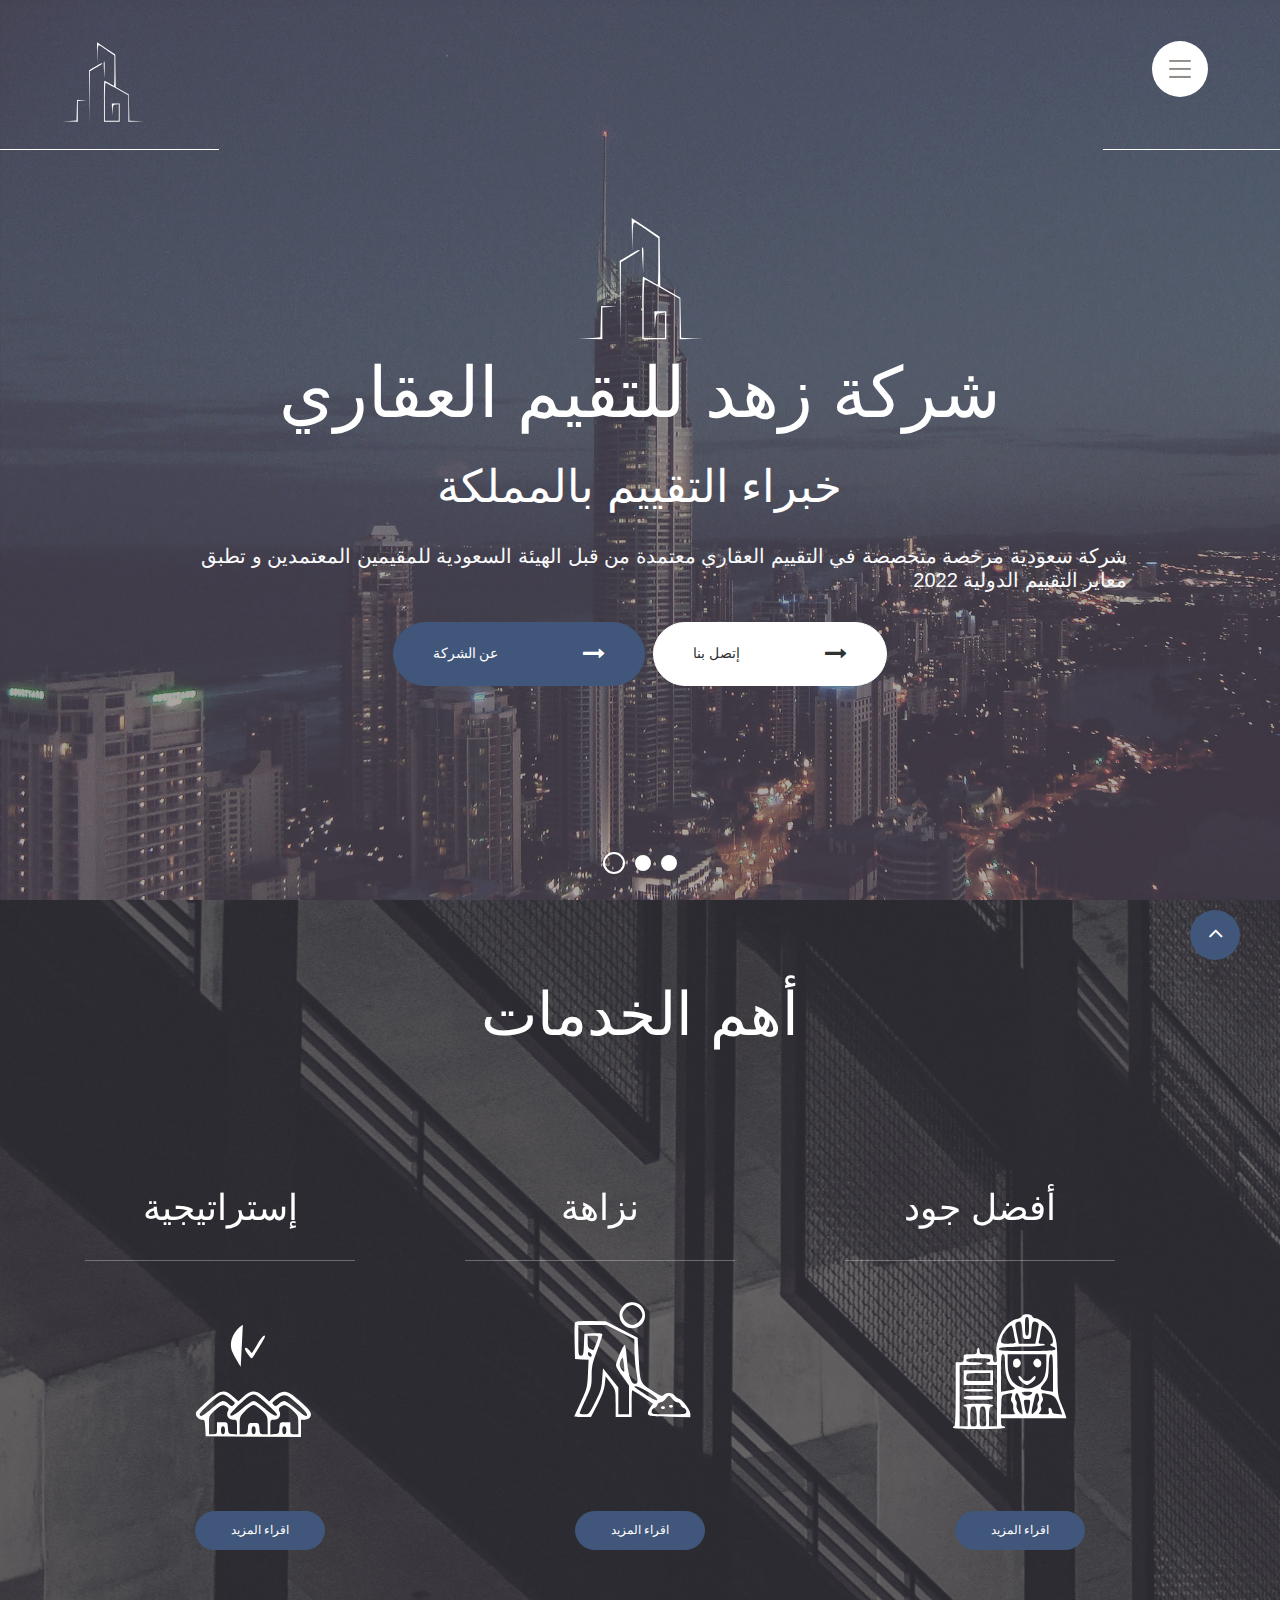
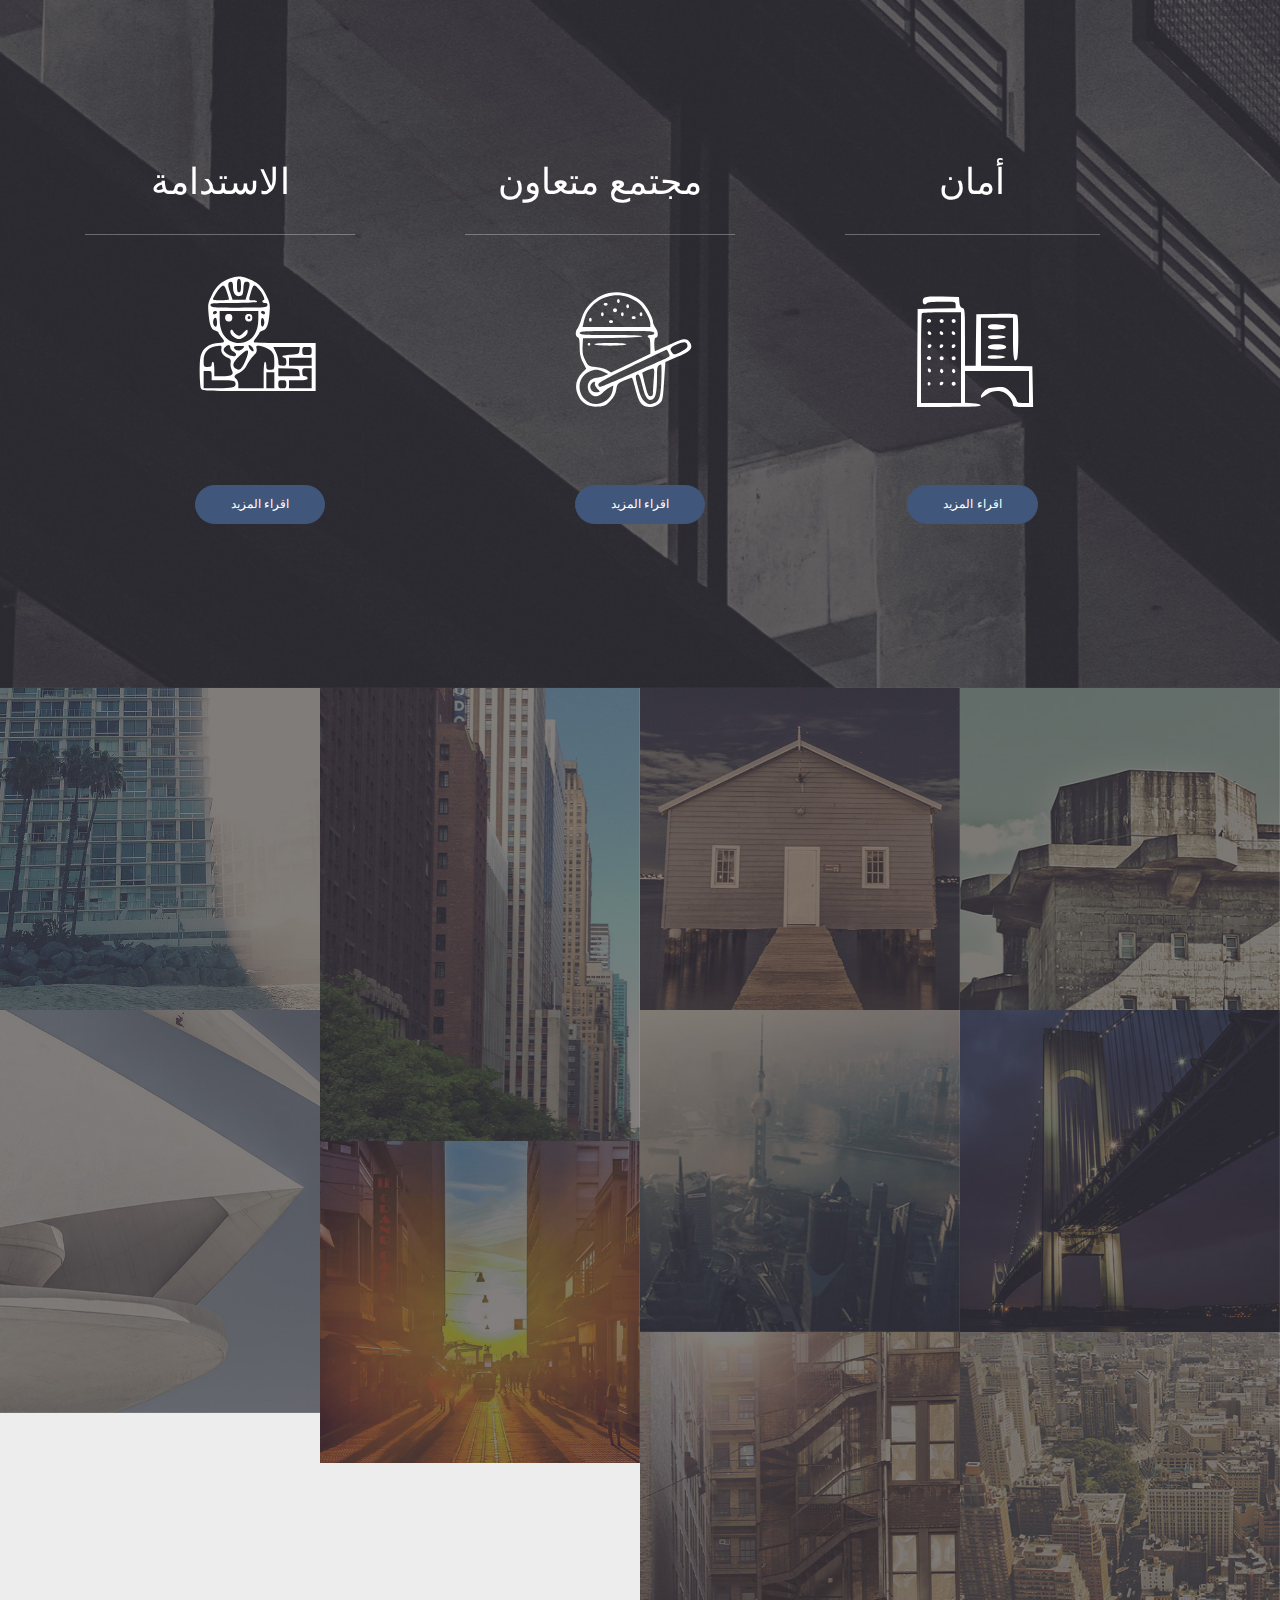
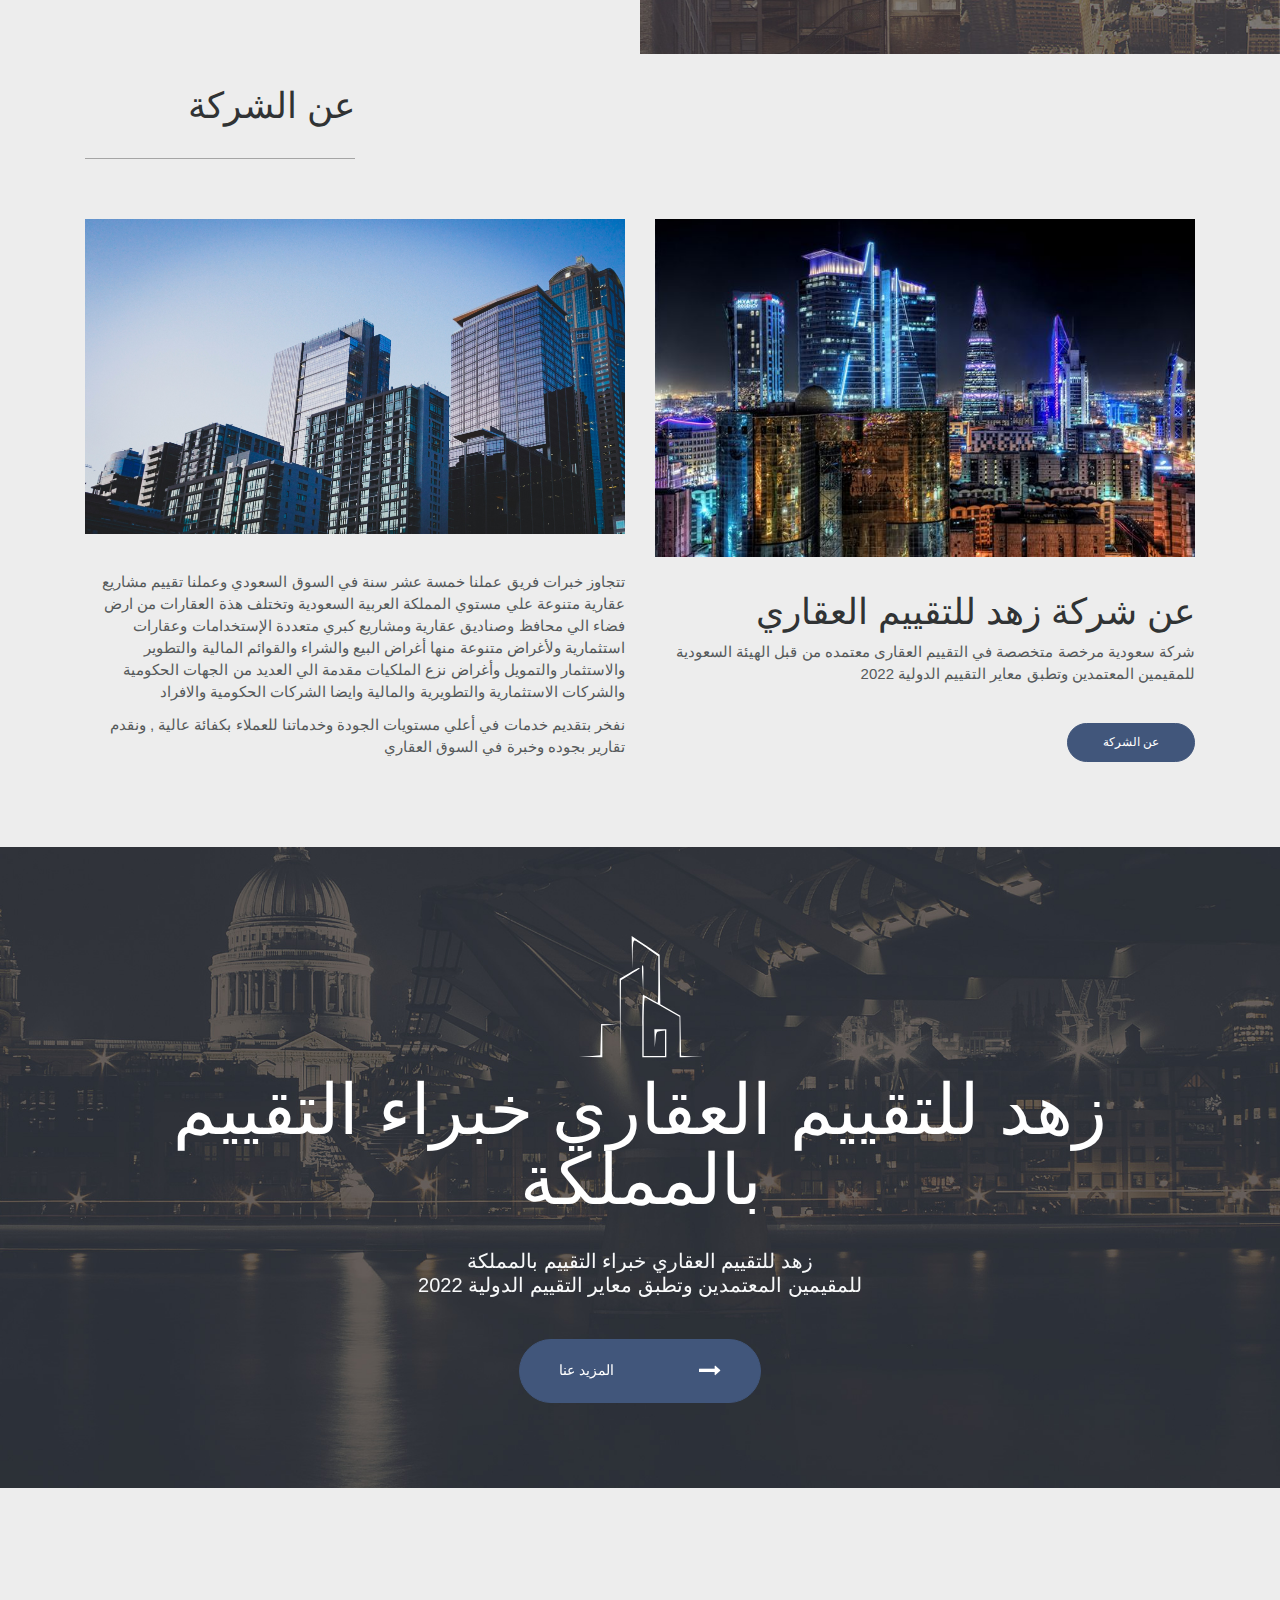
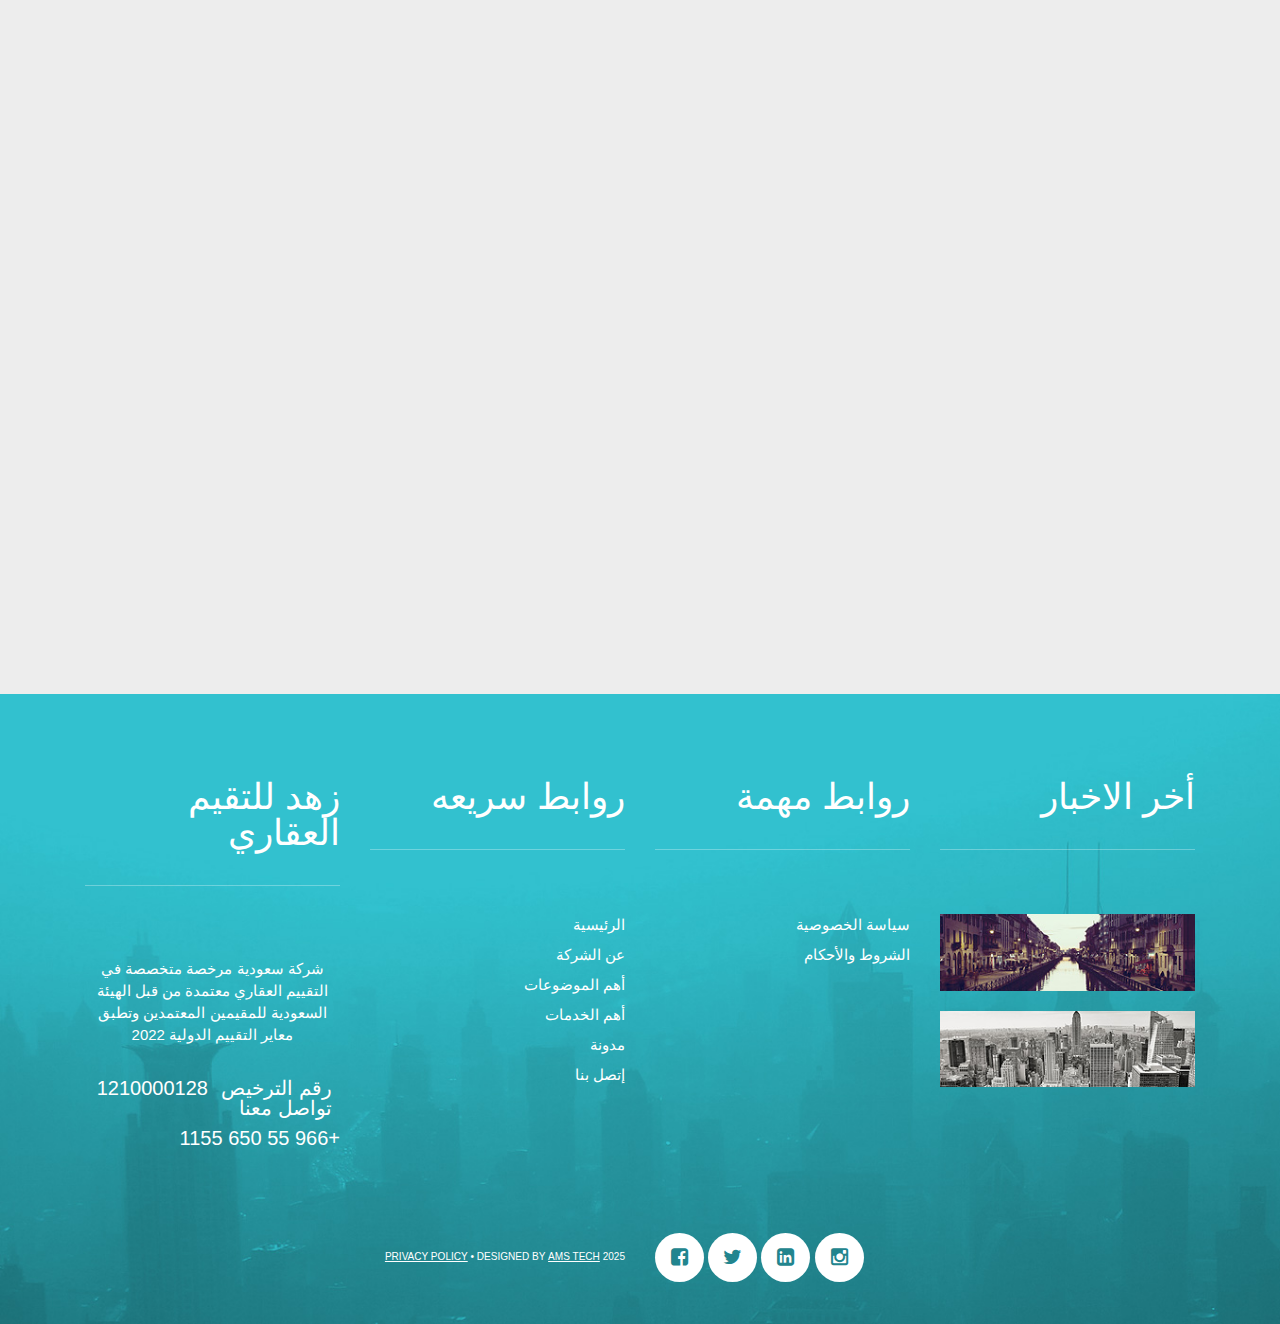
<file: index.html>
<!DOCTYPE html>
<html class="#{html_class}" lang="ar">
  <head>
    <!-- Site Title-->
    <title>Home</title>
    <meta name="format-detection" content="telephone=no">
    <meta name="viewport" content="width=device-width, height=device-height, initial-scale=1.0, maximum-scale=1.0, user-scalable=0">
    <meta http-equiv="X-UA-Compatible" content="IE=Edge">
    <meta charset="utf-8">
    <link rel="icon" href="./img/logalast - Copy.png" type="image/x-icon">
    <!-- Stylesheets-->
    <link rel="stylesheet" type="text/css" href="#{fonts}">
    <link rel="stylesheet" href="css/bootstrap.css">
    <link rel="stylesheet" href="css/style.css">
		<!--[if lt IE 10]>
    <div style="background: #212121; padding: 10px 0; box-shadow: 3px 3px 5px 0 rgba(0,0,0,.3); clear: both; text-align:center; position: relative; z-index:1;"><a href="http://windows.microsoft.com/en-US/internet-explorer/"><img src="images/ie8-panel/warning_bar_0000_us.jpg" border="0" height="42" width="820" alt="You are using an outdated browser. For a faster, safer browsing experience, upgrade for free today."></a></div>
    <script src="js/html5shiv.min.js"></script>
		<![endif]-->
  </head>
  <body>
    <!-- Page-->
    <div class="page text-center">
      <!-- Page Header-->
      <header class="page-header">
        <!-- RD Navbar-->
        <div class="rd-navbar-wrap">
          <nav class="rd-navbar rd-navbar-bordered" data-layout="rd-navbar-fixed" data-md-layout="rd-navbar-fixed" data-lg-layout="rd-navbar-static" data-lg-device-layout="rd-navbar-fixed" data-xl-layout="rd-navbar-static" data-xl-device-layout="rd-navbar-static" data-lg-stick-up-offset="80px" data-xl-stick-up-offset="50px" data-stick-up="true" data-md-stick-up="true" data-lg-stick-up="true" data-xl-stick-up="true" data-stick-up-clone="true">
            <div class="rd-navbar-inner">
              <!-- RD Navbar Panel-->
              <div class="rd-navbar-panel">
                <!-- RD Navbar Toggle-->
                <div class="rd-navbar-toggle-outer">
                  <button class="rd-navbar-toggle" data-rd-navbar-toggle=".rd-navbar-nav-wrap, .rd-navbar-toggle-outer"><span></span></button>
                </div>
                <!-- RD Navbar Brand -->
                <div class="rd-navbar-brand"><a href="./"> 
                  <svg xmlns="http://www.w3.org/2000/svg" version="1.0" class="logo-desktop " width="70.000000pt" height="70.000000pt" viewBox="0 0 107.000000 103.000000" preserveAspectRatio="xMidYMid meet" style="fill: currentColor;    color: #fff;">
                  <g transform="translate(0.000000,103.000000) scale(0.100000,-0.100000)" fill="#fff" stroke="none">
                  <path d="M472 878 l2 -123 3 108 c3 90 6 108 18 103 8 -3 51 -30 95 -61 l80 -57 0 -174 c0 -96 -2 -174 -5 -174 -2 0 -27 14 -55 30 -28 16 -53 30 -55 30 -3 0 -5 -106 -5 -235 l0 -235 90 0 90 0 0 105 0 105 -45 0 -45 0 2 -67 1 -68 6 60 c6 59 7 60 39 63 l32 3 0 -95 0 -96 -80 0 -80 0 0 221 c0 126 4 219 9 217 5 -1 66 -34 135 -73 l125 -70 1 -152 0 -153 88 2 87 2 -82 3 -82 4 -3 151 -3 150 -75 43 -75 43 -3 186 -2 186 -105 70 -105 70 2 -122z"/>
                  <path d="M548 773 c-2 -5 0 -48 3 -98 l5 -90 2 98 c2 87 -1 111 -10 90z"/>
                  <path d="M448 719 l-68 -40 2 -297 3 -297 2 292 3 292 70 42 c39 23 70 43 70 45 0 10 -20 1 -82 -37z"/>
                  <path d="M238 223 l-3 -118 -80 -6 -80 -5 88 -2 87 -2 0 119 0 120 53 4 52 3 -57 2 -57 2 -3 -117z"/>
                  </g>
                  </svg><img class="logo-stuck" src="./img/logalast.png" alt="" width="148" height="47"/><img class="logo-fixed" src="img/logalast.png" alt="" width="109" height="25"/></a></div>
              </div>
              <div class="rd-navbar-nav-wrap">
                <!-- RD Navbar Nav-->
                <ul class="rd-navbar-nav">
                  <li class="active"><a href="./">الرئيسية</a></li>
                  <li><a href="about.html">عن الشركة</a></li>
                  <li><a href="news.html">أهم الموضوعات</a></li>
                  <li><a href="portfolio_list.html">أهم الخدمات</a>

                  </li>
                  <li><a href="blog.html">مدونة</a></li>
                  <li><a href="contacts.html">إتصل بنا</a></li>
                </ul>
              </div>
            </div>
          </nav>
        </div>
      </header>
      <!-- Page Content-->
      <main class="page-content">

        <section>
          <!-- Swiper-->
          <div class="swiper-container swiper-slider" data-dragable="false" data-height="100vh" data-min-height="560px" data-autoplay="false">
            <div class="swiper-wrapper">
              <div class="swiper-slide" data-slide-bg="images/slider-02.jpg">
                <div class="swiper-slide-caption">
                  <div class="container">
                    <svg xmlns="http://www.w3.org/2000/svg" version="1.0" width="107.000000pt" height="103.000000pt" viewBox="0 0 107.000000 103.000000" preserveAspectRatio="xMidYMid meet" style="fill: currentColor; color: #fff;">

                      <g transform="translate(0.000000,103.000000) scale(0.100000,-0.100000)" fill="#fff"  stroke="none">
                      <path d="M472 878 l2 -123 3 108 c3 90 6 108 18 103 8 -3 51 -30 95 -61 l80 -57 0 -174 c0 -96 -2 -174 -5 -174 -2 0 -27 14 -55 30 -28 16 -53 30 -55 30 -3 0 -5 -106 -5 -235 l0 -235 90 0 90 0 0 105 0 105 -45 0 -45 0 2 -67 1 -68 6 60 c6 59 7 60 39 63 l32 3 0 -95 0 -96 -80 0 -80 0 0 221 c0 126 4 219 9 217 5 -1 66 -34 135 -73 l125 -70 1 -152 0 -153 88 2 87 2 -82 3 -82 4 -3 151 -3 150 -75 43 -75 43 -3 186 -2 186 -105 70 -105 70 2 -122z"/>
                      <path d="M548 773 c-2 -5 0 -48 3 -98 l5 -90 2 98 c2 87 -1 111 -10 90z"/>
                      <path d="M448 719 l-68 -40 2 -297 3 -297 2 292 3 292 70 42 c39 23 70 43 70 45 0 10 -20 1 -82 -37z"/>
                      <path d="M238 223 l-3 -118 -80 -6 -80 -5 88 -2 87 -2 0 119 0 120 53 4 52 3 -57 2 -57 2 -3 -117z"/>
                      </g>
                      </svg>
                    <!-- <img   src="./img/logalast-Copy.svg" alt="" /> -->
                    <h1 class="text-center" data-caption-animate="fadeInUp" data-caption-delay="300">شركة زهد للتقيم العقاري</h1>
                    <!-- <h3>خبراء التقييم بالمملكة</h3> -->
                    <!-- <h1 data-caption-animate="fadeInUp" data-caption-delay="300"> خبراء التقييم بالمملكة</h1> -->
                    <div class="row justify-content-center" data-caption-animate="fadeInUp" data-caption-delay="600">
                      <div class="col-lg-10">
                        <h3 class="text-center">خبراء التقييم بالمملكة</h3>
                        <p class="d-none d-md-block big text-light">
                          <br class='veil reveal-lg-block'> شركة سعودية مرخصة متخصصة في التقييم العقاري معتمدة من قبل الهيئة السعودية للمقيمين المعتمدين و تطبق معاير التقييم الدولية 2022
                          <br class='veil reveal-lg-block'> </p>
                        <div class="elements-group-8"><a class="btn btn-lg btn-primary" href="about.html">عن الشركة<span class="icon fa-long-arrow-right"></span></a><a class="btn btn-lg btn-default" href="contacts.html">إتصل بنا<span class="icon fa-long-arrow-right"></span></a></div>
                      </div>
                    </div>
                  </div>
                </div>
              </div>
           
              <div class="swiper-slide" data-slide-bg="images/slider-03.jpg">
                <div class="swiper-slide-caption">
                  <div class="container">
                    <svg xmlns="http://www.w3.org/2000/svg" version="1.0" width="107.000000pt" height="103.000000pt" viewBox="0 0 107.000000 103.000000" preserveAspectRatio="xMidYMid meet" style="fill: currentColor; color: #fff;">

                      <g transform="translate(0.000000,103.000000) scale(0.100000,-0.100000)" fill="#fff"  stroke="none">
                      <path d="M472 878 l2 -123 3 108 c3 90 6 108 18 103 8 -3 51 -30 95 -61 l80 -57 0 -174 c0 -96 -2 -174 -5 -174 -2 0 -27 14 -55 30 -28 16 -53 30 -55 30 -3 0 -5 -106 -5 -235 l0 -235 90 0 90 0 0 105 0 105 -45 0 -45 0 2 -67 1 -68 6 60 c6 59 7 60 39 63 l32 3 0 -95 0 -96 -80 0 -80 0 0 221 c0 126 4 219 9 217 5 -1 66 -34 135 -73 l125 -70 1 -152 0 -153 88 2 87 2 -82 3 -82 4 -3 151 -3 150 -75 43 -75 43 -3 186 -2 186 -105 70 -105 70 2 -122z"/>
                      <path d="M548 773 c-2 -5 0 -48 3 -98 l5 -90 2 98 c2 87 -1 111 -10 90z"/>
                      <path d="M448 719 l-68 -40 2 -297 3 -297 2 292 3 292 70 42 c39 23 70 43 70 45 0 10 -20 1 -82 -37z"/>
                      <path d="M238 223 l-3 -118 -80 -6 -80 -5 88 -2 87 -2 0 119 0 120 53 4 52 3 -57 2 -57 2 -3 -117z"/>
                      </g>
                      </svg>
                    <!-- <img   src="./img/logalast-Copy.svg" alt="" /> -->
                    <h1 class="text-center"  data-caption-animate="fadeInUp" data-caption-delay="300">شركة زهد للتقيم العقاري</h1>
                    <!-- <h3>خبراء التقييم بالمملكة</h3> -->
                    <!-- <h1 data-caption-animate="fadeInUp" data-caption-delay="300"> خبراء التقييم بالمملكة</h1> -->
                    <div class="row justify-content-center text-center" data-caption-animate="fadeInUp" data-caption-delay="600">
                      <div class="col-lg-10">
                        <h3 class="text-center">خبراء التقييم بالمملكة</h3>
                        <p class="d-none d-md-block big text-light">
                          <br class='veil reveal-lg-block'> شركة سعودية مرخصة متخصصة في التقييم العقاري معتمدة من قبل الهيئة السعودية للمقيمين المعتمدين و تطبق معاير التقييم الدولية 2022
                          <br class='veil reveal-lg-block'> </p>
                        <div class="elements-group-8"><a class="btn btn-lg btn-primary" href="about.html">عن الشركة<span class="icon fa-long-arrow-right"></span></a><a class="btn btn-lg btn-default" href="contacts.html">إتصل بنا<span class="icon fa-long-arrow-right"></span></a></div>
                      </div>
                    </div>
                  </div>
                </div>
              </div>
              <div class="swiper-slide" data-slide-bg="images/slider-02.jpg">
                <div class="swiper-slide-caption">
                  <div class="container">
                    <svg xmlns="http://www.w3.org/2000/svg" version="1.0" width="107.000000pt" height="103.000000pt" viewBox="0 0 107.000000 103.000000" preserveAspectRatio="xMidYMid meet" style="fill: currentColor; color: #fff;">

                      <g transform="translate(0.000000,103.000000) scale(0.100000,-0.100000)" fill="#fff"  stroke="none">
                      <path d="M472 878 l2 -123 3 108 c3 90 6 108 18 103 8 -3 51 -30 95 -61 l80 -57 0 -174 c0 -96 -2 -174 -5 -174 -2 0 -27 14 -55 30 -28 16 -53 30 -55 30 -3 0 -5 -106 -5 -235 l0 -235 90 0 90 0 0 105 0 105 -45 0 -45 0 2 -67 1 -68 6 60 c6 59 7 60 39 63 l32 3 0 -95 0 -96 -80 0 -80 0 0 221 c0 126 4 219 9 217 5 -1 66 -34 135 -73 l125 -70 1 -152 0 -153 88 2 87 2 -82 3 -82 4 -3 151 -3 150 -75 43 -75 43 -3 186 -2 186 -105 70 -105 70 2 -122z"/>
                      <path d="M548 773 c-2 -5 0 -48 3 -98 l5 -90 2 98 c2 87 -1 111 -10 90z"/>
                      <path d="M448 719 l-68 -40 2 -297 3 -297 2 292 3 292 70 42 c39 23 70 43 70 45 0 10 -20 1 -82 -37z"/>
                      <path d="M238 223 l-3 -118 -80 -6 -80 -5 88 -2 87 -2 0 119 0 120 53 4 52 3 -57 2 -57 2 -3 -117z"/>
                      </g>
                      </svg>
                    <!-- <img   src="./img/logalast-Copy.svg" alt="" /> -->
                    <h1 class="text-center" data-caption-animate="fadeInUp" data-caption-delay="300">شركة زهد للتقيم العقاري</h1>
                    <!-- <h3>خبراء التقييم بالمملكة</h3> -->
                    <!-- <h1 data-caption-animate="fadeInUp" data-caption-delay="300"> خبراء التقييم بالمملكة</h1> -->
                    <div class="row justify-content-center" data-caption-animate="fadeInUp" data-caption-delay="600">
                      <div class="col-lg-10">
                        <h3 class="text-center">خبراء التقييم بالمملكة</h3>
                        <p class="d-none d-md-block big text-light">
                          <br class='veil reveal-lg-block'> شركة سعودية مرخصة متخصصة في التقييم العقاري معتمدة من قبل الهيئة السعودية للمقيمين المعتمدين و تطبق معاير التقييم الدولية 2022
                          <br class='veil reveal-lg-block'> </p>
                        <div class="elements-group-8"><a class="btn btn-lg btn-primary" href="about.html">عن الشركة<span class="icon fa-long-arrow-right"></span></a><a class="btn btn-lg btn-default" href="contacts.html">إتصل بنا<span class="icon fa-long-arrow-right"></span></a></div>
                      </div>
                    </div>
                  </div>
                </div>
              </div>
              <!-- <div class="swiper-slide" data-slide-bg="images/slider-02.jpg">
                <div class="swiper-slide-caption">
                  <div class="container"><span class="d-none d-md-inline-block icon icon-xl fl-continuous-house150" data-caption-animate="fadeIn"></span>
                    <h1 data-caption-animate="fadeInUp" data-caption-delay="300">Attractive home purchase offers</h1>
                    <div class="row justify-content-center" data-caption-animate="fadeInUp" data-caption-delay="600">
                      <div class="col-lg-10">
                        <p class="d-none d-md-block big text-light">We deal with different kinds of properties. <br class='veil reveal-lg-block'> No matter what you need a house, an apartment or garage – you’ll find a good option on our site.<br class='veil reveal-lg-block'> Thousands of offers and the best prices are guaranteed. Start browsing now! </p>
                        <div class="elements-group-8"><a class="btn btn-lg btn-primary" href="#">learn more<span class="icon fa-long-arrow-right"></span></a><a class="btn btn-lg btn-default" href="#">registration<span class="icon fa-long-arrow-right"></span></a></div>
                      </div>
                    </div>
                  </div>
                </div>
              </div> -->
              <!-- <div class="swiper-slide" data-slide-bg="images/slider-03.jpg">
                <div class="swiper-slide-caption">
                  <div class="container"><span class="d-none d-md-inline-block icon icon-xl fl-continuous-house150" data-caption-animate="fadeIn"></span>
                    <h1 data-caption-animate="fadeInUp" data-caption-delay="300">Attractive home purchase offers</h1>
                    <div class="row justify-content-center" data-caption-animate="fadeInUp" data-caption-delay="600">
                      <div class="col-lg-10">
                        <p class="d-none d-md-block big text-light">We deal with different kinds of properties. <br class='veil reveal-lg-block'> No matter what you need a house, an apartment or garage – you’ll find a good option on our site.<br class='veil reveal-lg-block'> Thousands of offers and the best prices are guaranteed. Start browsing now! </p>
                        <div class="elements-group-8"><a class="btn btn-lg btn-primary" href="#">learn more<span class="icon fa-long-arrow-right"></span></a><a class="btn btn-lg btn-default" href="#">registration<span class="icon fa-long-arrow-right"></span></a></div>
                      </div>
                    </div>
                  </div>
                </div>
              </div> -->
            </div>
            <!-- Swiper Pagination-->
            <div class="swiper-pagination"></div>
          </div>
        </section>
        <!-- RD Parallax-->
        <section class="light-context parallax-container" data-parallax-img="images/index-02.jpg">
          <div class="parallax-content text-center">
            <div class="container section-85 section-xxl-182">
              <h2 class=" text-center">أهم الخدمات</h2>
              <div class="row row-50">
                <div class="col-lg-4 col-md-6">
                  <div class="box box-hover text-center">
                    <h4 class="heading-divider heading-divider-light  text-center">إستراتيجية</h4>
                        <span class=" text-center">
                          <svg xmlns="http://www.w3.org/2000/svg" version="1.0" width="202.000000pt" ht="165.000000pt" viewBox="0 0 202.000000 165.000000" preserveAspectRatio="xMidYMid meet">
                          <g transform="translate(0.000000,165.000000) scale(0.100000,-0.100000)" fill="#fff" stroke="none">
                          <path d="M884 1171 c-67 -41 -103 -121 -85 -187 5 -19 36 -77 69 -127 33 -51 67 heig-107 76 -124 9 -18 18 -33 20 -33 2 0 25 37 51 81 26 45 60 100 76 122 40 55 53 107 39 157 -12 46 -51 95 -91 115 -40 21 -117 19 -155 -4z m146 -19 c44 -22 80 -75 80 -119 0 -44 -16 -81 -76 -174 -27 -42 -54 -84 -59 -94 -9 -15 -21 -1 -79 91 -82 131 -94 184 -54 244 27 40 79 70 123 70 17 0 46 -8 65 -18z"/>
                          <path d="M994 1028 c-21 -35 -39 -65 -41 -67 -2 -3 -10 5 -19 17 -16 23 -34 29 -34 12 0 -14 41 -70 51 -70 7 0 99 151 99 163 0 22 -23 -1 -56 -55z"/>
                          <path d="M619 599 c-44 -39 -83 -77 -86 -84 -8 -23 16 -55 42 -55 23 0 24 -4 27 -62 l3 -63 358 -3 357 -2 0 65 0 65 30 0 c19 0 33 7 40 21 15 28 -2 53 -90 128 -89 77 -121 79 -192 13 l-27 -25 -41 36 c-55 50 -95 50 -150 1 l-40 -36 -40 36 c-63 57 -92 52 -191 -35z m170 20 c38 -29 41 -33 27 -47 -14 -14 -18 -14 -39 6 -13 12 -32 22 -44 22 -11 0 -51 -27 -88 -60 -62 -55 -85 -65 -85 -38 0 12 125 130 149 140 27 11 36 9 80 -23z m217 9 c41 -30 134 -121 134 -130 0 -22 -38 -2 -93 47 -34 30 -71 55 -82 55 -11 0 -49 -25 -83 -55 -59 -51 -92 -68 -92 -46 0 12 114 122 143 138 31 17 40 16 73 -9z m297 -58 c54 -51 69 -71 61 -80 -9 -8 -29 4 -80 49 -38 33 -78 61 -88 61 -11 0 -30 -10 -43 -22 -21 -20 -25 -20 -39 -7 -14 14 -12 18 18 41 65 49 77 46 171 -42z m-539 -13 c14 -11 16 -18 8 -33 -16 -32 2 -64 38 -64 30 0 30 0 30 -56 l0 -55 -32 3 c-31 3 -33 6 -36 46 -3 42 -3 42 -43 42 l-39 0 0 -45 c0 -43 -1 -45 -30 -45 l-30 0 0 70 c0 69 0 70 43 109 45 43 63 49 91 28z m263 -29 c42 -41 43 -43 43 -110 l0 -68 -29 0 c-28 0 -30 3 -33 43 -3 42 -3 42 -43 42 -40 0 -40 0 -43 -42 -3 -40 -5 -43 -33 -43 l-29 0 0 67 c0 66 1 68 42 110 23 24 51 43 62 43 11 0 40 -19 63 -42z m231 1 c42 -39 42 -40 42 -109 l0 -70 -30 0 c-29 0 -30 2 -30 45 l0 45 -39 0 c-40 0 -40 0 -43 -42 -3 -40 -5 -43 -35 -46 l-33 -3 0 55 c0 56 0 56 30 56 35 0 54 32 38 63 -7 14 -5 22 9 33 28 21 45 16 91 -27z m-508 -149 c0 -20 -5 -30 -15 -30 -10 0 -15 10 -15 30 0 20 5 30 15 30 10 0 15 -10 15 -30z m230 0 c0 -20 -5 -30 -15 -30 -10 0 -15 10 -15 30 0 20 5 30 15 30 10 0 15 -10 15 -30z m230 0 c0 -20 -5 -30 -15 -30 -10 0 -15 10 -15 30 0 20 5 30 15 30 10 0 15 -10 15 -30z"/>
                          </g>
                          </svg>
                        </span>
                    <!-- <h5>إستراتيجية</h5> -->
                    <!-- <p>شركةزهد للتقيم العقاري</p> -->
                    <a class="btn btn-primary  text-center" href="portfolio_list.html">اقراء المزيد</a>
                  </div>
                </div>
                <div class="col-lg-4 col-md-6">
                  <div class="box box-hover text-center">
                    <h4 class="heading-divider heading-divider-light  text-center">نزاهة</h4>
                        <span>
                         <svg xmlns="http://www.w3.org/2000/svg"version="1.0" width="202.000000pt" height="165.000000pt" viewBox="0 0 202.000000 165.000000" preserveAspectRatio="xMidYMid meet">
                        <g transform="translate(0.000000,150.000000) scale(0.100000,-0.100000)" fill="#fff" stroke="none">
                        <path d="M887 1162 c-71 -74 4 -195 100 -161 102 35 75 189 -32 189 -32 0 -47 -6 -68 -28z m118 -17 c14 -13 25 -36 25 -50 0 -33 -42 -75 -75 -75 -14 0 -37 11 -50 25 -14 13 -25 36 -25 50 0 14 11 37 25 50 13 14 36 25 50 25 14 0 37 -11 50 -25z"/>
                        <path d="M524 1037 c-2 -7 -3 -71 -2 -143 l3 -129 51 -3 51 -3 -5 -106 c-5 -102 -7 -111 -53 -211 -27 -57 -49 -106 -49 -108 0 -2 28 -4 63 -4 l62 0 50 98 c34 67 51 114 54 152 l6 55 38 -51 c37 -52 37 -52 37 -153 l0 -101 60 0 60 0 0 100 c0 55 2 100 5 100 3 0 39 -23 81 -50 l74 -51 -21 -28 c-11 -16 -19 -37 -17 -47 3 -17 16 -19 161 -22 l157 -3 0 25 c0 28 -56 102 -85 112 -11 4 -26 15 -33 25 -16 23 -59 25 -82 4 -14 -13 -24 -9 -90 35 -88 58 -87 55 -98 260 l-7 135 -120 62 -120 62 -113 1 c-84 0 -114 -3 -118 -13z m341 -69 l105 -53 1 -80 c0 -44 6 -116 13 -160 15 -88 14 -95 -14 -95 -26 0 -51 83 -57 198 -3 50 -10 92 -15 92 -8 0 -32 -48 -58 -121 -13 -36 -12 -38 38 -110 l52 -73 0 -108 0 -108 -40 0 -40 0 0 101 0 100 -57 72 -58 72 -6 -80 c-5 -70 -11 -92 -52 -172 -46 -91 -48 -93 -82 -93 -19 0 -35 4 -35 9 0 4 20 51 45 104 42 89 45 103 45 177 0 69 6 94 40 186 22 59 40 113 40 121 0 11 -15 13 -67 11 l-68 -3 -3 -82 c-3 -75 -5 -83 -22 -83 -19 0 -20 7 -20 115 l0 115 105 0 105 0 105 -52z m-165 -38 c0 -9 -30 -90 -36 -98 -1 -2 -12 1 -23 8 -17 8 -21 20 -21 55 l0 45 40 0 c22 0 40 -4 40 -10z m-50 -137 c0 -20 -24 -11 -28 10 -2 12 1 15 12 11 9 -3 16 -13 16 -21z m244 -122 c-7 -8 -33 33 -34 52 0 10 5 28 12 40 11 20 13 17 19 -33 4 -30 5 -57 3 -59z m186 -158 c47 -30 67 -50 61 -56 -7 -7 -38 8 -91 43 -44 29 -80 54 -80 56 0 16 52 -4 110 -43z m176 -48 c9 -14 25 -25 36 -25 11 0 22 -8 25 -19 3 -11 13 -21 24 -24 11 -3 19 -14 19 -26 0 -20 -5 -21 -130 -21 -125 0 -130 1 -130 21 0 12 8 23 19 26 11 3 21 13 24 24 3 11 14 19 25 19 11 0 27 11 36 25 9 14 21 25 26 25 5 0 17 -11 26 -25z"/>
                        <path d="M1230 410 c0 -5 7 -10 15 -10 8 0 15 5 15 10 0 6 -7 10 -15 10 -8 0 -15 -4 -15 -10z"/>
                        <path d="M1170 400 c0 -5 7 -10 15 -10 8 0 15 5 15 10 0 6 -7 10 -15 10 -8 0 -15 -4 -15 -10z"/>
                        </g>
                        </svg>
                        </span>
                    <!-- <h5>إستراتيجية</h5> -->
                    <!-- <p>شركةزهد للتقيم العقاري</p> -->
                    <a class="btn btn-primary  text-center" href="portfolio_list.html">اقراء المزيد</a>
                  </div>
                </div>
                <div class="col-lg-4 col-md-6">
                  <div class="box box-hover text-center">
                    <h4 class="heading-divider heading-divider-light  text-center">أفضل جود</h4>
                        <span>
                          <svg xmlns="http://www.w3.org/2000/svg" version="1.0" width="202.000000pt" height="165.000000pt" viewBox="0 0 202.000000 165.000000" preserveAspectRatio="xMidYMid meet">
                            <g transform="translate(0.000000,154.000000) scale(0.100000,-0.100000)" fill="#fff" stroke="none">
                            <path d="M1027 1126 c-3 -8 -20 -17 -38 -21 -90 -20 -166 -155 -153 -270 6 -47 4 -55 -10 -55 -11 0 -16 9 -16 30 0 29 -1 30 -50 30 -47 0 -50 2 -50 25 0 14 -4 25 -10 25 -5 0 -10 -11 -10 -25 0 -23 -3 -25 -50 -25 -49 0 -50 -1 -50 -30 0 -27 -3 -30 -30 -30 l-30 0 0 -240 c0 -153 -4 -240 -10 -240 -5 0 -10 -4 -10 -10 0 -6 72 -10 195 -10 123 0 195 4 195 10 0 6 -7 10 -15 10 -10 0 -15 10 -15 30 l0 30 246 0 245 0 -7 23 c-3 12 -18 51 -33 87 -25 62 -26 74 -27 250 -1 204 -5 236 -40 297 -24 42 -94 93 -128 93 -9 0 -19 7 -22 15 -8 19 -70 20 -77 1z m53 -76 c0 -56 -3 -70 -15 -70 -12 0 -15 14 -15 70 0 56 3 70 15 70 12 0 15 -14 15 -70z m-50 -31 c5 -63 5 -64 35 -64 30 0 30 1 33 60 4 68 11 81 40 66 19 -10 19 -13 4 -86 l-15 -75 -61 0 -62 0 -16 75 c-14 69 -14 76 1 85 28 16 36 5 41 -61z m-66 -11 c4 -24 9 -53 13 -65 5 -22 2 -23 -51 -23 -61 0 -65 5 -45 57 12 32 59 84 69 78 4 -3 10 -24 14 -47z m282 -20 c16 -31 18 -68 4 -68 -19 0 -10 -18 11 -23 12 -3 19 -12 17 -19 -4 -10 -50 -13 -214 -13 -179 0 -209 2 -209 15 0 13 27 15 173 18 103 1 172 6 172 12 0 6 -12 10 -26 10 -18 0 -25 4 -21 14 3 7 9 35 12 62 4 27 10 53 12 57 7 11 51 -31 69 -65z m-346 -220 c0 -81 23 -145 60 -171 25 -17 21 -19 -52 -32 l-38 -6 0 141 c0 118 2 140 15 140 12 0 15 -15 15 -72z m310 1 c0 -81 -18 -129 -59 -158 -44 -31 -93 -36 -143 -13 -60 26 -88 82 -88 175 l0 67 145 0 145 0 0 -71z m50 -69 l0 -141 -37 6 c-66 11 -66 12 -31 56 31 38 33 47 36 130 3 68 7 89 18 89 11 0 14 -27 14 -140z m-470 95 c0 -8 -7 -15 -15 -15 -8 0 -15 -4 -15 -10 0 -5 18 -10 40 -10 l40 0 0 -230 0 -230 -30 0 -30 0 0 70 c0 54 4 72 15 76 39 15 5 24 -95 24 -100 0 -134 -9 -95 -24 11 -4 15 -22 15 -76 l0 -70 -30 0 -30 0 0 230 0 230 85 0 c50 0 85 4 85 10 0 6 -27 10 -60 10 -47 0 -60 3 -60 15 0 12 17 15 90 15 73 0 90 -3 90 -15z m310 -250 c-7 -8 -23 -15 -35 -15 -12 0 -28 7 -35 15 -11 13 -6 15 35 15 41 0 46 -2 35 -15z m-150 -21 c-8 -19 -7 -31 2 -42 7 -8 11 -26 10 -39 -2 -13 2 -31 8 -39 11 -12 4 -14 -44 -14 l-57 0 3 72 c3 72 3 73 33 79 54 12 55 11 45 -17z m71 -57 c9 -42 13 -77 10 -77 -19 0 -50 47 -44 68 3 12 1 28 -5 35 -13 16 -4 59 11 54 6 -2 19 -38 28 -80z m133 57 c4 -14 2 -32 -4 -39 -7 -8 -9 -22 -6 -33 4 -12 -2 -26 -19 -42 -23 -22 -25 -22 -25 -4 0 10 4 35 9 54 5 19 12 47 15 63 8 34 22 35 30 1z m112 0 c13 -7 30 -39 42 -74 l21 -61 -37 3 c-30 2 -38 7 -40 26 -2 12 -9 22 -16 22 -9 0 -12 -9 -8 -25 4 -24 2 -25 -38 -25 -40 0 -42 1 -28 18 10 11 13 24 8 37 -5 13 -2 26 6 36 11 12 12 23 4 43 -10 27 -10 27 28 20 20 -3 47 -12 58 -20z m-181 -71 c-12 -81 -26 -79 -40 5 -7 41 -6 42 20 42 27 0 27 -1 20 -47z m-397 -81 c3 -71 3 -72 -23 -72 -24 0 -25 2 -25 68 0 72 4 85 30 80 11 -3 16 -20 18 -76z m70 0 c3 -71 3 -72 -23 -72 -24 0 -25 2 -25 68 0 72 4 85 30 80 11 -3 16 -20 18 -76z"/>
                            <path d="M973 803 c-15 -6 -17 -49 -3 -58 33 -20 65 26 38 53 -13 13 -16 13 -35 5z"/>
                            <path d="M1119 794 c-15 -18 -2 -47 24 -52 25 -5 40 33 21 52 -19 20 -28 20 -45 0z"/>
                            <path d="M1002 664 c2 -9 16 -26 31 -38 26 -19 30 -19 54 -6 30 17 51 46 40 56 -4 4 -14 -2 -23 -14 -19 -28 -60 -29 -76 -2 -15 24 -31 26 -26 4z"/>
                            <path d="M590 665 l0 -55 110 0 110 0 0 55 0 55 -110 0 -110 0 0 -55z m200 5 l0 -30 -90 0 c-88 0 -90 1 -90 23 0 13 3 27 7 30 3 4 44 7 90 7 l83 0 0 -30z"/>
                            <path d="M590 570 c0 -6 43 -10 110 -10 67 0 110 4 110 10 0 6 -43 10 -110 10 -67 0 -110 -4 -110 -10z"/>
                            <path d="M590 515 c0 -12 19 -15 110 -15 91 0 110 3 110 15 0 12 -19 15 -110 15 -91 0 -110 -3 -110 -15z"/>
                            </g>
                            </svg>
                          </svg>
                        </span>
                    <!-- <h5>إستراتيجية</h5> -->
                    <!-- <p>شركةزهد للتقيم العقاري</p> -->
                    <a class="btn btn-primary  text-center" href="portfolio_list.html">اقراء المزيد</a>
                  </div>
                </div>
                <div class="col-lg-4 col-md-6">
                  <div class="box box-hover">
                    <h4 class="heading-divider heading-divider-light  text-center">الاستدامة</h4>
                    <span>
                    
                          <svg xmlns="http://www.w3.org/2000/svg"version="1.0" width="202.000000pt" height="165.000000pt" viewBox="0 0 202.000000 165.000000" preserveAspectRatio="xMidYMid meet">

                          <g transform="translate(0.000000,150.000000) scale(0.100000,-0.100000)" fill="#fff" stroke="none">
                          <path d="M785 1173 c-63 -22 -104 -60 -135 -126 -27 -55 -29 -67 -24 -131 7 -90 20 -125 50 -132 13 -3 24 -10 24 -14 0 -5 11 -22 25 -38 29 -34 24 -42 -24 -42 -52 0 -103 -29 -123 -70 -14 -27 -18 -60 -18 -143 0 -60 5 -117 10 -128 10 -18 26 -19 435 -19 l425 0 0 180 0 180 -228 0 c-126 0 -232 3 -235 6 -4 4 5 20 18 36 14 16 25 33 25 38 0 4 11 11 24 14 30 7 43 42 50 132 5 64 3 76 -24 131 -32 68 -72 103 -140 127 -54 19 -82 19 -135 -1z m85 -53 c0 -38 -4 -50 -15 -50 -11 0 -15 12 -15 50 0 38 4 50 15 50 11 0 15 -12 15 -50z m-60 -8 c0 -49 19 -75 51 -70 21 3 24 8 27 56 3 43 6 52 22 52 29 0 31 -13 12 -76 l-18 -59 -48 0 -49 0 -19 55 c-20 58 -18 80 7 80 11 0 15 -11 15 -38z m198 -22 c27 -32 45 -74 33 -78 -19 -6 -12 -22 10 -22 14 0 19 -5 17 -17 -3 -17 -21 -18 -213 -18 -192 0 -210 1 -213 18 -3 16 10 17 172 17 111 0 176 4 176 10 0 6 -13 10 -30 10 -35 0 -34 -3 -14 66 17 58 23 59 62 14z m-244 -17 c9 -26 16 -50 16 -55 0 -4 -27 -8 -60 -8 -33 0 -60 3 -60 8 0 13 41 77 58 90 24 19 29 15 46 -35z m-74 -152 c0 -5 -7 -11 -15 -15 -9 -3 -15 0 -15 9 0 8 7 15 15 15 8 0 15 -4 15 -9z m310 -53 c0 -109 -57 -178 -145 -178 -88 0 -145 69 -145 178 l0 62 145 0 145 0 0 -62z m50 47 c0 -9 -6 -12 -15 -9 -8 4 -15 10 -15 15 0 5 7 9 15 9 8 0 15 -7 15 -15z m-360 -71 c0 -24 -4 -34 -12 -32 -24 8 -22 68 2 68 5 0 10 -16 10 -36z m355 1 c0 -16 -6 -30 -12 -32 -9 -3 -13 7 -13 32 0 25 4 35 13 33 6 -3 12 -17 12 -33z m-255 -190 c0 -8 11 -22 26 -31 30 -20 18 -40 -20 -30 -26 6 -56 31 -56 46 0 14 31 41 41 35 5 -4 9 -13 9 -20z m174 -26 c-3 -5 -14 1 -24 13 -10 13 -16 27 -12 32 3 5 13 -1 24 -13 10 -13 15 -27 12 -32z m-241 22 c-7 -27 12 -56 45 -70 24 -10 28 -17 24 -40 -2 -16 1 -38 7 -49 21 -39 5 -52 -65 -52 l-64 0 0 55 c0 30 -4 55 -10 55 -5 0 -10 -9 -10 -20 0 -16 -7 -20 -30 -20 -29 0 -30 1 -30 48 0 67 42 107 117 111 16 1 20 -3 16 -18z m159 -4 c-21 -20 -56 -17 -65 7 -4 9 7 13 40 13 44 0 44 -1 25 -20z m210 -14 c24 -23 28 -35 28 -85 0 -58 0 -58 -30 -58 -27 0 -30 3 -30 30 0 17 -4 30 -10 30 -6 0 -10 -40 -10 -100 l0 -100 -95 0 -95 0 0 29 c0 16 -7 34 -15 41 -22 19 -19 27 23 47 25 12 43 31 57 60 11 23 33 53 49 68 21 19 27 32 23 52 -5 24 -4 25 37 19 24 -4 52 -18 68 -33z m216 0 c-3 -27 -6 -28 -65 -31 -35 -2 -63 -7 -63 -12 0 -6 7 -10 15 -10 10 0 15 -10 15 -30 0 -27 -3 -30 -30 -30 -27 0 -30 3 -30 33 0 18 -9 49 -19 70 l-19 37 100 0 99 0 -3 -27z m92 -3 c0 -28 -3 -30 -35 -30 -32 0 -35 2 -35 30 0 28 3 30 35 30 32 0 35 -2 35 -30z m-494 -65 c-27 -67 -47 -86 -73 -69 -34 21 -26 48 27 98 65 60 79 51 46 -29z m494 -15 l0 -30 -85 0 -85 0 0 30 0 30 85 0 85 0 0 -30z m-92 -82 l3 -28 -80 0 -81 0 0 30 0 31 78 -3 c76 -3 77 -3 80 -30z m92 -43 l0 -75 -85 0 -85 0 0 30 0 30 70 0 c56 0 70 3 70 15 0 8 -9 15 -20 15 -16 0 -20 7 -20 30 0 28 3 30 35 30 l35 0 0 -75z m-750 20 l0 -35 85 0 c67 0 87 -3 91 -15 14 -35 -14 -45 -127 -45 l-109 0 0 65 0 65 30 0 c28 0 30 -3 30 -35z m470 -35 l0 -60 -30 0 -30 0 0 60 0 60 30 0 30 0 0 -60z m90 -30 c0 -27 -3 -30 -30 -30 -27 0 -30 3 -30 30 0 27 3 30 30 30 27 0 30 -3 30 -30z"/>
                          <path d="M754 896 c-10 -26 4 -48 28 -44 17 2 23 10 23 28 0 18 -6 26 -23 28 -13 2 -25 -3 -28 -12z"/>
                          <path d="M904 896 c-10 -26 4 -48 28 -44 17 2 23 10 23 28 0 18 -6 26 -23 28 -13 2 -25 -3 -28 -12z m36 -16 c0 -5 -4 -10 -10 -10 -5 0 -10 5 -10 10 0 6 5 10 10 10 6 0 10 -4 10 -10z"/>
                          <path d="M790 775 c0 -23 37 -55 65 -55 28 0 65 32 65 55 0 21 -5 19 -34 -10 -22 -22 -29 -24 -46 -15 -12 6 -24 18 -27 26 -7 19 -23 18 -23 -1z"/>
                          </g>
                          </svg>
                             </span>
                    <a class="btn btn-primary  text-center" href="portfolio_list.html">اقراء المزيد</a>
                  </div>
                </div>
                <div class="col-lg-4 col-md-6">
                  <div class="box box-hover">
                    <h4 class="heading-divider heading-divider-light  text-center">مجتمع متعاون</h4>
                    <span>
                      <svg xmlns="http://www.w3.org/2000/svg" version="1.0" width="202.000000pt" height="165.000000pt" viewBox="0 0 202.000000 165.000000" preserveAspectRatio="xMidYMid meet">

                          <g transform="translate(0.000000,162.000000) scale(0.100000,-0.100000)" fill="#fff" stroke="none">
                          <path d="M725 1166 c-71 -33 -130 -101 -151 -173 -9 -32 -23 -65 -30 -74 -18 -21 -18 -58 1 -65 11 -5 15 -23 15 -73 0 -52 6 -79 24 -116 l25 -48 -29 -28 c-55 -55 -62 -126 -20 -194 28 -46 80 -68 143 -62 43 4 56 10 88 44 27 29 39 53 44 84 6 41 10 45 58 67 29 12 55 22 58 22 4 0 15 -33 24 -72 30 -122 50 -148 119 -148 22 0 45 9 62 24 27 23 28 28 37 168 l10 145 90 39 c101 43 121 66 93 109 -23 35 -49 32 -158 -20 -53 -25 -98 -45 -102 -45 -3 0 -6 23 -6 50 0 28 4 50 9 50 22 0 23 43 2 71 -12 15 -21 36 -21 46 0 32 -46 117 -81 150 -79 75 -206 95 -304 49z m196 -11 c25 -9 61 -29 81 -45 39 -32 88 -120 88 -157 l0 -23 -254 0 -254 0 10 43 c32 144 188 230 329 182z m199 -270 c0 -9 -9 -15 -25 -15 -14 0 -25 -4 -25 -10 0 -5 5 -10 10 -10 6 0 10 -27 10 -60 l0 -61 -147 -70 -148 -70 -30 18 c-16 10 -55 20 -85 23 -53 5 -56 6 -78 50 -18 35 -22 58 -20 105 l3 60 223 3 c136 1 222 6 222 12 0 6 -88 10 -235 10 -202 0 -235 2 -235 15 0 13 38 15 280 15 242 0 280 -2 280 -15z m248 -92 c3 -18 -7 -27 -48 -48 -50 -25 -52 -25 -66 -8 -22 29 -17 39 34 62 56 25 76 23 80 -6z m-140 -59 c12 -24 10 -26 -35 -46 -27 -12 -142 -63 -257 -115 -115 -51 -215 -93 -222 -93 -8 0 -14 8 -14 18 0 14 61 47 253 139 138 67 255 122 258 122 3 1 11 -10 17 -25z m-55 -196 c-5 -128 -14 -161 -49 -177 -36 -16 -50 -14 -79 12 -18 15 -32 44 -45 97 -24 90 -24 96 -6 103 11 4 20 -17 36 -84 24 -95 42 -119 79 -100 22 12 31 58 31 168 0 76 4 89 31 92 3 1 4 -50 2 -111z m-57 5 c-3 -42 -6 -89 -6 -105 0 -21 -5 -28 -19 -28 -15 0 -23 16 -40 85 -11 46 -21 87 -21 90 0 7 61 33 79 34 11 1 13 -13 7 -76z m-378 51 l37 -16 -30 -14 c-16 -7 -42 -13 -57 -14 -16 0 -37 -9 -48 -20 -41 -41 -12 -120 44 -120 13 0 34 11 47 25 13 14 37 33 53 41 l29 16 -6 -38 c-12 -73 -100 -122 -167 -94 -105 44 -109 191 -6 236 41 18 59 17 104 -2z m-64 -88 c-3 -8 4 -24 15 -35 27 -27 26 -31 -2 -31 -41 0 -62 41 -35 68 16 16 29 15 22 -2z"/>
                          <path d="M840 1125 c0 -8 5 -15 10 -15 6 0 10 7 10 15 0 8 -4 15 -10 15 -5 0 -10 -7 -10 -15z"/>
                          <path d="M740 1100 c0 -5 7 -10 15 -10 8 0 15 5 15 10 0 6 -7 10 -15 10 -8 0 -15 -4 -15 -10z"/>
                          <path d="M910 1085 c0 -8 5 -15 10 -15 6 0 10 7 10 15 0 8 -4 15 -10 15 -5 0 -10 -7 -10 -15z"/>
                          <path d="M810 1055 c0 -8 7 -15 15 -15 8 0 15 7 15 15 0 8 -7 15 -15 15 -8 0 -15 -7 -15 -15z"/>
                          <path d="M720 1025 c0 -8 5 -15 10 -15 6 0 10 7 10 15 0 8 -4 15 -10 15 -5 0 -10 -7 -10 -15z"/>
                          <path d="M870 1025 c0 -8 5 -15 10 -15 6 0 10 7 10 15 0 8 -4 15 -10 15 -5 0 -10 -7 -10 -15z"/>
                          <path d="M1010 1025 c0 -8 5 -15 10 -15 6 0 10 7 10 15 0 8 -4 15 -10 15 -5 0 -10 -7 -10 -15z"/>
                          <path d="M950 1000 c0 -5 7 -10 15 -10 8 0 15 5 15 10 0 6 -7 10 -15 10 -8 0 -15 -4 -15 -10z"/>
                          <path d="M630 985 c0 -8 5 -15 10 -15 6 0 10 7 10 15 0 8 -4 15 -10 15 -5 0 -10 -7 -10 -15z"/>
                          <path d="M780 970 c0 -5 7 -10 15 -10 8 0 15 5 15 10 0 6 -7 10 -15 10 -8 0 -15 -4 -15 -10z"/>
                          <path d="M620 800 c0 -5 5 -10 10 -10 6 0 10 5 10 10 0 6 -4 10 -10 10 -5 0 -10 -4 -10 -10z"/>
                          <path d="M670 800 c0 -6 47 -10 120 -10 73 0 120 4 120 10 0 6 -47 10 -120 10 -73 0 -120 -4 -120 -10z"/>
                          </g>
                          </svg>
                    </span>
                    <a class="btn btn-primary  text-center" href="portfolio_list.html">اقراء المزيد</a>
                  </div>
                </div>
                <div class="col-lg-3 col-md-6">
                  <div class="box box-hover">
                    <h4 class="heading-divider heading-divider-light  text-center">أمان</h4>
                    <span>
                      <svg xmlns="http://www.w3.org/2000/svg"  version="1.0" width="202.000000pt" height="165.000000pt" viewBox="0 0 202.000000 165.000000" preserveAspectRatio="xMidYMid meet">

                          <g transform="translate(0.000000,157.000000) scale(0.100000,-0.100000)" fill="#fff" stroke="none">
                          <path d="M590 1095 c-13 -16 -7 -45 9 -45 5 0 13 5 16 10 3 6 52 10 111 10 104 0 104 0 104 -25 l0 -24 -142 -3 -143 -3 -3 -367 -2 -368 241 0 c188 0 240 3 237 13 -3 7 -27 13 -61 15 l-57 3 0 119 0 120 240 0 240 0 0 -120 0 -120 -44 0 c-38 0 -45 3 -50 24 -3 13 -24 40 -47 61 -40 36 -43 37 -105 33 -49 -3 -69 -9 -89 -28 -22 -20 -34 -50 -20 -50 2 0 21 11 41 25 42 29 91 32 134 10 30 -15 60 -61 60 -90 0 -12 14 -15 75 -15 l76 0 -3 153 -3 152 -192 3 -193 2 0 180 0 180 120 0 120 0 0 -154 c0 -150 8 -191 31 -155 11 18 12 310 1 327 -7 9 -45 12 -158 10 l-149 -3 -3 -192 -2 -193 -40 0 -40 0 0 214 c0 203 -1 214 -19 219 -14 3 -21 15 -23 43 l-3 39 -126 3 c-103 2 -128 0 -139 -13z m280 -445 l0 -340 -150 0 -150 0 0 333 c0 184 3 337 7 340 3 4 71 7 150 7 l143 0 0 -340z"/>
                          <path d="M615 931 c-7 -12 12 -24 25 -16 11 7 4 25 -10 25 -5 0 -11 -4 -15 -9z"/>
                          <path d="M710 925 c0 -8 7 -15 15 -15 8 0 15 7 15 15 0 8 -7 15 -15 15 -8 0 -15 -7 -15 -15z"/>
                          <path d="M800 925 c0 -8 7 -15 15 -15 8 0 15 7 15 15 0 8 -7 15 -15 15 -8 0 -15 -7 -15 -15z"/>
                          <path d="M620 836 c0 -9 7 -16 16 -16 17 0 14 22 -4 28 -7 2 -12 -3 -12 -12z"/>
                          <path d="M710 836 c0 -9 7 -16 16 -16 17 0 14 22 -4 28 -7 2 -12 -3 -12 -12z"/>
                          <path d="M800 836 c0 -9 7 -16 16 -16 17 0 14 22 -4 28 -7 2 -12 -3 -12 -12z"/>
                          <path d="M620 734 c0 -17 22 -14 28 4 2 7 -3 12 -12 12 -9 0 -16 -7 -16 -16z"/>
                          <path d="M710 734 c0 -9 5 -14 12 -12 18 6 21 28 4 28 -9 0 -16 -7 -16 -16z"/>
                          <path d="M800 734 c0 -17 22 -14 28 4 2 7 -3 12 -12 12 -9 0 -16 -7 -16 -16z"/>
                          <path d="M615 651 c-7 -12 12 -24 25 -16 11 7 4 25 -10 25 -5 0 -11 -4 -15 -9z"/>
                          <path d="M710 645 c0 -8 7 -15 15 -15 8 0 15 7 15 15 0 8 -7 15 -15 15 -8 0 -15 -7 -15 -15z"/>
                          <path d="M800 645 c0 -8 7 -15 15 -15 8 0 15 7 15 15 0 8 -7 15 -15 15 -8 0 -15 -7 -15 -15z"/>
                          <path d="M622 556 c1 -10 8 -17 13 -17 15 1 12 24 -3 29 -9 3 -13 -2 -10 -12z"/>
                          <path d="M715 560 c-4 -6 -3 -16 3 -22 6 -6 12 -6 17 2 4 6 3 16 -3 22 -6 6 -12 6 -17 -2z"/>
                          <path d="M805 560 c-4 -6 -3 -16 3 -22 6 -6 12 -6 17 2 4 6 3 16 -3 22 -6 6 -12 6 -17 -2z"/>
                          <path d="M620 455 c0 -9 5 -15 11 -13 6 2 11 8 11 13 0 5 -5 11 -11 13 -6 2 -11 -4 -11 -13z"/>
                          <path d="M710 454 c0 -17 22 -14 28 4 2 7 -3 12 -12 12 -9 0 -16 -7 -16 -16z"/>
                          <path d="M800 455 c0 -8 7 -15 15 -15 8 0 15 7 15 15 0 8 -7 15 -15 15 -8 0 -15 -7 -15 -15z"/>
                          <path d="M1075 890 c-13 -21 12 -31 71 -28 44 2 59 7 59 18 0 19 -119 28 -130 10z"/>
                          <path d="M1075 810 c-3 -5 0 -13 8 -16 23 -9 122 0 122 11 0 14 -122 19 -130 5z"/>
                          <path d="M1081 741 c-26 -17 1 -31 59 -31 58 0 85 14 59 31 -8 5 -34 9 -59 9 -25 0 -51 -4 -59 -9z"/>
                          <path d="M1077 664 c-18 -19 -2 -25 58 -22 36 2 66 8 68 13 2 11 -115 20 -126 9z"/>
                          </g>
                          </svg>
                            </span>
                    <a class="btn btn-primary  text-center" href="portfolio_list.html">اقراء المزيد</a>
                  </div>
                
              </div>
            </div>
          </div>
        </section>
        <!-- <section class="light-context section-85" style="background-image: url(images/index-03.jpg); background-size: cover;">
          <div class="container text-md-left">
            <div class="row row-50">
              <div class="col-lg-6">
                <blockquote class="quote unit flex-column flex-md-row align-items-md-center unit-spacing-xs">
                  <div class="unit-left"><img alt="" width="130" height="130" src="images/index-18.jpg"></div>
                  <div class="unit-body">
                    <h4>
                      <cite>Derek M.</cite>
                    </h4>
                    <p>
                      <q>Great organization!! You’ve rendered an invaluable <br class='veil reveal-lg-block'> service! Thank you very much!</q>
                    </p>
                  </div>
                </blockquote>
              </div>
              <div class="col-lg-6">
                <blockquote class="quote unit flex-column flex-md-row align-items-md-center unit-spacing-xs">
                  <div class="unit-left"><img alt="" width="130" height="130" src="images/index-19.jpg"></div>
                  <div class="unit-body">
                    <h4>
                      <cite>Rebecca S.</cite>
                    </h4>
                    <p>
                      <q>You always have a quick solution to any problem. What an excellent level of customer service! </q>
                    </p>
                  </div>
                </blockquote>
              </div>
            </div>
          </div>
        </section> -->
        <section class="light-context">
          <div class="container-fuild">
            <div class="row row-0 no-gutters text-center">
              <div class="col-xl-3 col-md-6">
                <div class="thumbnail"><img alt="" width="512" height="512" src="images/index-04.jpg">
                  <div class="caption">
                    <div class="caption-inner">
                      <span>
                        <svg xmlns="http://www.w3.org/2000/svg" version="1.0" width="107.000000pt" height="103.000000pt" viewBox="0 0 107.000000 103.000000" preserveAspectRatio="xMidYMid meet">
                        <g transform="translate(0.000000,103.000000) scale(0.100000,-0.100000)" fill="#fff" stroke="none">
                        <path d="M472 878 l2 -123 3 108 c3 90 6 108 18 103 8 -3 51 -30 95 -61 l80 -57 0 -174 c0 -96 -2 -174 -5 -174 -2 0 -27 14 -55 30 -28 16 -53 30 -55 30 -3 0 -5 -106 -5 -235 l0 -235 90 0 90 0 0 105 0 105 -45 0 -45 0 2 -67 1 -68 6 60 c6 59 7 60 39 63 l32 3 0 -95 0 -96 -80 0 -80 0 0 221 c0 126 4 219 9 217 5 -1 66 -34 135 -73 l125 -70 1 -152 0 -153 88 2 87 2 -82 3 -82 4 -3 151 -3 150 -75 43 -75 43 -3 186 -2 186 -105 70 -105 70 2 -122z"/>
                        <path d="M548 773 c-2 -5 0 -48 3 -98 l5 -90 2 98 c2 87 -1 111 -10 90z"/>
                        <path d="M448 719 l-68 -40 2 -297 3 -297 2 292 3 292 70 42 c39 23 70 43 70 45 0 10 -20 1 -82 -37z"/>
                        <path d="M238 223 l-3 -118 -80 -6 -80 -5 88 -2 87 -2 0 119 0 120 53 4 52 3 -57 2 -57 2 -3 -117z"/>
                        </g>
                        </svg>
                      </span>
                      <h5 class="text-center"><a href="blog_single_post.html">زهد للتقيم العقارى</a></h5>
                      <p class="text-center"> خبراء التقييم بالمملك</p>
                    </div>
                    <div class="auxiliary"></div>
                  </div>
                </div>
                <div class="thumbnail"><img alt="" width="512" height="644" src="images/index-05.jpg">
                  <div class="caption">
                    <div class="caption-inner">
                      <span>
                          <svg xmlns="http://www.w3.org/2000/svg" version="1.0" width="107.000000pt" height="103.000000pt" viewBox="0 0 107.000000 103.000000" preserveAspectRatio="xMidYMid meet">

                        <g transform="translate(0.000000,103.000000) scale(0.100000,-0.100000)" fill="#fff" stroke="none">
                        <path d="M472 878 l2 -123 3 108 c3 90 6 108 18 103 8 -3 51 -30 95 -61 l80 -57 0 -174 c0 -96 -2 -174 -5 -174 -2 0 -27 14 -55 30 -28 16 -53 30 -55 30 -3 0 -5 -106 -5 -235 l0 -235 90 0 90 0 0 105 0 105 -45 0 -45 0 2 -67 1 -68 6 60 c6 59 7 60 39 63 l32 3 0 -95 0 -96 -80 0 -80 0 0 221 c0 126 4 219 9 217 5 -1 66 -34 135 -73 l125 -70 1 -152 0 -153 88 2 87 2 -82 3 -82 4 -3 151 -3 150 -75 43 -75 43 -3 186 -2 186 -105 70 -105 70 2 -122z"/>
                        <path d="M548 773 c-2 -5 0 -48 3 -98 l5 -90 2 98 c2 87 -1 111 -10 90z"/>
                        <path d="M448 719 l-68 -40 2 -297 3 -297 2 292 3 292 70 42 c39 23 70 43 70 45 0 10 -20 1 -82 -37z"/>
                        <path d="M238 223 l-3 -118 -80 -6 -80 -5 88 -2 87 -2 0 119 0 120 53 4 52 3 -57 2 -57 2 -3 -117z"/>
                        </g>
                        </svg>
                    </span>
                      <h5 class="text-center"><a href="blog_single_post.html">زهد للتقيم العقارى</a></h5>
                      <p class="text-center"> خبراء التقييم بالمملك</p>
                    </div>
                    <div class="auxiliary"></div>
                  </div>
                </div>
              </div>
              <div class="col-xl-3 col-md-6">
                <div class="thumbnail"><img alt="" width="513" height="727" src="images/index-06.jpg">
                  <div class="caption">
                    <div class="caption-inner">
                      <span>
                          <svg xmlns="http://www.w3.org/2000/svg" version="1.0" width="107.000000pt" height="103.000000pt" viewBox="0 0 107.000000 103.000000" preserveAspectRatio="xMidYMid meet">

                        <g transform="translate(0.000000,103.000000) scale(0.100000,-0.100000)" fill="#fff" stroke="none">
                        <path d="M472 878 l2 -123 3 108 c3 90 6 108 18 103 8 -3 51 -30 95 -61 l80 -57 0 -174 c0 -96 -2 -174 -5 -174 -2 0 -27 14 -55 30 -28 16 -53 30 -55 30 -3 0 -5 -106 -5 -235 l0 -235 90 0 90 0 0 105 0 105 -45 0 -45 0 2 -67 1 -68 6 60 c6 59 7 60 39 63 l32 3 0 -95 0 -96 -80 0 -80 0 0 221 c0 126 4 219 9 217 5 -1 66 -34 135 -73 l125 -70 1 -152 0 -153 88 2 87 2 -82 3 -82 4 -3 151 -3 150 -75 43 -75 43 -3 186 -2 186 -105 70 -105 70 2 -122z"/>
                        <path d="M548 773 c-2 -5 0 -48 3 -98 l5 -90 2 98 c2 87 -1 111 -10 90z"/>
                        <path d="M448 719 l-68 -40 2 -297 3 -297 2 292 3 292 70 42 c39 23 70 43 70 45 0 10 -20 1 -82 -37z"/>
                        <path d="M238 223 l-3 -118 -80 -6 -80 -5 88 -2 87 -2 0 119 0 120 53 4 52 3 -57 2 -57 2 -3 -117z"/>
                        </g>
                        </svg>
                    </span>
                      <h5 class="text-center"><a href="blog_single_post.html">زهد للتقيم العقارى</a></h5>
                      <p class="text-center"> خبراء التقييم بالمملك</p>
                    </div>
                    <div class="auxiliary"></div>
                  </div>
                </div>
                <div class="thumbnail"><img alt="" width="513" height="512" src="images/index-07.jpg">
                  <div class="caption">
                    <div class="caption-inner">
                      <span>
                        <svg xmlns="http://www.w3.org/2000/svg" version="1.0" width="107.000000pt" height="103.000000pt" viewBox="0 0 107.000000 103.000000" preserveAspectRatio="xMidYMid meet">

                        <g transform="translate(0.000000,103.000000) scale(0.100000,-0.100000)" fill="#fff" stroke="none">
                        <path d="M472 878 l2 -123 3 108 c3 90 6 108 18 103 8 -3 51 -30 95 -61 l80 -57 0 -174 c0 -96 -2 -174 -5 -174 -2 0 -27 14 -55 30 -28 16 -53 30 -55 30 -3 0 -5 -106 -5 -235 l0 -235 90 0 90 0 0 105 0 105 -45 0 -45 0 2 -67 1 -68 6 60 c6 59 7 60 39 63 l32 3 0 -95 0 -96 -80 0 -80 0 0 221 c0 126 4 219 9 217 5 -1 66 -34 135 -73 l125 -70 1 -152 0 -153 88 2 87 2 -82 3 -82 4 -3 151 -3 150 -75 43 -75 43 -3 186 -2 186 -105 70 -105 70 2 -122z"/>
                        <path d="M548 773 c-2 -5 0 -48 3 -98 l5 -90 2 98 c2 87 -1 111 -10 90z"/>
                        <path d="M448 719 l-68 -40 2 -297 3 -297 2 292 3 292 70 42 c39 23 70 43 70 45 0 10 -20 1 -82 -37z"/>
                        <path d="M238 223 l-3 -118 -80 -6 -80 -5 88 -2 87 -2 0 119 0 120 53 4 52 3 -57 2 -57 2 -3 -117z"/>
                        </g>
                        </svg>
                      </span>
                      <h5 class="text-center"><a href="blog_single_post.html">زهد للتقيم العقارى</a></h5>
                      <p class="text-center"> خبراء التقييم بالمملك</p>
                    </div>
                    <div class="auxiliary"></div>
                  </div>
                </div>
              </div>
              <div class="col-xl-3 col-md-6">
                <div class="thumbnail"><img alt="" width="512" height="512" src="images/index-08.jpg">
                  <div class="caption">
                    <div class="caption-inner">
                      <span>
                        <svg xmlns="http://www.w3.org/2000/svg" version="1.0" width="107.000000pt" height="103.000000pt" viewBox="0 0 107.000000 103.000000" preserveAspectRatio="xMidYMid meet">

                        <g transform="translate(0.000000,103.000000) scale(0.100000,-0.100000)" fill="#fff" stroke="none">
                        <path d="M472 878 l2 -123 3 108 c3 90 6 108 18 103 8 -3 51 -30 95 -61 l80 -57 0 -174 c0 -96 -2 -174 -5 -174 -2 0 -27 14 -55 30 -28 16 -53 30 -55 30 -3 0 -5 -106 -5 -235 l0 -235 90 0 90 0 0 105 0 105 -45 0 -45 0 2 -67 1 -68 6 60 c6 59 7 60 39 63 l32 3 0 -95 0 -96 -80 0 -80 0 0 221 c0 126 4 219 9 217 5 -1 66 -34 135 -73 l125 -70 1 -152 0 -153 88 2 87 2 -82 3 -82 4 -3 151 -3 150 -75 43 -75 43 -3 186 -2 186 -105 70 -105 70 2 -122z"/>
                        <path d="M548 773 c-2 -5 0 -48 3 -98 l5 -90 2 98 c2 87 -1 111 -10 90z"/>
                        <path d="M448 719 l-68 -40 2 -297 3 -297 2 292 3 292 70 42 c39 23 70 43 70 45 0 10 -20 1 -82 -37z"/>
                        <path d="M238 223 l-3 -118 -80 -6 -80 -5 88 -2 87 -2 0 119 0 120 53 4 52 3 -57 2 -57 2 -3 -117z"/>
                        </g>
                        </svg>
                    </span>
                      <h5 class="text-center"><a href="blog_single_post.html">زهد للتقيم العقارى</a></h5>
                      <p class="text-center"> خبراء التقييم بالمملك</p>
                    </div>
                    <div class="auxiliary"></div>
                  </div>
                </div>
                <div class="thumbnail"><img alt="" width="512" height="327" src="images/index-09.jpg">
                  <div class="caption">
                    <div class="caption-inner">
                      <span>
                        <svg xmlns="http://www.w3.org/2000/svg" version="1.0" width="107.000000pt" height="103.000000pt" viewBox="0 0 107.000000 103.000000" preserveAspectRatio="xMidYMid meet">

                        <g transform="translate(0.000000,103.000000) scale(0.100000,-0.100000)" fill="#fff" stroke="none">
                        <path d="M472 878 l2 -123 3 108 c3 90 6 108 18 103 8 -3 51 -30 95 -61 l80 -57 0 -174 c0 -96 -2 -174 -5 -174 -2 0 -27 14 -55 30 -28 16 -53 30 -55 30 -3 0 -5 -106 -5 -235 l0 -235 90 0 90 0 0 105 0 105 -45 0 -45 0 2 -67 1 -68 6 60 c6 59 7 60 39 63 l32 3 0 -95 0 -96 -80 0 -80 0 0 221 c0 126 4 219 9 217 5 -1 66 -34 135 -73 l125 -70 1 -152 0 -153 88 2 87 2 -82 3 -82 4 -3 151 -3 150 -75 43 -75 43 -3 186 -2 186 -105 70 -105 70 2 -122z"/>
                        <path d="M548 773 c-2 -5 0 -48 3 -98 l5 -90 2 98 c2 87 -1 111 -10 90z"/>
                        <path d="M448 719 l-68 -40 2 -297 3 -297 2 292 3 292 70 42 c39 23 70 43 70 45 0 10 -20 1 -82 -37z"/>
                        <path d="M238 223 l-3 -118 -80 -6 -80 -5 88 -2 87 -2 0 119 0 120 53 4 52 3 -57 2 -57 2 -3 -117z"/>
                        </g>
                        </svg>
                      </span>
                      <h5 class="text-center"><a href="blog_single_post.html">زهد للتقيم العقارى</a></h5>
                      <p class="text-center"> خبراء التقييم بالمملك</p>
                    </div>
                    <div class="auxiliary"></div>
                  </div>
                </div>
                <div class="thumbnail"><img alt="" width="512" height="464" src="images/index-10.jpg">
                  <div class="caption">
                    <div class="caption-inner">
                      <span>
                        <svg xmlns="http://www.w3.org/2000/svg" version="1.0" width="107.000000pt" height="103.000000pt" viewBox="0 0 107.000000 103.000000" preserveAspectRatio="xMidYMid meet">

                        <g transform="translate(0.000000,103.000000) scale(0.100000,-0.100000)" fill="#fff" stroke="none">
                        <path d="M472 878 l2 -123 3 108 c3 90 6 108 18 103 8 -3 51 -30 95 -61 l80 -57 0 -174 c0 -96 -2 -174 -5 -174 -2 0 -27 14 -55 30 -28 16 -53 30 -55 30 -3 0 -5 -106 -5 -235 l0 -235 90 0 90 0 0 105 0 105 -45 0 -45 0 2 -67 1 -68 6 60 c6 59 7 60 39 63 l32 3 0 -95 0 -96 -80 0 -80 0 0 221 c0 126 4 219 9 217 5 -1 66 -34 135 -73 l125 -70 1 -152 0 -153 88 2 87 2 -82 3 -82 4 -3 151 -3 150 -75 43 -75 43 -3 186 -2 186 -105 70 -105 70 2 -122z"/>
                        <path d="M548 773 c-2 -5 0 -48 3 -98 l5 -90 2 98 c2 87 -1 111 -10 90z"/>
                        <path d="M448 719 l-68 -40 2 -297 3 -297 2 292 3 292 70 42 c39 23 70 43 70 45 0 10 -20 1 -82 -37z"/>
                        <path d="M238 223 l-3 -118 -80 -6 -80 -5 88 -2 87 -2 0 119 0 120 53 4 52 3 -57 2 -57 2 -3 -117z"/>
                        </g>
                        </svg>
                      </span>
                      <h5 class="text-center"><a href="blog_single_post.html">زهد للتقيم العقارى</a></h5>
                      <p class="text-center"> خبراء التقييم بالمملك</p>
                    </div>
                    <div class="auxiliary"></div>
                  </div>
                </div>
              </div>
              <div class="col-xl-3 col-md-6">
                <div class="thumbnail"><img alt="" width="513" height="349" src="images/index-11.jpg">
                  <div class="caption">
                    <div class="caption-inner">
                      <span>
                        <svg xmlns="http://www.w3.org/2000/svg" version="1.0" width="107.000000pt" height="103.000000pt" viewBox="0 0 107.000000 103.000000" preserveAspectRatio="xMidYMid meet">

                        <g transform="translate(0.000000,103.000000) scale(0.100000,-0.100000)" fill="#fff" stroke="none">
                        <path d="M472 878 l2 -123 3 108 c3 90 6 108 18 103 8 -3 51 -30 95 -61 l80 -57 0 -174 c0 -96 -2 -174 -5 -174 -2 0 -27 14 -55 30 -28 16 -53 30 -55 30 -3 0 -5 -106 -5 -235 l0 -235 90 0 90 0 0 105 0 105 -45 0 -45 0 2 -67 1 -68 6 60 c6 59 7 60 39 63 l32 3 0 -95 0 -96 -80 0 -80 0 0 221 c0 126 4 219 9 217 5 -1 66 -34 135 -73 l125 -70 1 -152 0 -153 88 2 87 2 -82 3 -82 4 -3 151 -3 150 -75 43 -75 43 -3 186 -2 186 -105 70 -105 70 2 -122z"/>
                        <path d="M548 773 c-2 -5 0 -48 3 -98 l5 -90 2 98 c2 87 -1 111 -10 90z"/>
                        <path d="M448 719 l-68 -40 2 -297 3 -297 2 292 3 292 70 42 c39 23 70 43 70 45 0 10 -20 1 -82 -37z"/>
                        <path d="M238 223 l-3 -118 -80 -6 -80 -5 88 -2 87 -2 0 119 0 120 53 4 52 3 -57 2 -57 2 -3 -117z"/>
                        </g>
                        </svg>
                      </span>
                      <h5 class="text-center"><a href="blog_single_post.html">زهد للتقيم العقارى</a></h5>
                      <p class="text-center"> خبراء التقييم بالمملك</p>
                    </div>
                    <div class="auxiliary"></div>
                  </div>
                </div>
                <div class="thumbnail"><img alt="" width="513" height="512" src="images/index-12.jpg">
                  <div class="caption">
                    <div class="caption-inner">
                      <span>
                        <svg xmlns="http://www.w3.org/2000/svg" version="1.0" width="107.000000pt" height="103.000000pt" viewBox="0 0 107.000000 103.000000" preserveAspectRatio="xMidYMid meet">

                        <g transform="translate(0.000000,103.000000) scale(0.100000,-0.100000)" fill="#fff" stroke="none">
                        <path d="M472 878 l2 -123 3 108 c3 90 6 108 18 103 8 -3 51 -30 95 -61 l80 -57 0 -174 c0 -96 -2 -174 -5 -174 -2 0 -27 14 -55 30 -28 16 -53 30 -55 30 -3 0 -5 -106 -5 -235 l0 -235 90 0 90 0 0 105 0 105 -45 0 -45 0 2 -67 1 -68 6 60 c6 59 7 60 39 63 l32 3 0 -95 0 -96 -80 0 -80 0 0 221 c0 126 4 219 9 217 5 -1 66 -34 135 -73 l125 -70 1 -152 0 -153 88 2 87 2 -82 3 -82 4 -3 151 -3 150 -75 43 -75 43 -3 186 -2 186 -105 70 -105 70 2 -122z"/>
                        <path d="M548 773 c-2 -5 0 -48 3 -98 l5 -90 2 98 c2 87 -1 111 -10 90z"/>
                        <path d="M448 719 l-68 -40 2 -297 3 -297 2 292 3 292 70 42 c39 23 70 43 70 45 0 10 -20 1 -82 -37z"/>
                        <path d="M238 223 l-3 -118 -80 -6 -80 -5 88 -2 87 -2 0 119 0 120 53 4 52 3 -57 2 -57 2 -3 -117z"/>
                        </g>
                        </svg>
                      </span>
                      <h5 class="text-center"><a href="blog_single_post.html">زهد للتقيم العقارى</a></h5>
                      <p class="text-center"> خبراء التقييم بالمملك</p>
                    </div>
                    <div class="auxiliary"></div>
                  </div>
                </div>
                <div class="thumbnail"><img alt="" width="513" height="349" src="images/index-13.jpg">
                  <div class="caption">
                    <div class="caption-inner">
                      <span>
                        <svg xmlns="http://www.w3.org/2000/svg" version="1.0" width="107.000000pt" height="103.000000pt" viewBox="0 0 107.000000 103.000000" preserveAspectRatio="xMidYMid meet">

                        <g transform="translate(0.000000,103.000000) scale(0.100000,-0.100000)" fill="#fff" stroke="none">
                        <path d="M472 878 l2 -123 3 108 c3 90 6 108 18 103 8 -3 51 -30 95 -61 l80 -57 0 -174 c0 -96 -2 -174 -5 -174 -2 0 -27 14 -55 30 -28 16 -53 30 -55 30 -3 0 -5 -106 -5 -235 l0 -235 90 0 90 0 0 105 0 105 -45 0 -45 0 2 -67 1 -68 6 60 c6 59 7 60 39 63 l32 3 0 -95 0 -96 -80 0 -80 0 0 221 c0 126 4 219 9 217 5 -1 66 -34 135 -73 l125 -70 1 -152 0 -153 88 2 87 2 -82 3 -82 4 -3 151 -3 150 -75 43 -75 43 -3 186 -2 186 -105 70 -105 70 2 -122z"/>
                        <path d="M548 773 c-2 -5 0 -48 3 -98 l5 -90 2 98 c2 87 -1 111 -10 90z"/>
                        <path d="M448 719 l-68 -40 2 -297 3 -297 2 292 3 292 70 42 c39 23 70 43 70 45 0 10 -20 1 -82 -37z"/>
                        <path d="M238 223 l-3 -118 -80 -6 -80 -5 88 -2 87 -2 0 119 0 120 53 4 52 3 -57 2 -57 2 -3 -117z"/>
                        </g>
                        </svg>
                      </span>
                      <h5 class="text-center"><a href="blog_single_post.html">زهد للتقيم العقارى</a></h5>
                      <p class="text-center"> خبراء التقييم بالمملك</p>
                    </div>
                    <div class="auxiliary"></div>
                  </div>
                </div>
              </div>
            </div>
          </div>
        </section>
        <section class="section-85 section-xl-top-34 section-xxl-bottom-164">
          <div class="container text-lg-left">
            <h4 class="heading-divider">عن الشركة</h4>
             <div class="row row-50">
               <div class="col-lg-6"><img class="center-block img-responsive" alt="" width="570" height="380" src="./img/jason-dent-w3eFhqXjkZE-unsplash.jpg">
                <!-- <h6 class="text-medium"><a href="blog_single_post.html">Our company is your one stop solution for all needs</a></h6> -->
                
                <p class="inset-lg-left-14">تتجاوز خبرات فريق عملنا خمسة عشر سنة في السوق السعودي وعملنا تقييم مشاريع عقارية متنوعة علي مستوي المملكة العربية السعودية وتختلف هذة العقارات من ارض فضاء الي محافظ وصناديق عقارية ومشاريع كبري متعددة الإستخدامات وعقارات استثمارية ولأغراض متنوعة منها أغراض البيع والشراء والقوائم المالية والتطوير والاستثمار والتمويل وأغراض نزع الملكيات مقدمة الي العديد من الجهات الحكومية والشركات الاستثمارية والتطويرية والمالية وايضا الشركات الحكومية والافراد</p>
                <p class="inset-lg-left-14">نفخر بتقديم خدمات في أعلي مستويات الجودة وخدماتنا للعملاء بكفائة عالية , ونقدم تقارير بجوده وخبرة في السوق العقاري</p>
              </div>
              <div class="col-lg-6 text-right"><img class="center-block img-responsive" alt="" width="570" height="380" src="./img/8945c530a4768c1b90a530bf1ec0b32d-1.jpg">
                <h4 class="text-medium"><a href="blog_single_post.html">عن شركة زهد للتقييم العقاري</a></h4>
                <p class="inset-lg-left-14">شركة سعودية مرخصة متخصصة في التقييم العقارى معتمده من قبل الهيئة السعودية للمقيمين المعتمدين وتطبق معاير التقييم الدولية 2022</p>
                <a  class="btn btn-primary btn-23" href="blog_single_post.html">عن الشركة </a>
              </div>
          </div>
        </section>
        <!-- RD Parallax-->
        <section class="light-context text-md-left parallax-container" data-parallax-img="images/about-12.jpg">
          <div class="parallax-content">
            <div class="container text-md-center section-85 section-xxl-top-164 section-xxl-bottom-182">
              <span >
              <svg xmlns="http://www.w3.org/2000/svg" version="1.0" width="107.000000pt" height="103.000000pt" viewBox="0 0 107.000000 103.000000" preserveAspectRatio="xMidYMid meet">

                    <g transform="translate(0.000000,103.000000) scale(0.100000,-0.100000)" fill="#fff" stroke="none">
                    <path d="M472 878 l2 -123 3 108 c3 90 6 108 18 103 8 -3 51 -30 95 -61 l80 -57 0 -174 c0 -96 -2 -174 -5 -174 -2 0 -27 14 -55 30 -28 16 -53 30 -55 30 -3 0 -5 -106 -5 -235 l0 -235 90 0 90 0 0 105 0 105 -45 0 -45 0 2 -67 1 -68 6 60 c6 59 7 60 39 63 l32 3 0 -95 0 -96 -80 0 -80 0 0 221 c0 126 4 219 9 217 5 -1 66 -34 135 -73 l125 -70 1 -152 0 -153 88 2 87 2 -82 3 -82 4 -3 151 -3 150 -75 43 -75 43 -3 186 -2 186 -105 70 -105 70 2 -122z"/>
                    <path d="M548 773 c-2 -5 0 -48 3 -98 l5 -90 2 98 c2 87 -1 111 -10 90z"/>
                    <path d="M448 719 l-68 -40 2 -297 3 -297 2 292 3 292 70 42 c39 23 70 43 70 45 0 10 -20 1 -82 -37z"/>
                    <path d="M238 223 l-3 -118 -80 -6 -80 -5 88 -2 87 -2 0 119 0 120 53 4 52 3 -57 2 -57 2 -3 -117z"/>
                    </g>
                    </svg>
                       </span>
              <h1 class="text-center">زهد للتقييم العقاري خبراء التقييم بالمملكة</h1>
              <p class="text-light big text-center">زهد للتقييم العقاري خبراء التقييم بالمملكة<br class='veil reveal-lg-block'> للمقيمين المعتمدين وتطبق معاير التقييم الدولية 2022 </p><a class="btn btn-lg btn-primary" href="#">المزيد عنا<span class="icon fa-long-arrow-right"></span></a>
            </div>
          </div>
        </section>
        <!-- RD Parallax-->
        <!-- <section class="light-context parallax-container" data-parallax-img="images/index-17.jpg">
          <div class="parallax-content">
            <div class="container text-lg-left section-85 section-xxl-top-182 section-xxl-bottom-164">
              <div class="row row-80">
                <div class="col-lg-4 col-md-6">
                  <h4 class="heading-divider">Leadership</h4><img class="center-block img-responsive" alt="" width="370" height="326" src="images/index-20.jpg">
                  <h6>We are the leaders</h6>
                  <p>Our company can boast the reputation of the trusted partner known worldwide. We are proud of the uncompromising quality of services we provide. Placing customers’ needs first in everything we do, we continue to grow rapidly as the industry leader.</p><a class="btn btn-primary" href="blog_single_post.html">More</a>
                </div>
                <div class="col-lg-4 col-md-6">
                  <h4 class="heading-divider">Research</h4><img class="center-block img-responsive" alt="" width="370" height="326" src="images/index-21.jpg">
                  <h6>Find an agent</h6>
                  <p>Our real estate agents are professional in everything they do. Just call to our office or contact the agent you like via email or his/her social profile. You will get all the consultation you need. The agent can come to your office or house if you prefer personal meeting. You can be sure that he/she will do everything to meet all your requirements.</p><a class="btn btn-primary" href="blog_single_post.html">More</a>
                </div>
                <div class="col-lg-4 col-md-8">
                  <h4 class="heading-divider">Investment</h4><img class="center-block img-responsive" alt="" width="370" height="326" src="images/index-22.jpg">
                  <h6>Your future home tips</h6>
                  <p>Buying a home is one of the largest investments you will ever make. Getting as much information and advice as you can is key to making the best possible decision. This will get you step closer to buying your dream home. Applying for your mortgage is now as simple as completing your online application form.</p><a class="btn btn-primary" href="blog_single_post.html">More</a>
                </div>
              </div>
            </div>
          </div>
        </section> -->
        <!-- RD Google Map-->
        <section>
          <div class="map_locations" >
            <iframe  width="100%" height="800" style="border:0;" allowfullscreen="" loading="lazy" referrerpolicy="no-referrer-when-downgrade" src="https://www.google.com/maps/embed?pb=!1m14!1m8!1m3!1d1419.5673578641977!2d46.77516949596055!3d24.67868260312741!3m2!1i1024!2i768!4f13.1!3m3!1m2!1s0x3e2f0762dc05f85d%3A0xcdd6ff775e39012f!2z2LTYsdmD2Kkg2LLZj9mH2K8g2YTZhNiq2YLZitmK2YUg2KfZhNi52YLYp9ix2Yo!5e1!3m2!1sen!2sus!4v1747421278120!5m2!1sen!2sus"></iframe>
          </div>
        </section>
      </main>
      <!-- Page Footer-->
      <!-- RD Parallax-->
      <footer class="page-footer light-context" style="background-image: url(images/footer-01.jpg); background-size: cover;">
        <section class="container text-md-left section-85 section-xxl-bottom-164">
          <div class="row row-50">
             <div class="col-lg-3 col-md-6">
              <h4 class="heading-divider">زهد للتقيم العقاري</h4>
              <p class="py-2 text-center">شركة سعودية مرخصة متخصصة في التقييم العقاري معتمدة من قبل الهيئة السعودية للمقيمين المعتمدين وتطبق معاير التقييم الدولية 2022

                </p>
              <h6 class="mt-4"><span class="d-inline px-2"> رقم الترخيص </span>1210000128</h6>
              <h6><span class="d-inline px-2">تواصل معنا</span><a href="callto:#">+966 55 650 1155</a></h6>
            </div>
            <div class="col-lg-3 col-md-6">
              
              <h4 class="heading-divider">روابط سريعه</h4>
              <ul class="list ">
                <li><a href="index.html">الرئيسية</a></li>
                <li><a href="about.html">عن الشركة</a></li>
                <li><a href="news.html">أهم الموضوعات</a></li>
                <li><a href="portfolio_list.html">أهم الخدمات</a></li>
                <li><a href="blog.html">مدونة</a></li>
                <li><a href="contacts.html">إتصل بنا</a></li>
               
              </ul>
            </div>
            <div class="col-lg-3 col-md-6">
              <h4 class="heading-divider">روابط مهمة</h4>
              <address class="text-light ">
                <ul class="list">
                <!-- <li><a href="index.html">Our Mission</a></li> -->
                <li><a href="privacy.html">سياسة الخصوصية</a></li>
                <li><a href="index.html">الشروط والأحكام</a></li>
                <!-- <li><a href="index.html">Contact Us</a></li> -->
                
               
              </ul>
                <!-- <p>9870 St Vincent Place, <br>Glasgow, DC 45 Fr 45.</p>
                <p>9863 - 9867 Mill Road, <br>Cambridge, MG09 99HT</p>
                <p>8901 Marmora Road, <br>Glasgow, D04 89GR.</p> -->
              </address>
            </div>
           
            <div class="col-lg-3 col-md-6">
              <h4 class="heading-divider">أخر الاخبار</h4>
              <a class="thumbnail-variant-3" href="blog.html">
                <img class="img-responsive" alt="" width="270" height="81" src="images/footer-02.jpg"></a>
                <a class="thumbnail-variant-3" href="blog.html">
                  <img class="img-responsive" alt="" width="270" height="81" src="images/footer-03.jpg"></a>
            </div>
            
          </div>
        </section>
        <section>
          <div class="container">
            <div class="row row-30 align-items-center flex-lg-row-reverse">
              <div class="col-lg-6 text-lg-left">
                <ul class="list-inline">
                  <li><a class="icon icon-sm icon-circle icon-white fa-facebook-square" href="https://x.com/zuhd_evaluation"></a></li>
                  <!-- <li><a class="icon icon-sm icon-circle icon-white fa-google-plus-square" href="https://x.com/zuhd_evaluation"></a></li> -->
                  <li><a class="icon icon-sm icon-circle icon-white fa-twitter" href="https://x.com/zuhd_evaluation"></a></li>
                  <!-- <li><a class="icon icon-sm icon-circle icon-white fa-pinterest" href="https://x.com/zuhd_evaluation"></a></li> -->
                  <li><a class="icon icon-sm icon-circle icon-white fa-linkedin-square" href="https://x.com/zuhd_evaluation"></a></li>
                  <li><a class="icon icon-sm icon-circle icon-white fa-instagram" href="https://x.com/zuhd_evaluation"></a></li>
                </ul>
              </div>
              <div class="col-lg-6 text-lg-left">
                <p class="p extra-small text-uppercase"> Designed By <a style="text-decoration: underline;" href="https://www.linkedin.com/company/amstechegyptt/">AMS Tech</a> 2025 <span id='copyright-year'></span> • <a style="text-decoration: underline;" href='privacy.html'>Privacy Policy</a></p>
              </div>
            </div>
          </div>
        </section>
      </footer>
    </div>
    <!-- Global Mailform Output-->
    <div class="snackbars" id="form-output-global"></div>
    <!-- Java script-->
    <script src="js/core.min.js"></script>
    <script src="js/script.js"></script>
  </body>
</html>
</file>
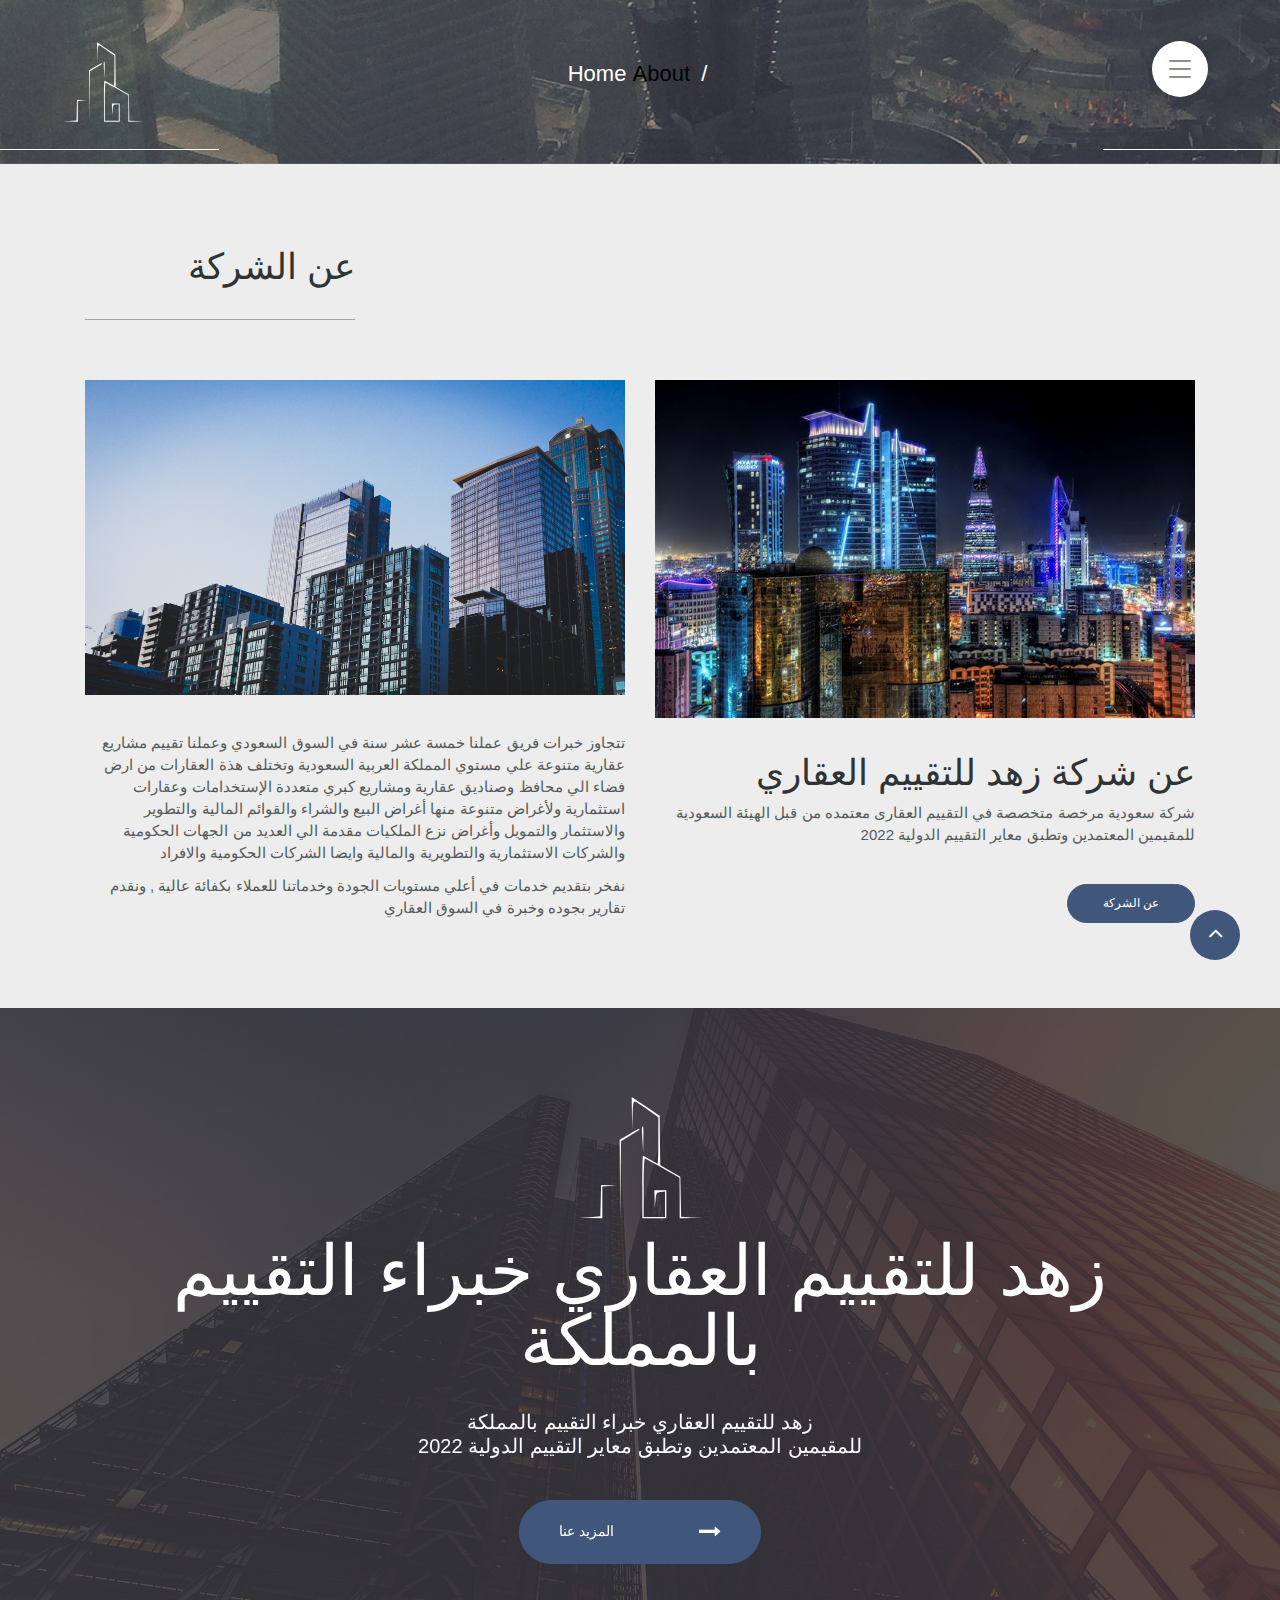
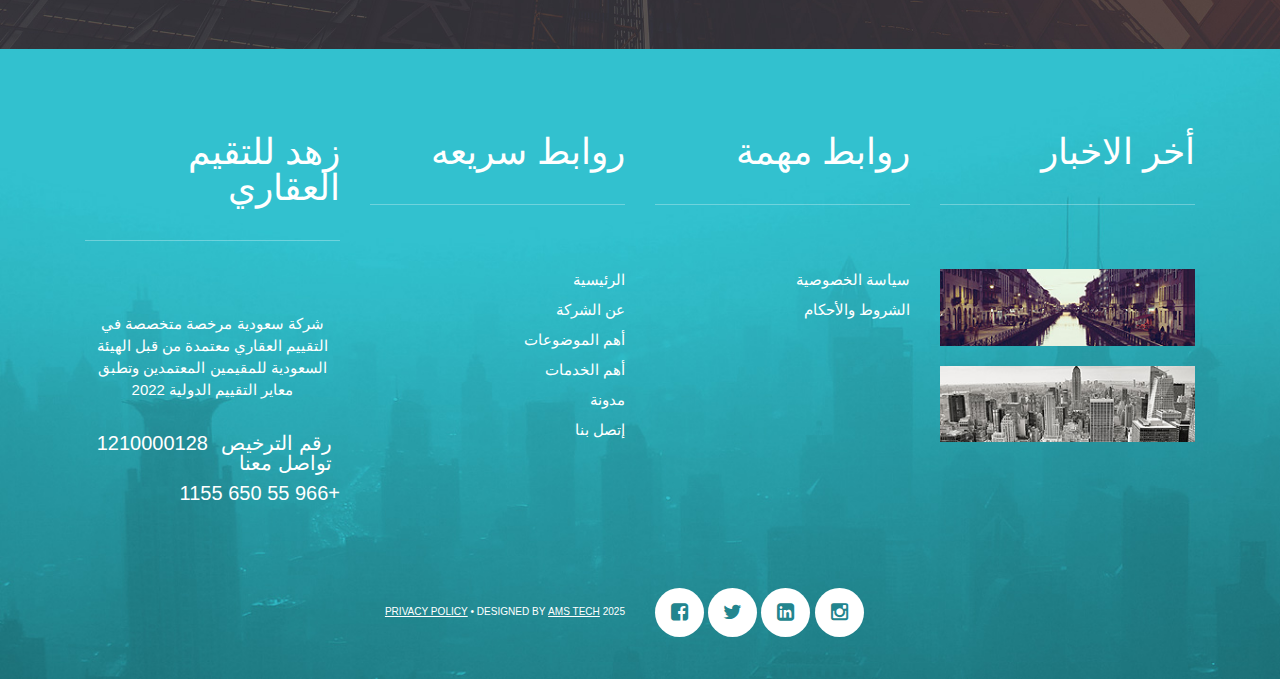
<file: about.html>
<!DOCTYPE html>
<html class="#{html_class}" lang="en">
  <head>
    <!-- Site Title-->
    <title>About</title>
    <meta name="format-detection" content="telephone=no">
    <meta name="viewport" content="width=device-width, height=device-height, initial-scale=1.0, maximum-scale=1.0, user-scalable=0">
    <meta http-equiv="X-UA-Compatible" content="IE=Edge">
    <meta charset="utf-8">
    <link rel="icon" href="./img/logalast - Copy.png" type="image/x-icon">
    <!-- Stylesheets-->
    <link rel="stylesheet" type="text/css" href="#{fonts}">
    <link rel="stylesheet" href="css/bootstrap.css">
    <link rel="stylesheet" href="css/style.css">
		<!--[if lt IE 10]>
    <div style="background: #212121; padding: 10px 0; box-shadow: 3px 3px 5px 0 rgba(0,0,0,.3); clear: both; text-align:center; position: relative; z-index:1;"><a href="http://windows.microsoft.com/en-US/internet-explorer/"><img src="images/ie8-panel/warning_bar_0000_us.jpg" border="0" height="42" width="820" alt="You are using an outdated browser. For a faster, safer browsing experience, upgrade for free today."></a></div>
    <script src="js/html5shiv.min.js"></script>
		<![endif]-->
  </head>
  <body>
    <!-- Page-->
    <div class="page text-center">
      <!-- Page Header-->
      <header class="page-header">
        <!-- RD Navbar-->
        <div class="rd-navbar-wrap">
          <nav class="rd-navbar rd-navbar-bordered" data-layout="rd-navbar-fixed" data-md-layout="rd-navbar-fixed" data-lg-layout="rd-navbar-static" data-lg-device-layout="rd-navbar-fixed" data-xl-layout="rd-navbar-static" data-xl-device-layout="rd-navbar-static" data-lg-stick-up-offset="80px" data-xl-stick-up-offset="50px" data-stick-up="true" data-md-stick-up="true" data-lg-stick-up="true" data-xl-stick-up="true" data-stick-up-clone="true">
            <div class="rd-navbar-inner">
              <!-- RD Navbar Panel-->
              <div class="rd-navbar-panel">
                <!-- RD Navbar Toggle-->
                <div class="rd-navbar-toggle-outer">
                  <button class="rd-navbar-toggle" data-rd-navbar-toggle=".rd-navbar-nav-wrap, .rd-navbar-toggle-outer"><span></span></button>
                </div>
                <!-- RD Navbar Brand -->
                <div class="rd-navbar-brand"><a href="./"> 
                  <svg xmlns="http://www.w3.org/2000/svg" version="1.0" class="logo-desktop " width="70.000000pt" height="70.000000pt" viewBox="0 0 107.000000 103.000000" preserveAspectRatio="xMidYMid meet" style="fill: currentColor;    color: #fff;">
                  <g transform="translate(0.000000,103.000000) scale(0.100000,-0.100000)" fill="#fff" stroke="none">
                  <path d="M472 878 l2 -123 3 108 c3 90 6 108 18 103 8 -3 51 -30 95 -61 l80 -57 0 -174 c0 -96 -2 -174 -5 -174 -2 0 -27 14 -55 30 -28 16 -53 30 -55 30 -3 0 -5 -106 -5 -235 l0 -235 90 0 90 0 0 105 0 105 -45 0 -45 0 2 -67 1 -68 6 60 c6 59 7 60 39 63 l32 3 0 -95 0 -96 -80 0 -80 0 0 221 c0 126 4 219 9 217 5 -1 66 -34 135 -73 l125 -70 1 -152 0 -153 88 2 87 2 -82 3 -82 4 -3 151 -3 150 -75 43 -75 43 -3 186 -2 186 -105 70 -105 70 2 -122z"/>
                  <path d="M548 773 c-2 -5 0 -48 3 -98 l5 -90 2 98 c2 87 -1 111 -10 90z"/>
                  <path d="M448 719 l-68 -40 2 -297 3 -297 2 292 3 292 70 42 c39 23 70 43 70 45 0 10 -20 1 -82 -37z"/>
                  <path d="M238 223 l-3 -118 -80 -6 -80 -5 88 -2 87 -2 0 119 0 120 53 4 52 3 -57 2 -57 2 -3 -117z"/>
                  </g>
                  </svg><img class="logo-stuck" src="./img/logalast.png" alt="" width="148" height="47"/><img class="logo-fixed" src="img/logalast.png" alt="" width="109" height="25"/></a></div>
              </div>
              <div class="rd-navbar-nav-wrap">
                <!-- RD Navbar Nav-->
                <ul class="rd-navbar-nav">
                  <li><a href="./">الرئيسية</a></li>
                  <li class="active"><a href="about.html">عن الشركة</a></li>
                  <li><a href="news.html">أهم الموضوعات</a></li>
                  <li><a href="portfolio_list.html">أهم الخدمات</a>

                  </li>
                  <li><a href="blog.html">مدونة</a></li>
                  <li><a href="contacts.html">إتصل بنا</a></li>
                </ul>
              </div>
            </div>
          </nav>
        </div>
      </header>
      <!-- Page Content-->
      <main class="page-content">
        <section class="light-context section-58" style="background-image: url(images/header-01.jpg); background-size: cover;">
          <div class="container">
            <ol class="breadcrumb">
              <li><a href="./">Home</a></li>
              <li class="active">About</li>
            </ol>
          </div>
        </section>
        <section class="section-85 section-xxl-top-182 section-xxl-bottom-164">
          <div class="container text-lg-left">
            <h4 class="heading-divider">عن الشركة</h4>
            <div class="row row-50">
               <div class="col-lg-6"><img class="center-block img-responsive" alt="" width="570" height="380" src="./img/jason-dent-w3eFhqXjkZE-unsplash.jpg">
                <!-- <h6 class="text-medium"><a href="blog_single_post.html">Our company is your one stop solution for all needs</a></h6> -->
                
                <p class="inset-lg-left-14">تتجاوز خبرات فريق عملنا خمسة عشر سنة في السوق السعودي وعملنا تقييم مشاريع عقارية متنوعة علي مستوي المملكة العربية السعودية وتختلف هذة العقارات من ارض فضاء الي محافظ وصناديق عقارية ومشاريع كبري متعددة الإستخدامات وعقارات استثمارية ولأغراض متنوعة منها أغراض البيع والشراء والقوائم المالية والتطوير والاستثمار والتمويل وأغراض نزع الملكيات مقدمة الي العديد من الجهات الحكومية والشركات الاستثمارية والتطويرية والمالية وايضا الشركات الحكومية والافراد</p>
                <p class="inset-lg-left-14">نفخر بتقديم خدمات في أعلي مستويات الجودة وخدماتنا للعملاء بكفائة عالية , ونقدم تقارير بجوده وخبرة في السوق العقاري</p>
              </div>
              <div class="col-lg-6 text-right"><img class="center-block img-responsive" alt="" width="570" height="380" src="./img/8945c530a4768c1b90a530bf1ec0b32d-1.jpg">
                <h4 class="text-medium"><a href="blog_single_post.html">عن شركة زهد للتقييم العقاري</a></h4>
                <p class="inset-lg-left-14">شركة سعودية مرخصة متخصصة في التقييم العقارى معتمده من قبل الهيئة السعودية للمقيمين المعتمدين وتطبق معاير التقييم الدولية 2022</p>
                <a class="btn btn-primary " href="blog_single_post.html">عن الشركة </a>
              </div>
          </div>
        </section>
        <!-- RD Parallax-->
        <!-- <section class="light-context parallax-container" data-parallax-img="images/about-03.jpg">
          <div class="parallax-content">
            <div class="container text-lg-left section-85 section-xxl-top-182 section-xxl-bottom-164">
              <div class="row row-80">
                <div class="col-lg-4 col-md-6">
                  <h4 class="heading-divider">Commercial</h4><img class="center-block img-responsive" alt="" width="370" height="326" src="images/about-04.jpg">
                  <p>We are a single, comprehensive source for all real estate needs. We are a privately held real estate operator, placing a premium on creating client-focused solutions for office, industrial, retail, land and distressed assets that stem from an owner's perspective - all bundled into an integrated platform.</p><a class="btn btn-primary" href="blog_single_post.html">More</a>
                </div>
                <div class="col-lg-4 col-md-6">
                  <h4 class="heading-divider">Residential</h4><img class="center-block img-responsive" alt="" width="370" height="326" src="images/about-05.jpg">
                  <p>Whether you're the landlord or tenant of a residential rental property, you'll find this article on the Tenancy Tribunal useful, should you ever find yourself in a dispute arising out of your Tenancy Agreement. That's because the Tenancy Tribunal is a court, part of the Ministry of Justice, which has been set up to deal with unresolved problems between landlords and tenants.</p><a class="btn btn-primary" href="blog_single_post.html">More</a>
                </div>
                <div class="col-lg-4 col-md-8">
                  <h4 class="heading-divider">Luxury</h4><img class="center-block img-responsive" alt="" width="370" height="326" src="images/about-06.jpg">
                  <p>Creating and adding value in commercial real estate means listening to the client’s needs, then quickly, and professionally delivering the best solutions. We ensures that our clients benefit from the full range of the firm’s expertise, with a breadth and depth of services not found elsewhere.</p><a class="btn btn-primary" href="blog_single_post.html">More</a>
                </div>
              </div>
            </div>
          </div>
        </section> -->
        <!-- RD Parallax-->
        <section class="light-context text-md-center parallax-container" data-parallax-img="images/about-07.jpg">
       <div class="parallax-content">
            <div class="container text-md-center section-85 section-xxl-top-164 section-xxl-bottom-182">
              <span >
              <svg xmlns="http://www.w3.org/2000/svg" version="1.0" width="107.000000pt" height="103.000000pt" viewBox="0 0 107.000000 103.000000" preserveAspectRatio="xMidYMid meet">

                    <g transform="translate(0.000000,103.000000) scale(0.100000,-0.100000)" fill="#fff" stroke="none">
                    <path d="M472 878 l2 -123 3 108 c3 90 6 108 18 103 8 -3 51 -30 95 -61 l80 -57 0 -174 c0 -96 -2 -174 -5 -174 -2 0 -27 14 -55 30 -28 16 -53 30 -55 30 -3 0 -5 -106 -5 -235 l0 -235 90 0 90 0 0 105 0 105 -45 0 -45 0 2 -67 1 -68 6 60 c6 59 7 60 39 63 l32 3 0 -95 0 -96 -80 0 -80 0 0 221 c0 126 4 219 9 217 5 -1 66 -34 135 -73 l125 -70 1 -152 0 -153 88 2 87 2 -82 3 -82 4 -3 151 -3 150 -75 43 -75 43 -3 186 -2 186 -105 70 -105 70 2 -122z"/>
                    <path d="M548 773 c-2 -5 0 -48 3 -98 l5 -90 2 98 c2 87 -1 111 -10 90z"/>
                    <path d="M448 719 l-68 -40 2 -297 3 -297 2 292 3 292 70 42 c39 23 70 43 70 45 0 10 -20 1 -82 -37z"/>
                    <path d="M238 223 l-3 -118 -80 -6 -80 -5 88 -2 87 -2 0 119 0 120 53 4 52 3 -57 2 -57 2 -3 -117z"/>
                    </g>
                    </svg>
                       </span>
              <h1 class="text-center">زهد للتقييم العقاري خبراء التقييم بالمملكة</h1>
              <p class="text-light big text-center">زهد للتقييم العقاري خبراء التقييم بالمملكة<br class='veil reveal-lg-block'> للمقيمين المعتمدين وتطبق معاير التقييم الدولية 2022 </p><a class="btn btn-lg btn-primary" href="#">المزيد عنا<span class="icon fa-long-arrow-right"></span></a>
            </div>
          </div>
        </section>
        <!-- <section class="section-85 section-xxl-top-182 section-xxl-bottom-164">
          <div class="container text-lg-left">
            <h4 class="heading-divider">Our work team</h4>
            <div class="row row-50 row-md-80">
              <div class="col-lg-3 col-md-6"><img class="center-block img-responsive" alt="" width="270" height="298" src="images/about-08.jpg">
                <h4><a href="blog.html">Sam Kronshtain</a></h4>
                <p>Sam is a broker. He acts as an intermediary between sellers and buyers of real estate and attempts to find sellers who wish to sell and buyers who wish to buy.</p>
              </div>
              <div class="col-lg-3 col-md-6"><img class="center-block img-responsive" alt="" width="270" height="298" src="images/about-09.jpg">
                <h4><a href="blog.html">David Johnson</a></h4>
                <p>Vice President with over 20 years experience covering the entire spectrum of commercial real estate, this person is especially good at seeing the big picture.</p>
              </div>
              <div class="col-lg-3 col-md-6"><img class="center-block img-responsive" alt="" width="270" height="298" src="images/about-10.jpg">
                <h4><a href="blog.html">Sarah Conor</a></h4>
                <p>Commercial Property Manager. She provides expertise in facility management, commercial leasing, construction, and marketing.</p>
              </div>
              <div class="col-lg-3 col-md-6"><img class="center-block img-responsive" alt="" width="270" height="298" src="images/about-11.jpg">
                <h4><a href="blog.html">Anete Puga</a></h4>
                <p>Leasing Associate. She assists in the management and maintenance of various apartment and condominium communities, totaling over 500 units.</p>
              </div>
            </div>
          </div>
        </section> -->
        <!-- RD Parallax-->
        <!-- <section class="light-context parallax-container" data-parallax-img="images/about-12.jpg">
          <div class="parallax-content">
            <div class="container section-100 section-xxl-182">
              <div class="row row-50">
                <div class="col-lg-4 col-md-6">
                  <div class="box box-hover">
                    <h4 class="heading-divider heading-divider-wide heading-divider-light">Clients relationship</h4><span class="icon icon-lg icon-whitet fl-continuous-user160"></span>
                    <p>Our mission is to connect you with the best service possible, a new breed of real estate. Throw out the traditional sales pitch you find across many real estate companies and get a feel for the market on your own time.</p><a class="btn btn-primary" href="#">more</a>
                  </div>
                </div>
                <div class="col-lg-4 col-md-6">
                  <div class="box box-hover">
                    <h4 class="heading-divider heading-divider-wide heading-divider-light">Elite rentals</h4><span class="icon icon-lg icon-whitet fl-continuous-house150"></span>
                    <p>Our company can boast the reputation of the trusted partner known worldwide. We are proud of the uncompromising quality of services we provide. Our team of professionals will happily help you to deal with any issue.</p><a class="btn btn-primary" href="#">more</a>
                  </div>
                </div>
                <div class="col-lg-4 col-md-6">
                  <div class="box box-hover">
                    <h4 class="heading-divider heading-divider-wide heading-divider-light">Best proposals</h4><span class="icon icon-lg icon-whitet fl-continuous-folder242"></span>
                    <p>Our real estate agents are professional in everything they do. Just call to our office or contact the agent you like via email or his/her social profile. You will get all the consultation you need.</p><a class="btn btn-primary" href="#">more</a>
                  </div>
                </div>
              </div>
            </div>
          </div>
        </section> -->
      </main>
      <!-- Page Footer-->
      <!-- RD Parallax-->
      <!-- <footer class="page-footer light-context" style="background-image: url(images/footer-01.jpg); background-size: cover;">
        <section class="container text-md-left section-85 section-xxl-bottom-164">
          <div class="row row-50">
            <div class="col-lg-3 col-md-6">
              <h4 class="heading-divider">Archives</h4>
              <ul class="list small">
                <li><a href="blog.html">May 2013</a></li>
                <li><a href="blog.html">April 2013</a></li>
                <li><a href="blog.html">March 2013</a></li>
                <li><a href="blog.html">June 2013</a></li>
                <li><a href="blog.html">July 2013</a></li>
                <li><a href="blog.html">January 2013</a></li>
                <li><a href="blog.html">December 2013</a></li>
              </ul>
            </div>
            <div class="col-lg-3 col-md-6">
              <h4 class="heading-divider">Locations</h4>
              <address class="text-light small">
                <p>9870 St Vincent Place, <br>Glasgow, DC 45 Fr 45.</p>
                <p>9863 - 9867 Mill Road, <br>Cambridge, MG09 99HT</p>
                <p>8901 Marmora Road, <br>Glasgow, D04 89GR.</p>
              </address>
            </div>
            <div class="col-lg-3 col-md-6">
              <h4 class="heading-divider">Projects</h4><a class="thumbnail-variant-3" href="blog_single_post.html"><img class="img-responsive" alt="" width="270" height="81" src="images/footer-02.jpg"></a><a class="thumbnail-variant-3" href="blog_single_post.html"><img class="img-responsive" alt="" width="270" height="81" src="images/footer-03.jpg"></a>
            </div>
            <div class="col-lg-3 col-md-6">
              <h4 class="heading-divider">Contacts</h4>
              <h6><span class="d-block">Call toll-free</span><a href="callto:#">+1 234 567 8900</a></h6>
            </div>
          </div>
        </section>
        <section>
          <div class="container">
            <div class="row row-30 align-items-center flex-lg-row-reverse">
              <div class="col-lg-6 text-lg-left">
                <ul class="list-inline">
                  <li><a class="icon icon-sm icon-circle icon-white fa-facebook-square" href="#"></a></li>
                  <li><a class="icon icon-sm icon-circle icon-white fa-google-plus-square" href="#"></a></li>
                  <li><a class="icon icon-sm icon-circle icon-white fa-twitter" href="#"></a></li>
                  <li><a class="icon icon-sm icon-circle icon-white fa-pinterest" href="#"></a></li>
                  <li><a class="icon icon-sm icon-circle icon-white fa-linkedin-square" href="#"></a></li>
                  <li><a class="icon icon-sm icon-circle icon-white fa-instagram" href="#"></a></li>
                </ul>
              </div>
              <div class="col-lg-6 text-lg-left">
                <p class="p extra-small text-uppercase">real estate © <span id='copyright-year'></span> • <a href='privacy.html'>Privacy Policy</a></p>
              </div>
            </div>
          </div>
        </section>
      </footer> -->
      <footer class="page-footer light-context" style="background-image: url(images/footer-01.jpg); background-size: cover;">
        <section class="container text-md-left section-85 section-xxl-bottom-164">
          <div class="row row-50">
             <div class="col-lg-3 col-md-6">
              <h4 class="heading-divider">زهد للتقيم العقاري</h4>
              <p class="py-2 text-center">شركة سعودية مرخصة متخصصة في التقييم العقاري معتمدة من قبل الهيئة السعودية للمقيمين المعتمدين وتطبق معاير التقييم الدولية 2022

                </p>
              <h6 class="mt-4"><span class="d-inline px-2"> رقم الترخيص </span>1210000128</h6>
              <h6><span class="d-inline px-2">تواصل معنا</span><a href="callto:#">+966 55 650 1155</a></h6>
            </div>
            <div class="col-lg-3 col-md-6">
              
              <h4 class="heading-divider">روابط سريعه</h4>
              <ul class="list ">
                <li><a href="index.html">الرئيسية</a></li>
                <li><a href="about.html">عن الشركة</a></li>
                <li><a href="news.html">أهم الموضوعات</a></li>
                <li><a href="portfolio_list.html">أهم الخدمات</a></li>
                <li><a href="blog.html">مدونة</a></li>
                <li><a href="contacts.html">إتصل بنا</a></li>
               
              </ul>
            </div>
            <div class="col-lg-3 col-md-6">
              <h4 class="heading-divider">روابط مهمة</h4>
              <address class="text-light ">
                <ul class="list">
                <!-- <li><a href="index.html">Our Mission</a></li> -->
                <li><a href="privacy.html">سياسة الخصوصية</a></li>
                <li><a href="index.html">الشروط والأحكام</a></li>
                <!-- <li><a href="index.html">Contact Us</a></li> -->
                
               
              </ul>
                <!-- <p>9870 St Vincent Place, <br>Glasgow, DC 45 Fr 45.</p>
                <p>9863 - 9867 Mill Road, <br>Cambridge, MG09 99HT</p>
                <p>8901 Marmora Road, <br>Glasgow, D04 89GR.</p> -->
              </address>
            </div>
           
            <div class="col-lg-3 col-md-6">
              <h4 class="heading-divider">أخر الاخبار</h4>
              <a class="thumbnail-variant-3" href="blog.html">
                <img class="img-responsive" alt="" width="270" height="81" src="images/footer-02.jpg"></a>
                <a class="thumbnail-variant-3" href="blog.html">
                  <img class="img-responsive" alt="" width="270" height="81" src="images/footer-03.jpg"></a>
            </div>
            
          </div>
        </section>
        <section>
          <div class="container">
            <div class="row row-30 align-items-center flex-lg-row-reverse">
              <div class="col-lg-6 text-lg-left">
                <ul class="list-inline">
                  <li><a class="icon icon-sm icon-circle icon-white fa-facebook-square" href="https://x.com/zuhd_evaluation"></a></li>
                  <!-- <li><a class="icon icon-sm icon-circle icon-white fa-google-plus-square" href="https://x.com/zuhd_evaluation"></a></li> -->
                  <li><a class="icon icon-sm icon-circle icon-white fa-twitter" href="https://x.com/zuhd_evaluation"></a></li>
                  <!-- <li><a class="icon icon-sm icon-circle icon-white fa-pinterest" href="https://x.com/zuhd_evaluation"></a></li> -->
                  <li><a class="icon icon-sm icon-circle icon-white fa-linkedin-square" href="https://x.com/zuhd_evaluation"></a></li>
                  <li><a class="icon icon-sm icon-circle icon-white fa-instagram" href="https://x.com/zuhd_evaluation"></a></li>
                </ul>
              </div>
              <div class="col-lg-6 text-lg-left">
                <p class="p extra-small text-uppercase"> Designed By <a style="text-decoration: underline;" href="https://www.linkedin.com/company/amstechegyptt/">AMS Tech</a> 2025 <span id='copyright-year'></span> • <a style="text-decoration: underline;" href='privacy.html'>Privacy Policy</a></p>
              </div>
            </div>
          </div>
        </section>
      </footer>
    </div>
    <!-- Global Mailform Output-->
    <div class="snackbars" id="form-output-global"></div>
    <!-- Java script-->
    <script src="js/core.min.js"></script>
    <script src="js/script.js"></script>
  </body>
</html>
</file>
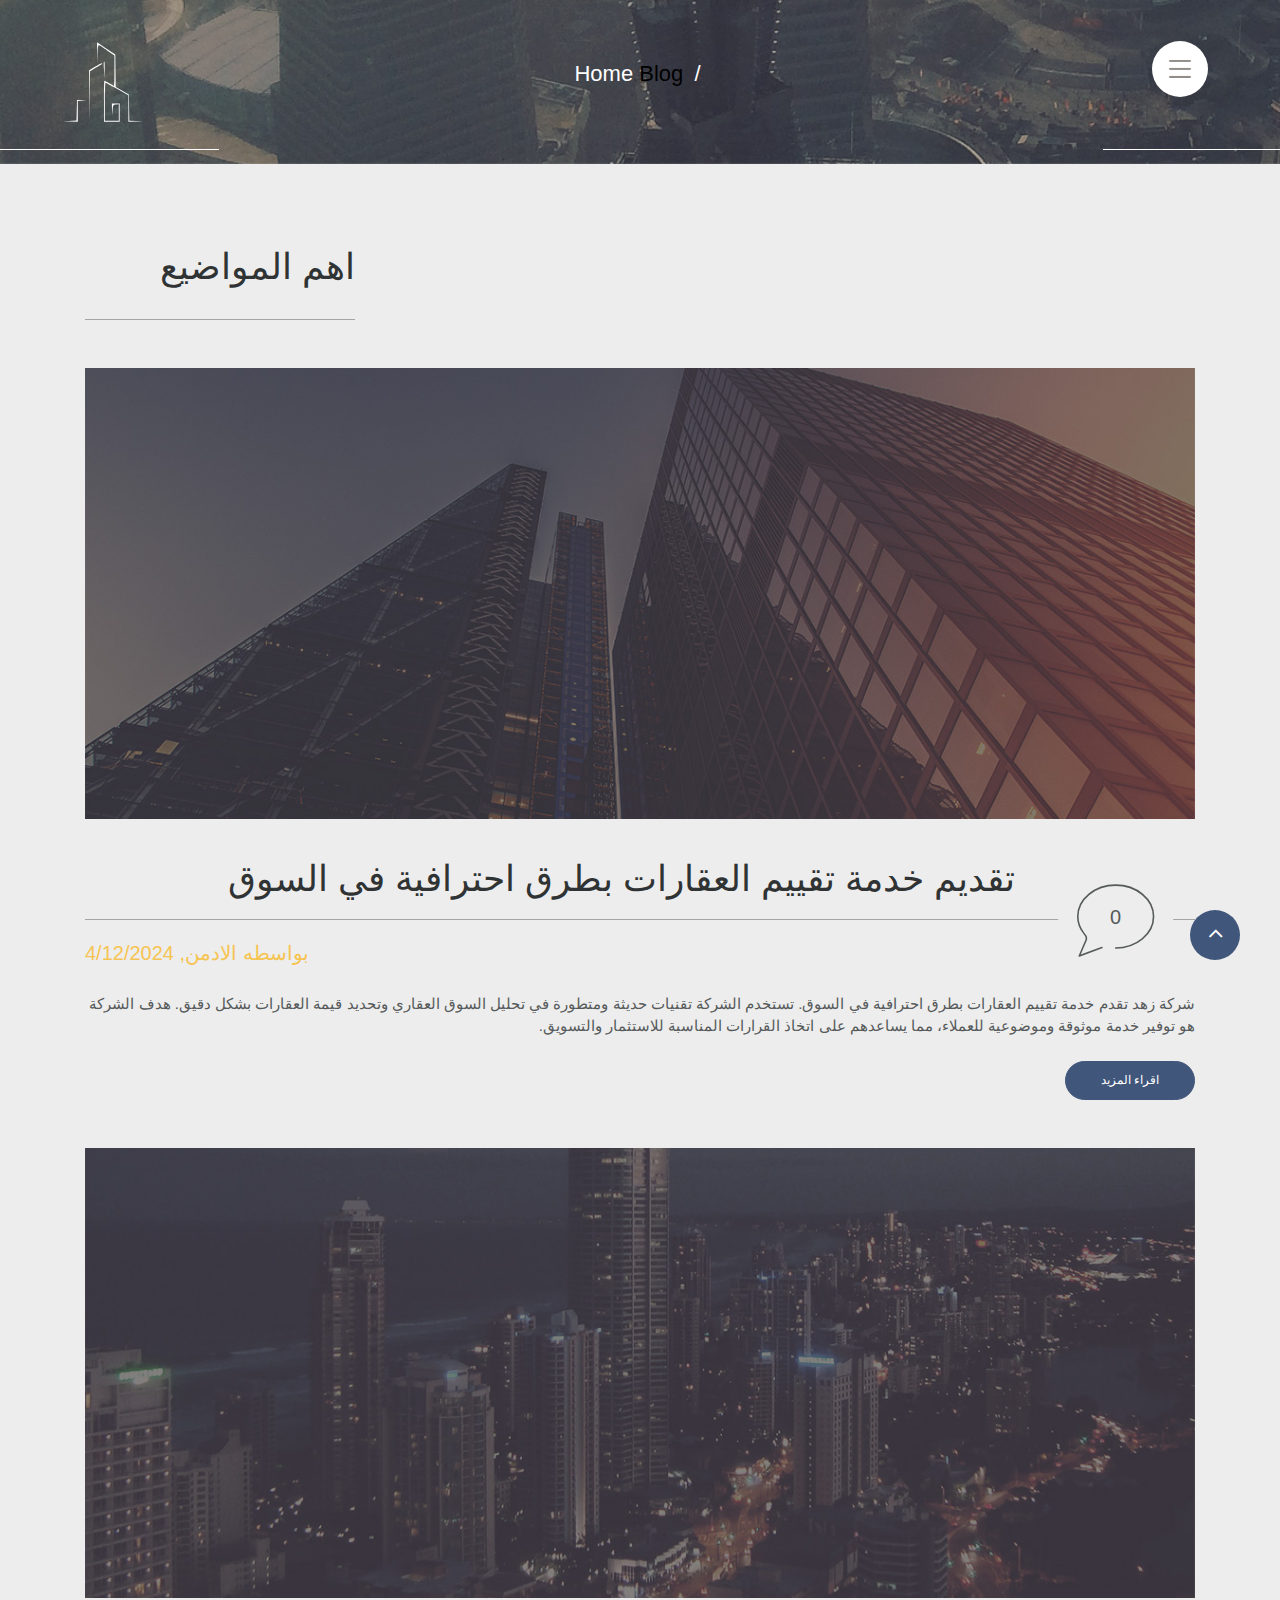
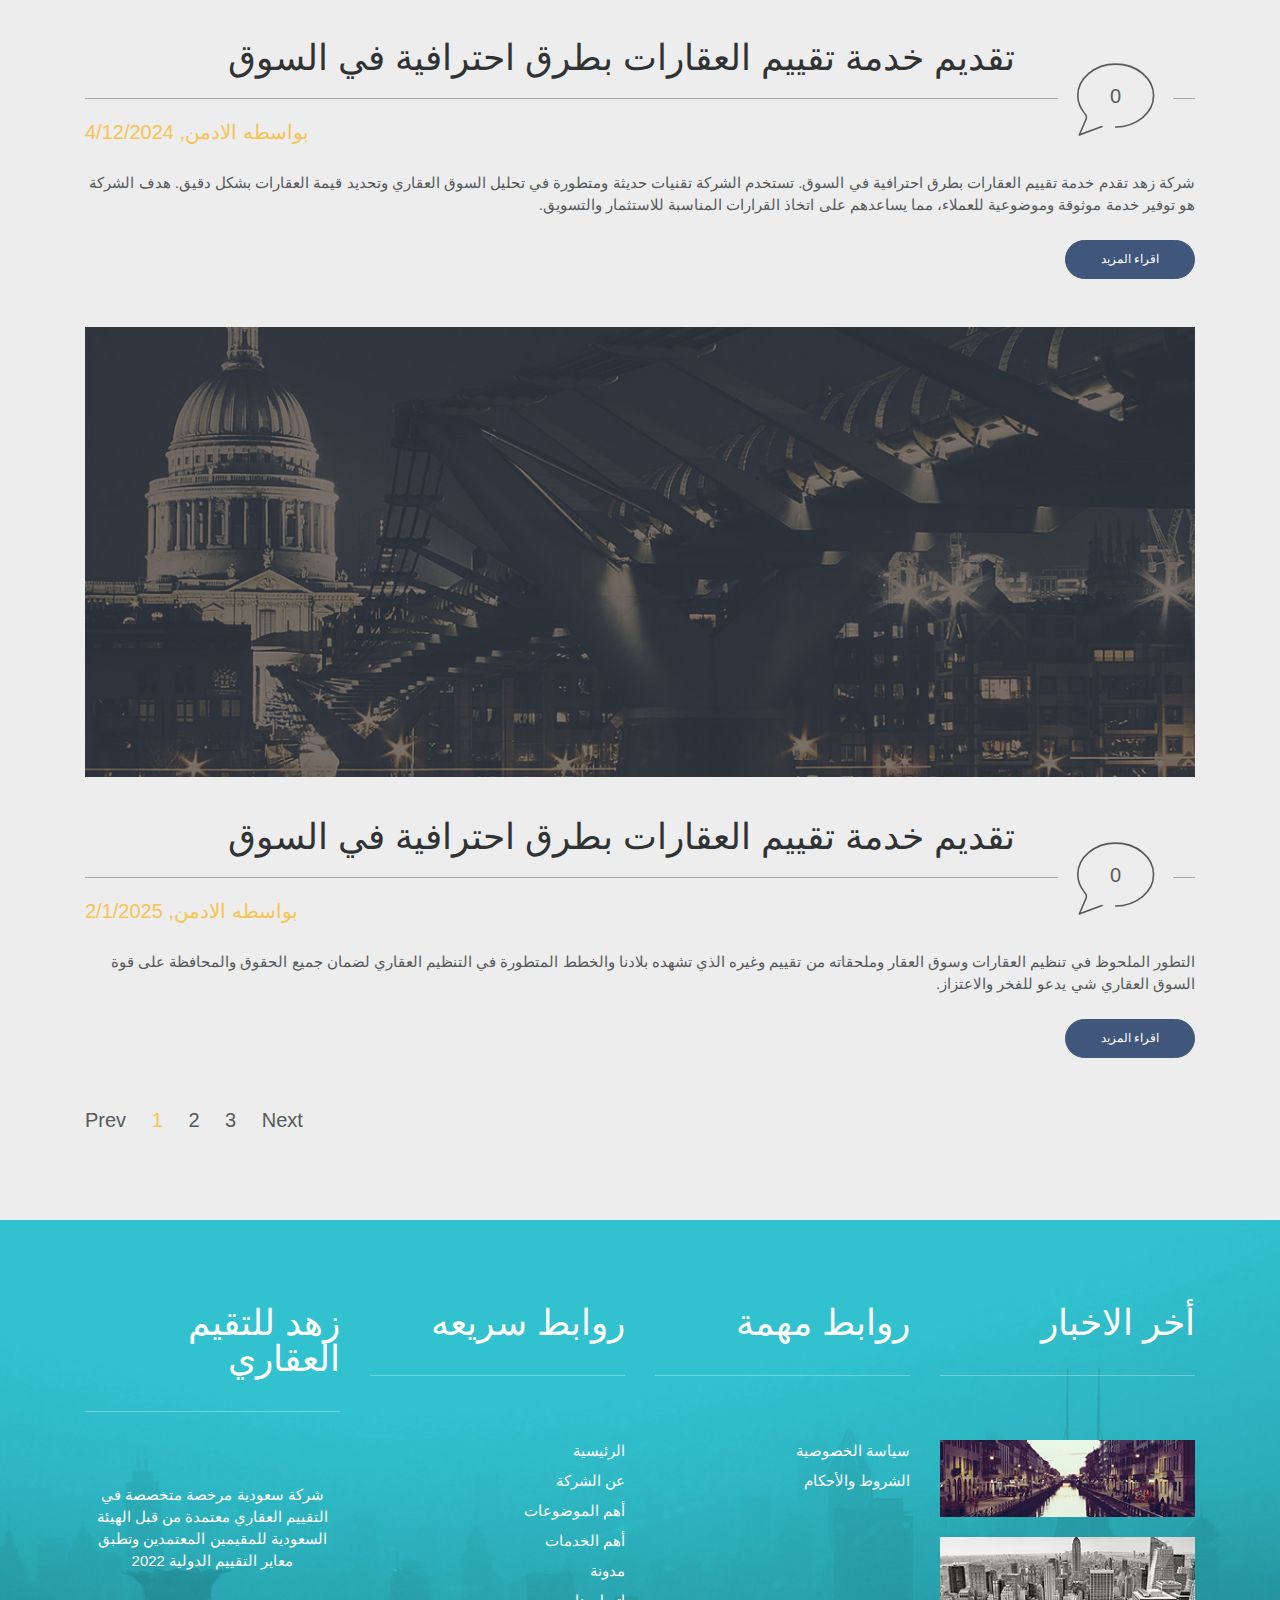
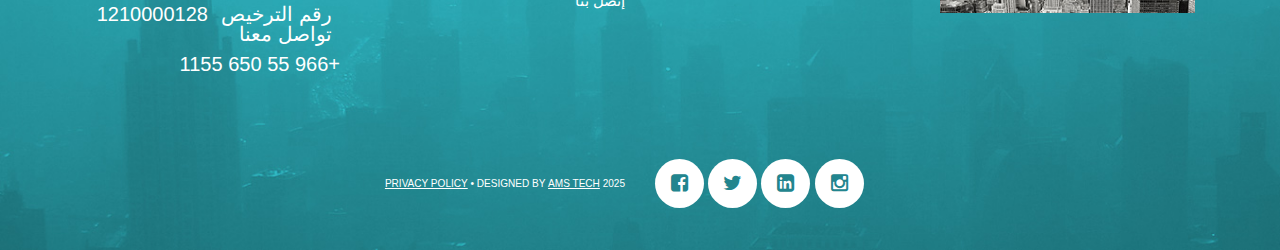
<file: blog.html>
<!DOCTYPE html>
<html class="#{html_class}" lang="en">
  <head>
    <!-- Site Title-->
    <title>Blog</title>
    <meta name="format-detection" content="telephone=no">
    <meta name="viewport" content="width=device-width, height=device-height, initial-scale=1.0, maximum-scale=1.0, user-scalable=0">
    <meta http-equiv="X-UA-Compatible" content="IE=Edge">
    <meta charset="utf-8">
    <link rel="icon" href="./img/logalast - Copy.png" type="image/x-icon">
    <!-- Stylesheets-->
    <link rel="stylesheet" type="text/css" href="#{fonts}">
    <link rel="stylesheet" href="css/bootstrap.css">
    <link rel="stylesheet" href="css/style.css">
		<!--[if lt IE 10]>
    <div style="background: #212121; padding: 10px 0; box-shadow: 3px 3px 5px 0 rgba(0,0,0,.3); clear: both; text-align:center; position: relative; z-index:1;"><a href="http://windows.microsoft.com/en-US/internet-explorer/"><img src="images/ie8-panel/warning_bar_0000_us.jpg" border="0" height="42" width="820" alt="You are using an outdated browser. For a faster, safer browsing experience, upgrade for free today."></a></div>
    <script src="js/html5shiv.min.js"></script>
		<![endif]-->
  </head>
  <body>
    <!-- Page-->
    <div class="page text-center">
      <!-- Page Header-->
      <header class="page-header">
        <!-- RD Navbar-->
        <div class="rd-navbar-wrap">
          <nav class="rd-navbar rd-navbar-bordered" data-layout="rd-navbar-fixed" data-md-layout="rd-navbar-fixed" data-lg-layout="rd-navbar-static" data-lg-device-layout="rd-navbar-fixed" data-xl-layout="rd-navbar-static" data-xl-device-layout="rd-navbar-static" data-lg-stick-up-offset="80px" data-xl-stick-up-offset="50px" data-stick-up="true" data-md-stick-up="true" data-lg-stick-up="true" data-xl-stick-up="true" data-stick-up-clone="true">
            <div class="rd-navbar-inner">
              <!-- RD Navbar Panel-->
              <div class="rd-navbar-panel">
                <!-- RD Navbar Toggle-->
                <div class="rd-navbar-toggle-outer">
                  <button class="rd-navbar-toggle" data-rd-navbar-toggle=".rd-navbar-nav-wrap, .rd-navbar-toggle-outer"><span></span></button>
                </div>
                <!-- RD Navbar Brand -->
                <div class="rd-navbar-brand"><a href="./"> 
                  <svg xmlns="http://www.w3.org/2000/svg" version="1.0" class="logo-desktop " width="70.000000pt" height="70.000000pt" viewBox="0 0 107.000000 103.000000" preserveAspectRatio="xMidYMid meet" style="fill: currentColor;    color: #fff;">
                  <g transform="translate(0.000000,103.000000) scale(0.100000,-0.100000)" fill="#fff" stroke="none">
                  <path d="M472 878 l2 -123 3 108 c3 90 6 108 18 103 8 -3 51 -30 95 -61 l80 -57 0 -174 c0 -96 -2 -174 -5 -174 -2 0 -27 14 -55 30 -28 16 -53 30 -55 30 -3 0 -5 -106 -5 -235 l0 -235 90 0 90 0 0 105 0 105 -45 0 -45 0 2 -67 1 -68 6 60 c6 59 7 60 39 63 l32 3 0 -95 0 -96 -80 0 -80 0 0 221 c0 126 4 219 9 217 5 -1 66 -34 135 -73 l125 -70 1 -152 0 -153 88 2 87 2 -82 3 -82 4 -3 151 -3 150 -75 43 -75 43 -3 186 -2 186 -105 70 -105 70 2 -122z"/>
                  <path d="M548 773 c-2 -5 0 -48 3 -98 l5 -90 2 98 c2 87 -1 111 -10 90z"/>
                  <path d="M448 719 l-68 -40 2 -297 3 -297 2 292 3 292 70 42 c39 23 70 43 70 45 0 10 -20 1 -82 -37z"/>
                  <path d="M238 223 l-3 -118 -80 -6 -80 -5 88 -2 87 -2 0 119 0 120 53 4 52 3 -57 2 -57 2 -3 -117z"/>
                  </g>
                  </svg><img class="logo-stuck" src="./img/logalast.png" alt="" width="148" height="47"/><img class="logo-fixed" src="img/logalast.png" alt="" width="109" height="25"/></a></div>
              </div>
              <div class="rd-navbar-nav-wrap">
                <!-- RD Navbar Nav-->
                <ul class="rd-navbar-nav">
                  <li><a href="./">الرئيسية</a></li>
                  <li><a href="about.html">عن الشركة</a></li>
                  <li><a href="news.html">أهم الموضوعات</a></li>
                  <li><a href="portfolio_list.html">أهم الخدمات</a></li>
                  <li class="active"><a href="blog.html">مدونة</a></li>
                  <li><a href="contacts.html">إتصل بنا</a></li>
                </ul>
              </div>
            </div>
          </nav>
        </div>
      </header>
      <!-- Page Content-->
      <main class="page-content">
        <section class="light-context section-58" style="background-image: url(images/header-01.jpg); background-size: cover;">
          <div class="container">
            <ol class="breadcrumb">
              <li><a href="./">Home</a></li>
              <li class="active">Blog</li>
            </ol>
          </div>
        </section>
        <section class="section-85 section-xxl-top-182 section-xxl-bottom-250">
          <div class="container text-left">
            <h4 class="heading-divider">اهم المواضيع</h4>
            <div class="post-blog my-5"><img class="img-fluid" width="1171" height="475" alt="" src="images/blog-01.jpg">
              <h4 class="heading-divider"><a href="blog_single_post.html">تقديم خدمة تقييم العقارات بطرق احترافية في السوق</a></h4><span class="post-blog-comments-count">0</span>
              <div class="post-blog-meta text-primary h6">بواسطه <a href='blog.html'>الادمن</a>, <a href='blog.html'>4/12/2024</a></div>
              <p>شركة زهد تقدم خدمة تقييم العقارات بطرق احترافية في السوق. تستخدم الشركة تقنيات حديثة ومتطورة في تحليل السوق العقاري وتحديد قيمة العقارات بشكل دقيق. هدف الشركة هو توفير خدمة موثوقة وموضوعية للعملاء، مما يساعدهم على اتخاذ القرارات المناسبة للاستثمار والتسويق.</p>
              
              <div class="text-right mt-4 w-100">
                <a class="btn btn-primary" href="blog_single_post.html">اقراء المزيد</a>
              </div>
            </div>
            <div class="post-blog my-5"><img class="img-fluid" width="1171" height="475" alt="" src="images/blog-02.jpg">
              <h4 class="heading-divider"><a href="blog_single_post.html">تقديم خدمة تقييم العقارات بطرق احترافية في السوق</a></h4><span class="post-blog-comments-count">0</span>
              <div class="post-blog-meta text-primary h6">بواسطه <a href='blog.html'>الادمن</a>, <a href='blog.html'>4/12/2024</a></div>
              <p>شركة زهد تقدم خدمة تقييم العقارات بطرق احترافية في السوق. تستخدم الشركة تقنيات حديثة ومتطورة في تحليل السوق العقاري وتحديد قيمة العقارات بشكل دقيق. هدف الشركة هو توفير خدمة موثوقة وموضوعية للعملاء، مما يساعدهم على اتخاذ القرارات المناسبة للاستثمار والتسويق.</p>
              <div class="text-right mt-4 w-100">
                <a class="btn btn-primary" href="blog_single_post.html">اقراء المزيد</a>
              </div>
            </div>
            <div class="post-blog my-5"><img class="img-fluid" width="1171" height="475" alt="" src="images/blog-03.jpg">
              <h4 class="heading-divider"><a href="blog_single_post.html">تقديم خدمة تقييم العقارات بطرق احترافية في السوق</a></h4><span class="post-blog-comments-count">0</span>
              <div class="post-blog-meta text-primary h6">بواسطه <a href='blog.html'>الادمن</a>, <a href='blog.html'>2/1/2025</a></div>
              <p>التطور الملحوظ في تنظيم العقارات وسوق العقار وملحقاته  من تقييم وغيره الذي تشهده بلادنا والخطط المتطورة في التنظيم العقاري لضمان جميع الحقوق والمحافظة على قوة السوق العقاري شي يدعو للفخر والاعتزاز.</p>
              <div class="text-right mt-4 w-100">
                <a class="btn btn-primary" href="blog_single_post.html">اقراء المزيد</a>
              </div>
              
            </div>
            <!-- pagination -->
            <div class="section-top-58 section-xxl-top-182 ">
              <nav>
                <ul class="pagination-custom">
                  <li><a href="#">Prev</a></li>
                  <li class="active"><a href="#">1</a></li>
                  <li><a href="#">2</a></li>
                  <li><a href="#">3</a></li>
                  <li><a href="#">Next</a></li>
                </ul>
              </nav>
            </div>
          </div>
        </section>
      </main>
      <!-- Page Footer-->
      <!-- RD Parallax-->
      <footer class="page-footer light-context" style="background-image: url(images/footer-01.jpg); background-size: cover;">
        <section class="container text-md-left section-85 section-xxl-bottom-164">
          <div class="row row-50">
             <div class="col-lg-3 col-md-6">
              <h4 class="heading-divider">زهد للتقيم العقاري</h4>
              <p class="py-2 text-center">شركة سعودية مرخصة متخصصة في التقييم العقاري معتمدة من قبل الهيئة السعودية للمقيمين المعتمدين وتطبق معاير التقييم الدولية 2022

                </p>
              <h6 class="mt-4"><span class="d-inline px-2"> رقم الترخيص </span>1210000128</h6>
              <h6><span class="d-inline px-2">تواصل معنا</span><a href="callto:#">+966 55 650 1155</a></h6>
            </div>
            <div class="col-lg-3 col-md-6">
              
              <h4 class="heading-divider">روابط سريعه</h4>
              <ul class="list ">
                <li><a href="index.html">الرئيسية</a></li>
                <li><a href="about.html">عن الشركة</a></li>
                <li><a href="news.html">أهم الموضوعات</a></li>
                <li><a href="portfolio_list.html">أهم الخدمات</a></li>
                <li><a href="blog.html">مدونة</a></li>
                <li><a href="contacts.html">إتصل بنا</a></li>
               
              </ul>
            </div>
            <div class="col-lg-3 col-md-6">
              <h4 class="heading-divider">روابط مهمة</h4>
              <address class="text-light ">
                <ul class="list">
                <!-- <li><a href="index.html">Our Mission</a></li> -->
                <li><a href="privacy.html">سياسة الخصوصية</a></li>
                <li><a href="index.html">الشروط والأحكام</a></li>
                <!-- <li><a href="index.html">Contact Us</a></li> -->
                
               
              </ul>
                <!-- <p>9870 St Vincent Place, <br>Glasgow, DC 45 Fr 45.</p>
                <p>9863 - 9867 Mill Road, <br>Cambridge, MG09 99HT</p>
                <p>8901 Marmora Road, <br>Glasgow, D04 89GR.</p> -->
              </address>
            </div>
           
            <div class="col-lg-3 col-md-6">
              <h4 class="heading-divider">أخر الاخبار</h4>
              <a class="thumbnail-variant-3" href="blog.html">
                <img class="img-responsive" alt="" width="270" height="81" src="images/footer-02.jpg"></a>
                <a class="thumbnail-variant-3" href="blog.html">
                  <img class="img-responsive" alt="" width="270" height="81" src="images/footer-03.jpg"></a>
            </div>
            
          </div>
        </section>
        <section>
          <div class="container">
            <div class="row row-30 align-items-center flex-lg-row-reverse">
              <div class="col-lg-6 text-lg-left">
                <ul class="list-inline">
                  <li><a class="icon icon-sm icon-circle icon-white fa-facebook-square" href="https://x.com/zuhd_evaluation"></a></li>
                  <!-- <li><a class="icon icon-sm icon-circle icon-white fa-google-plus-square" href="https://x.com/zuhd_evaluation"></a></li> -->
                  <li><a class="icon icon-sm icon-circle icon-white fa-twitter" href="https://x.com/zuhd_evaluation"></a></li>
                  <!-- <li><a class="icon icon-sm icon-circle icon-white fa-pinterest" href="https://x.com/zuhd_evaluation"></a></li> -->
                  <li><a class="icon icon-sm icon-circle icon-white fa-linkedin-square" href="https://x.com/zuhd_evaluation"></a></li>
                  <li><a class="icon icon-sm icon-circle icon-white fa-instagram" href="https://x.com/zuhd_evaluation"></a></li>
                </ul>
              </div>
              <div class="col-lg-6 text-lg-left">
                <p class="p extra-small text-uppercase"> Designed By <a style="text-decoration: underline;" href="https://www.linkedin.com/company/amstechegyptt/">AMS Tech</a> 2025 <span id='copyright-year'></span> • <a style="text-decoration: underline;" href='privacy.html'>Privacy Policy</a></p>
              </div>
            </div>
          </div>
        </section>
      </footer>
    </div>
    <!-- Global Mailform Output-->
    <div class="snackbars" id="form-output-global"></div>
    <!-- Java script-->
    <script src="js/core.min.js"></script>
    <script src="js/script.js"></script>
  </body>
</html>
</file>
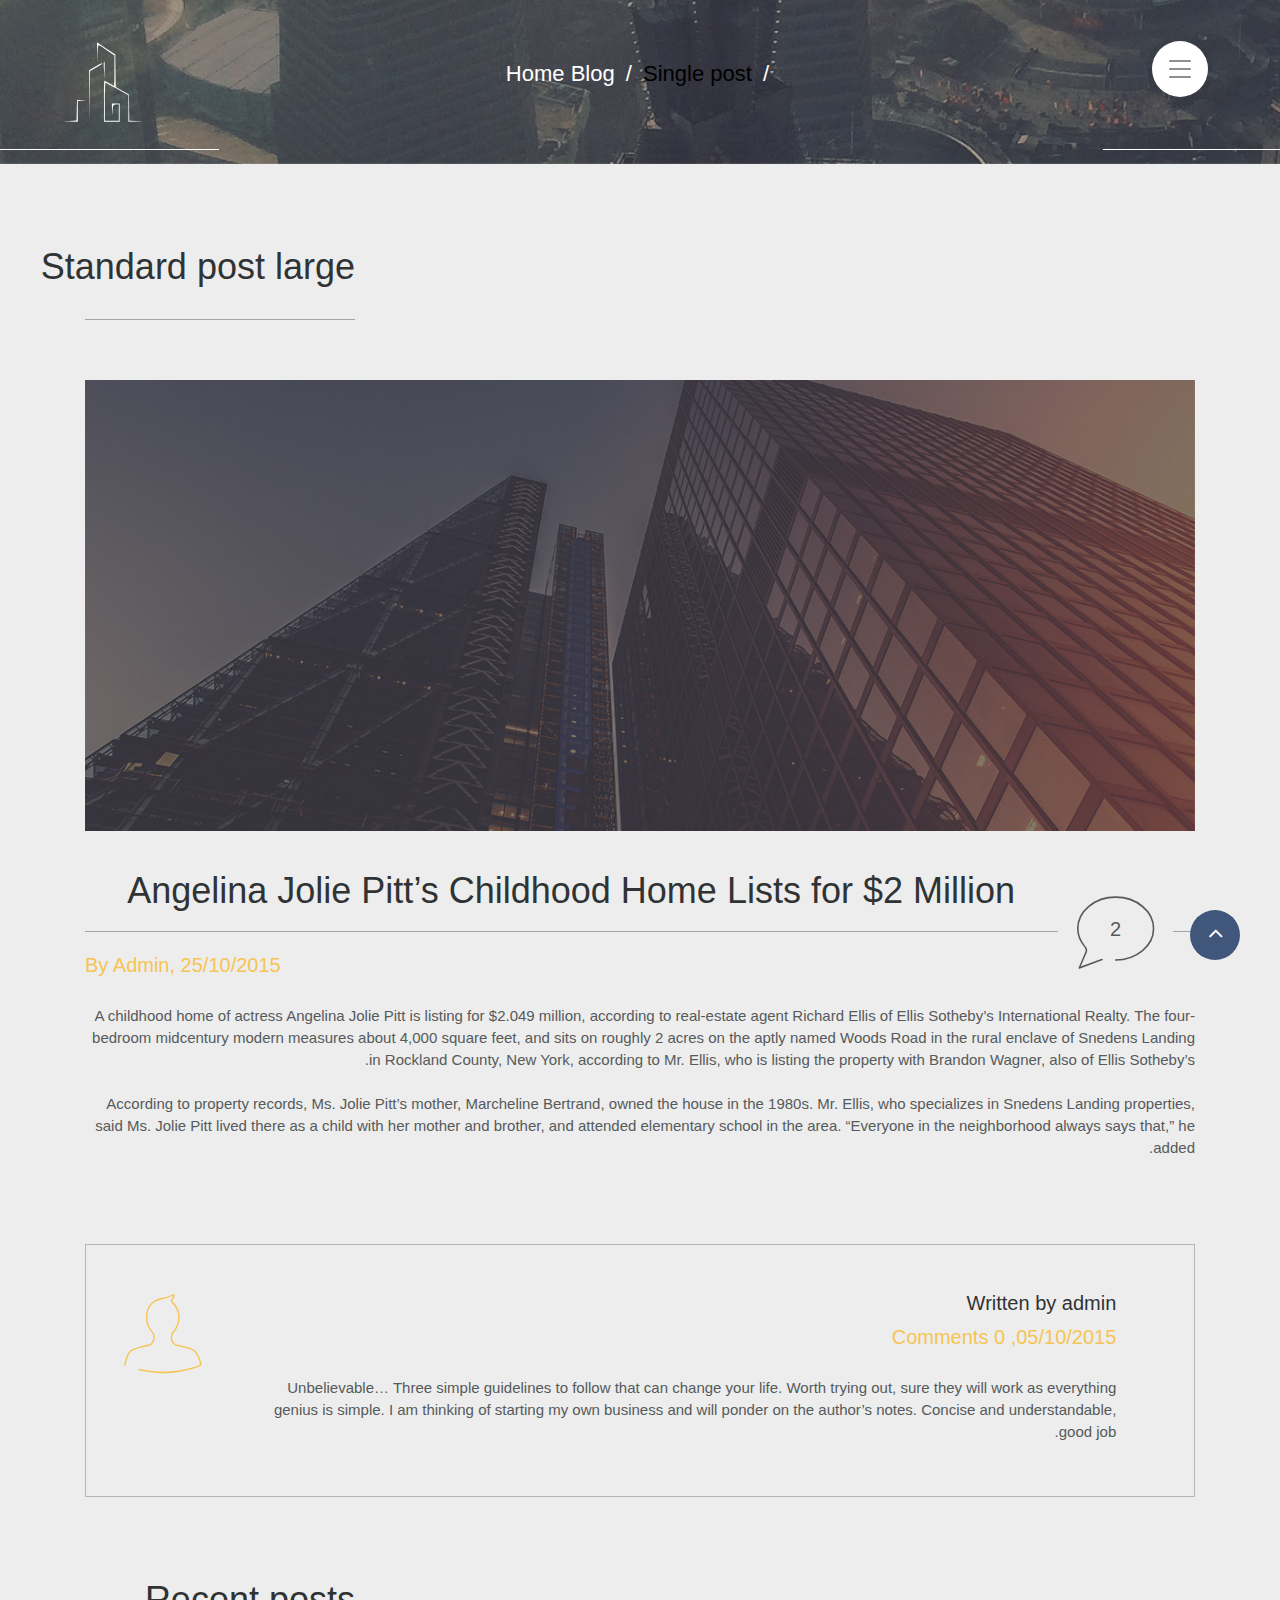
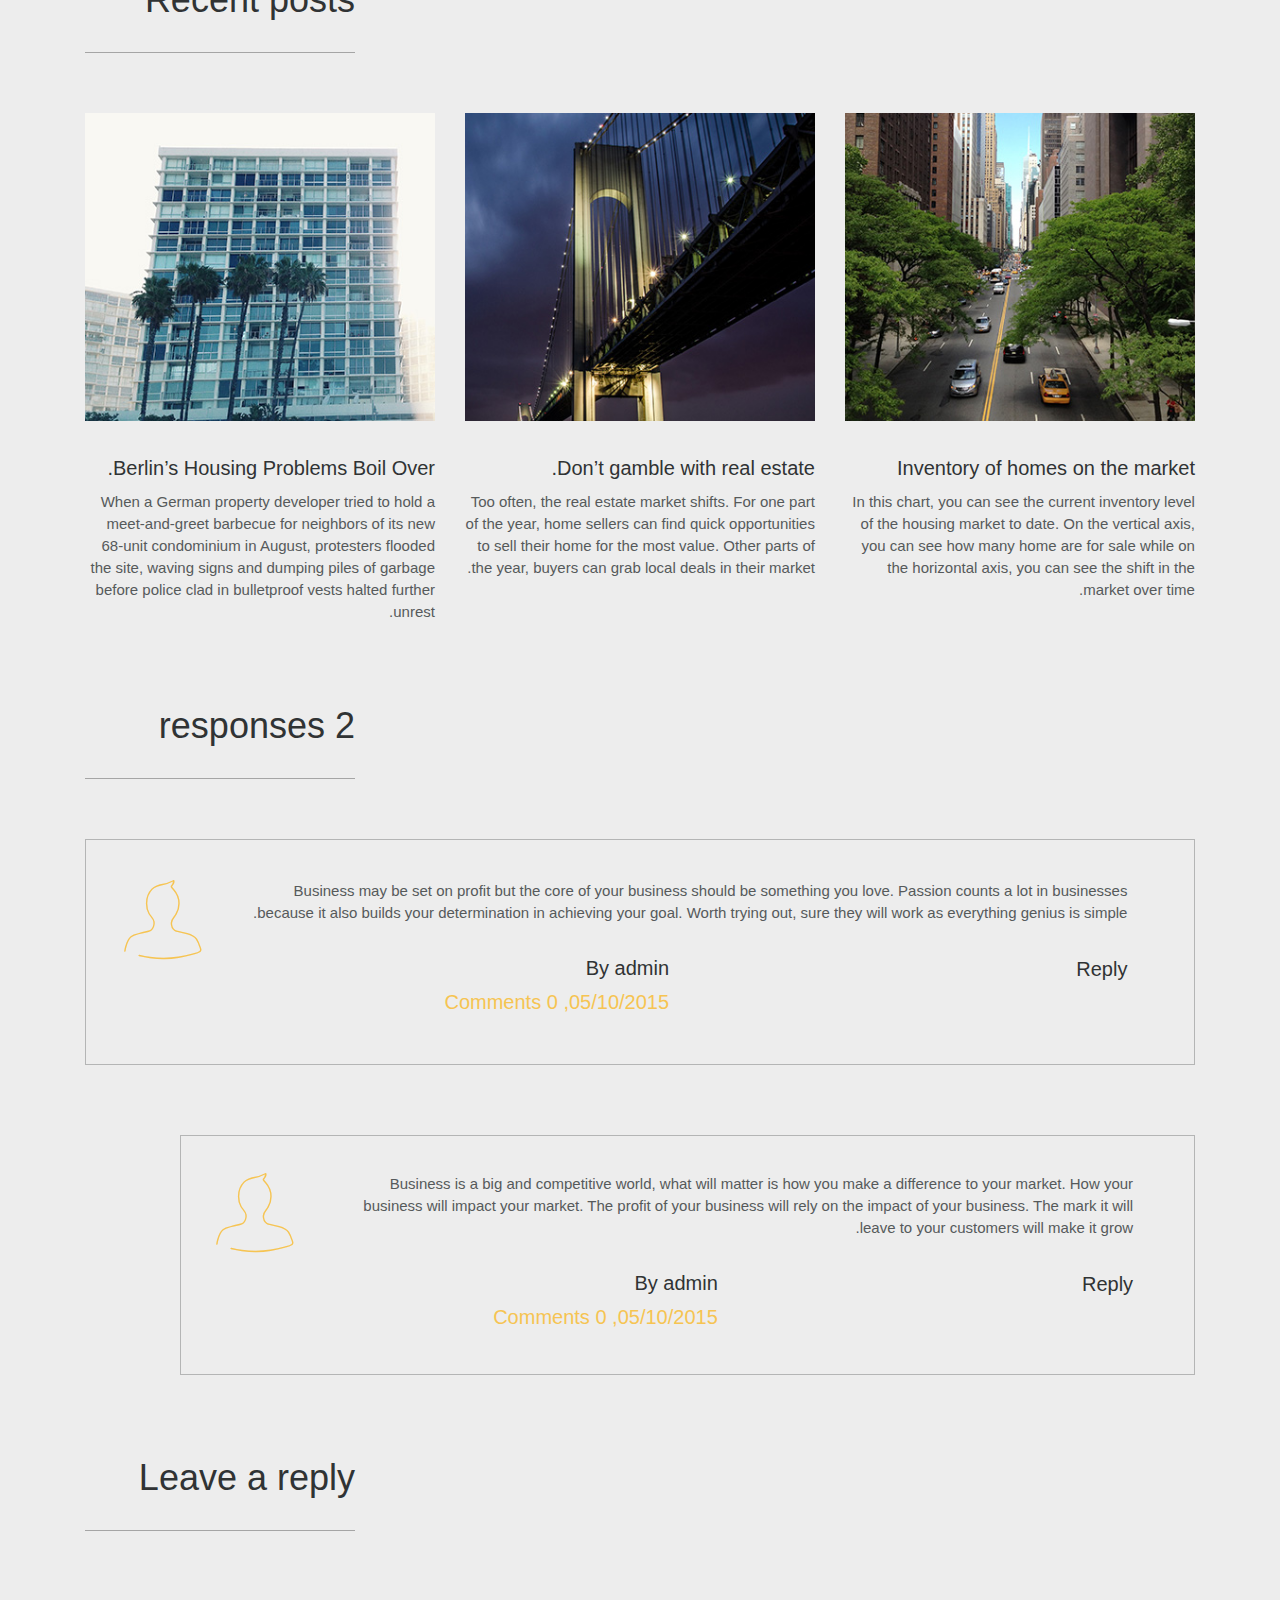
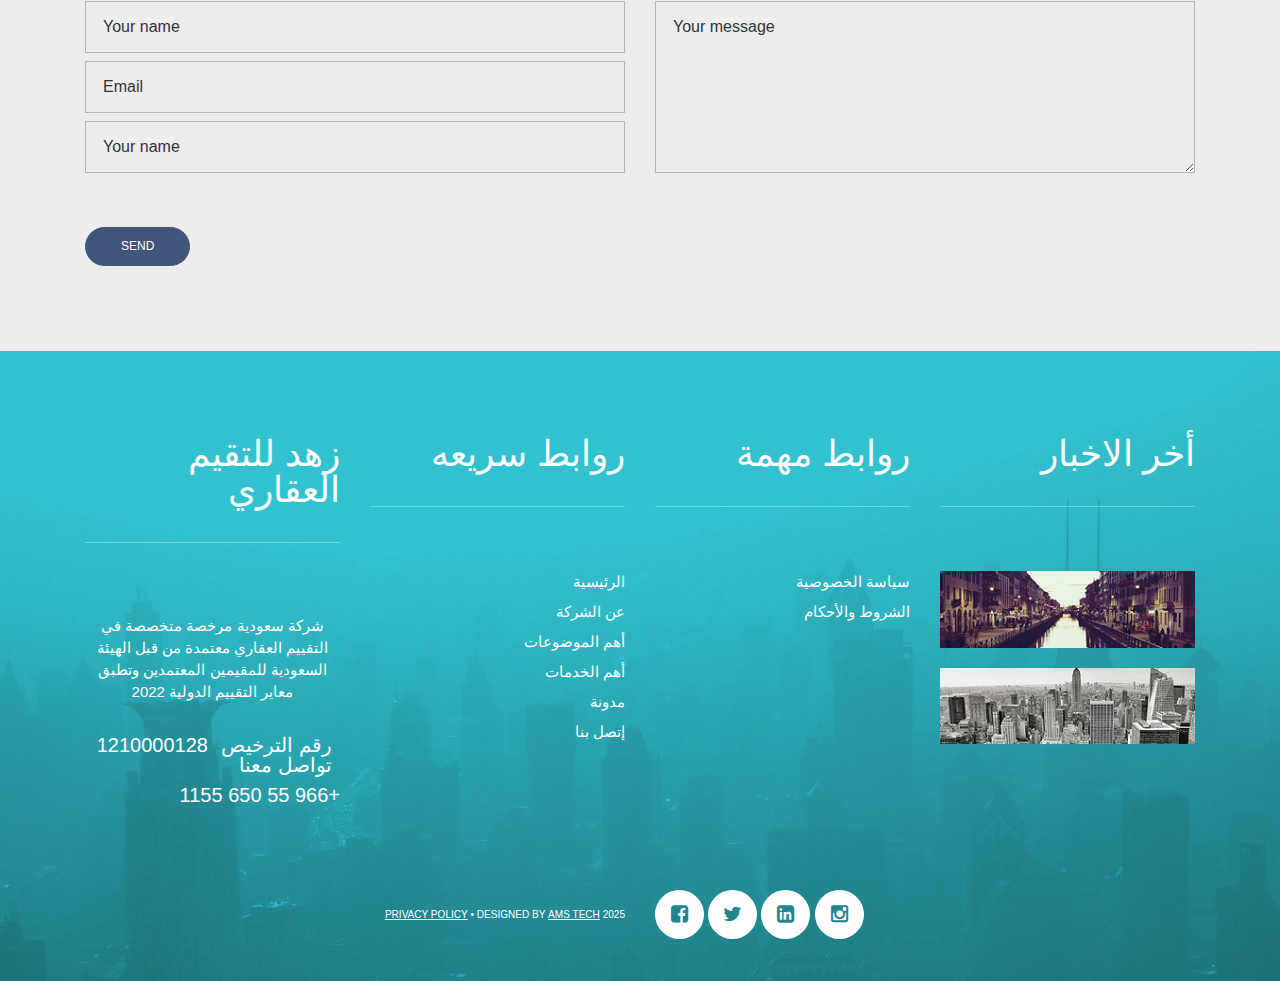
<file: blog_single_post.html>
<!DOCTYPE html>
<html class="#{html_class}" lang="en">
  <head>
    <!-- Site Title-->
    <title>Single post</title>
    <meta name="format-detection" content="telephone=no">
    <meta name="viewport" content="width=device-width, height=device-height, initial-scale=1.0, maximum-scale=1.0, user-scalable=0">
    <meta http-equiv="X-UA-Compatible" content="IE=Edge">
    <meta charset="utf-8">
    <link rel="icon" href="./img/logalast - Copy.png" type="image/x-icon">
    <!-- Stylesheets-->
    <link rel="stylesheet" type="text/css" href="#{fonts}">
    <link rel="stylesheet" href="css/bootstrap.css">
    <link rel="stylesheet" href="css/style.css">
		<!--[if lt IE 10]>
    <div style="background: #212121; padding: 10px 0; box-shadow: 3px 3px 5px 0 rgba(0,0,0,.3); clear: both; text-align:center; position: relative; z-index:1;"><a href="http://windows.microsoft.com/en-US/internet-explorer/"><img src="images/ie8-panel/warning_bar_0000_us.jpg" border="0" height="42" width="820" alt="You are using an outdated browser. For a faster, safer browsing experience, upgrade for free today."></a></div>
    <script src="js/html5shiv.min.js"></script>
		<![endif]-->
  </head>
  <body>
    <!-- Page-->
    <div class="page text-center">
      <!-- Page Header-->
      <header class="page-header">
        <!-- RD Navbar-->
        <div class="rd-navbar-wrap">
          <nav class="rd-navbar rd-navbar-bordered" data-layout="rd-navbar-fixed" data-md-layout="rd-navbar-fixed" data-lg-layout="rd-navbar-static" data-lg-device-layout="rd-navbar-fixed" data-xl-layout="rd-navbar-static" data-xl-device-layout="rd-navbar-static" data-lg-stick-up-offset="80px" data-xl-stick-up-offset="50px" data-stick-up="true" data-md-stick-up="true" data-lg-stick-up="true" data-xl-stick-up="true" data-stick-up-clone="true">
            <div class="rd-navbar-inner">
              <!-- RD Navbar Panel-->
              <div class="rd-navbar-panel">
                <!-- RD Navbar Toggle-->
                <div class="rd-navbar-toggle-outer">
                  <button class="rd-navbar-toggle" data-rd-navbar-toggle=".rd-navbar-nav-wrap, .rd-navbar-toggle-outer"><span></span></button>
                </div>
                <!-- RD Navbar Brand -->
                <div class="rd-navbar-brand"><a href="./"> 
                  <svg xmlns="http://www.w3.org/2000/svg" version="1.0" class="logo-desktop " width="70.000000pt" height="70.000000pt" viewBox="0 0 107.000000 103.000000" preserveAspectRatio="xMidYMid meet" style="fill: currentColor;    color: #fff;">
                  <g transform="translate(0.000000,103.000000) scale(0.100000,-0.100000)" fill="#fff" stroke="none">
                  <path d="M472 878 l2 -123 3 108 c3 90 6 108 18 103 8 -3 51 -30 95 -61 l80 -57 0 -174 c0 -96 -2 -174 -5 -174 -2 0 -27 14 -55 30 -28 16 -53 30 -55 30 -3 0 -5 -106 -5 -235 l0 -235 90 0 90 0 0 105 0 105 -45 0 -45 0 2 -67 1 -68 6 60 c6 59 7 60 39 63 l32 3 0 -95 0 -96 -80 0 -80 0 0 221 c0 126 4 219 9 217 5 -1 66 -34 135 -73 l125 -70 1 -152 0 -153 88 2 87 2 -82 3 -82 4 -3 151 -3 150 -75 43 -75 43 -3 186 -2 186 -105 70 -105 70 2 -122z"/>
                  <path d="M548 773 c-2 -5 0 -48 3 -98 l5 -90 2 98 c2 87 -1 111 -10 90z"/>
                  <path d="M448 719 l-68 -40 2 -297 3 -297 2 292 3 292 70 42 c39 23 70 43 70 45 0 10 -20 1 -82 -37z"/>
                  <path d="M238 223 l-3 -118 -80 -6 -80 -5 88 -2 87 -2 0 119 0 120 53 4 52 3 -57 2 -57 2 -3 -117z"/>
                  </g>
                  </svg><img class="logo-stuck" src="./img/logalast.png" alt="" width="148" height="47"/><img class="logo-fixed" src="img/logalast.png" alt="" width="109" height="25"/></a></div>
              </div>
              <div class="rd-navbar-nav-wrap">
                <!-- RD Navbar Nav-->
                <ul class="rd-navbar-nav">
                  <li class="active"><a href="./">الرئيسية</a></li>
                  <li><a href="about.html">عن الشركة</a></li>
                  <li><a href="news.html">أهم الموضوعات</a></li>
                  <li><a href="portfolio_list.html">أهم الخدمات</a>

                  </li>
                  <li><a href="blog.html">مدونة</a></li>
                  <li><a href="contacts.html">إتصل بنا</a></li>
                </ul>
              </div>
            </div>
          </nav>
        </div>
      </header>
      <!-- Page Content-->
      <main class="page-content">
        <section class="light-context section-58" style="background-image: url(images/header-01.jpg); background-size: cover;">
          <div class="container">
            <ol class="breadcrumb">
              <li><a href="./">Home</a></li>
              <li><a href="blog.html">Blog</a></li>
              <li class="active">Single post</li>
            </ol>
          </div>
        </section>
        <section class="section-85 section-xxl-top-182 section-xxl-bottom-164">
          <div class="container text-left">
            <h4 class="text-nowrap heading-divider">Standard post large</h4>
            <div class="post-blog"><img class="img-responsive" alt="" width="1171" height="475" src="images/blog-single-post-01.jpg">
              <h4 class="heading-divider"><a href="blog_single_post.html">Angelina Jolie Pitt’s Childhood Home Lists for $2 Million</a></h4><span class="post-blog-comments-count">2</span>
              <div class="post-blog-meta text-primary h6">By <a href='blog.html'>Admin</a>, 25/10/2015</div>
              <p>A childhood home of actress Angelina Jolie Pitt is listing for $2.049 million, according to real-estate agent Richard Ellis of Ellis Sotheby’s International Realty. The four-bedroom midcentury modern measures about 4,000 square feet, and sits on roughly 2 acres on the aptly named Woods Road in the rural enclave of Snedens Landing in Rockland County, New York, according to Mr. Ellis, who is listing the property with Brandon Wagner, also of Ellis Sotheby’s. <br> <br> According to property records, Ms. Jolie Pitt’s mother, Marcheline Bertrand, owned the house in the 1980s. Mr. Ellis, who specializes in Snedens Landing properties, said Ms. Jolie Pitt lived there as a child with her mother and brother, and attended elementary school in the area. “Everyone in the neighborhood always says that,” he added.</p>
              <div class="section-top-85 section-xxl-top-182">
                <div class="post-blog-author">
                  <div class="unit unit-spacing-xs flex-column flex-md-row">
                    <div class="unit-left"><span class="icon icon-lg fl-continuous-user160 text-primary"></span></div>
                    <div class="unit-body">
                      <h6 class="post-blog-author-name text-medium">Written by <a href='blog.html'>admin</a></h6>
                      <h6 class="post-blog-author-meta text-medium text-primary">05/10/2015, 0 Comments</h6>
                      <p>Unbelievable… Three simple guidelines to follow that can change your life. Worth trying out, sure they will work as everything genius is simple. I am thinking of starting my own business and will ponder on the author’s notes. Concise and understandable, good job.</p>
                    </div>
                  </div>
                </div>
              </div>
              <div class="section-top-85 section-xxl-top-182">
                <h4 class="heading-divider">Recent posts</h4>
                <div class="row row-50">
                  <div class="col-lg-4 col-md-6"><img class="center-block img-responsive" alt="" width="370" height="326" src="images/blog-single-post-02.jpg">
                    <h6 class="text-medium"><a href="blog_single_post.html">Berlin’s Housing Problems Boil Over.</a></h6>
                    <p>When a German property developer tried to hold a meet-and-greet barbecue for neighbors of its new 68-unit condominium in August, protesters flooded the site, waving signs and dumping piles of garbage before police clad in bulletproof vests halted further unrest.</p>
                  </div>
                  <div class="col-lg-4 col-md-6"><img class="center-block img-responsive" alt="" width="370" height="326" src="images/blog-single-post-03.jpg">
                    <h6 class="text-medium"><a href="blog_single_post.html">Don’t gamble with real estate.</a></h6>
                    <p>Too often, the real estate market shifts. For one part of the year, home sellers can find quick opportunities to sell their home for the most value. Other parts of the year, buyers can grab local deals in their market.</p>
                  </div>
                  <div class="col-lg-4 col-md-8"><img class="center-block img-responsive" alt="" width="370" height="326" src="images/blog-single-post-04.jpg">
                    <h6 class="text-medium"><a href="blog_single_post.html">Inventory of homes on the market</a></h6>
                    <p>In this chart, you can see the current inventory level of the housing market to date. On the vertical axis, you can see how many home are for sale while on the horizontal axis, you can see the shift in the market over time.</p>
                  </div>
                </div>
              </div>
              <div class="section-top-85 section-xxl-top-182">
                <h4 class="heading-divider">2 responses</h4>
                <div class="row row-50 row-lg-70 justify-content-md-end">
                  <div class="col-lg-12">
                    <div class="post-blog-comment">
                      <div class="unit unit-spacing-xs flex-column flex-md-row">
                        <div class="unit-left"><span class="icon icon-lg fl-continuous-user160 text-primary"></span></div>
                        <div class="unit-body">
                          <p>Business may be set on profit but the core of your business should be something you love. Passion counts a lot in businesses because it also builds your determination in achieving your goal. Worth trying out, sure they will work as everything genius is simple.</p>
                          <div class="row offset-top-15">
                            <div class="col-lg-6">
                              <h6 class="post-blog-comment-author text-medium">By <a href='blog.html'>admin</a></h6>
                              <h6 class="post-blog-comment-meta text-medium text-primary">05/10/2015, 0 Comments</h6>
                            </div>
                            <div class="col-lg-6 text-right">
                              <div class="text-medium p h6 post-blog-comment-reply"><a href='#reply'>Reply</a>
                              </div>
                            </div>
                          </div>
                        </div>
                      </div>
                    </div>
                  </div>
                  <div class="col-md-11">
                    <div class="post-blog-comment">
                      <div class="unit unit-spacing-xs flex-column flex-md-row">
                        <div class="unit-left"><span class="icon icon-lg fl-continuous-user160 text-primary"></span></div>
                        <div class="unit-body">
                          <p>Business is a big and competitive world, what will matter is how you make a difference to your market. How your business will impact your market. The profit of your business will rely on the impact of your business. The mark it will leave to your customers will make it grow.</p>
                          <div class="row offset-top-15">
                            <div class="col-lg-6">
                              <h6 class="post-blog-comment-author text-medium">By <a href='blog.html'>admin</a></h6>
                              <h6 class="post-blog-comment-meta text-medium text-primary">05/10/2015, 0 Comments</h6>
                            </div>
                            <div class="col-lg-6 text-right">
                              <div class="text-medium p h6 post-blog-comment-reply"><a href='#reply'>Reply</a>
                              </div>
                            </div>
                          </div>
                        </div>
                      </div>
                    </div>
                  </div>
                </div>
              </div>
              <div class="section-top-85 section-xxl-top-182" id="reply">
                <h4 class="heading-divider">Leave a reply</h4>
                <form class="text-lg-left rd-mailform" data-form-output="form-output-global" data-form-type="forms" method="post" action="bat/rd-mailform.php">
                  <div class="row flex-lg-row-reverse">
                    <div class="col-lg-6">
                      <div class="form-wrap">
                        <label class="form-label" for="form-message-4">Your message</label>
                        <textarea class="form-input" id="form-message-4" name="message" data-constraints="@Required"></textarea>
                      </div>
                    </div>
                    <div class="col-lg-6">
                      <div class="form-wrap">
                        <label class="form-label" for="form-login-name-2">Your name</label>
                        <input class="form-input" id="form-login-name-2" type="text" name="name" data-constraints="@Required">
                      </div>
                      <div class="form-wrap">
                        <label class="form-label" for="form-email-2">Email</label>
                        <input class="form-input" id="form-email-2" type="email" name="email" data-constraints="@Email @Required">
                      </div>
                      <div class="form-wrap">
                        <label class="form-label" for="form-website-2">Your name</label>
                        <input class="form-input" id="form-website-2" type="text" name="name" data-constraints="@Required">
                      </div>
                      <button class="btn btn-primary" type="submit">Send</button>
                    </div>
                  </div>
                </form>
              </div>
            </div>
          </div>
        </section>
      </main>
      <!-- Page Footer-->
      <!-- RD Parallax-->
      <footer class="page-footer light-context" style="background-image: url(images/footer-01.jpg); background-size: cover;">
        <section class="container text-md-left section-85 section-xxl-bottom-164">
          <div class="row row-50">
             <div class="col-lg-3 col-md-6">
              <h4 class="heading-divider">زهد للتقيم العقاري</h4>
              <p class="py-2 text-center">شركة سعودية مرخصة متخصصة في التقييم العقاري معتمدة من قبل الهيئة السعودية للمقيمين المعتمدين وتطبق معاير التقييم الدولية 2022

                </p>
              <h6 class="mt-4"><span class="d-inline px-2"> رقم الترخيص </span>1210000128</h6>
              <h6><span class="d-inline px-2">تواصل معنا</span><a href="callto:#">+966 55 650 1155</a></h6>
            </div>
            <div class="col-lg-3 col-md-6">
              
              <h4 class="heading-divider">روابط سريعه</h4>
              <ul class="list ">
                <li><a href="index.html">الرئيسية</a></li>
                <li><a href="about.html">عن الشركة</a></li>
                <li><a href="news.html">أهم الموضوعات</a></li>
                <li><a href="portfolio_list.html">أهم الخدمات</a></li>
                <li><a href="blog.html">مدونة</a></li>
                <li><a href="contacts.html">إتصل بنا</a></li>
               
              </ul>
            </div>
            <div class="col-lg-3 col-md-6">
              <h4 class="heading-divider">روابط مهمة</h4>
              <address class="text-light ">
                <ul class="list">
                <!-- <li><a href="index.html">Our Mission</a></li> -->
                <li><a href="privacy.html">سياسة الخصوصية</a></li>
                <li><a href="index.html">الشروط والأحكام</a></li>
                <!-- <li><a href="index.html">Contact Us</a></li> -->
                
               
              </ul>
                <!-- <p>9870 St Vincent Place, <br>Glasgow, DC 45 Fr 45.</p>
                <p>9863 - 9867 Mill Road, <br>Cambridge, MG09 99HT</p>
                <p>8901 Marmora Road, <br>Glasgow, D04 89GR.</p> -->
              </address>
            </div>
           
            <div class="col-lg-3 col-md-6">
              <h4 class="heading-divider">أخر الاخبار</h4>
              <a class="thumbnail-variant-3" href="blog.html">
                <img class="img-responsive" alt="" width="270" height="81" src="images/footer-02.jpg"></a>
                <a class="thumbnail-variant-3" href="blog.html">
                  <img class="img-responsive" alt="" width="270" height="81" src="images/footer-03.jpg"></a>
            </div>
            
          </div>
        </section>
        <section>
          <div class="container">
            <div class="row row-30 align-items-center flex-lg-row-reverse">
              <div class="col-lg-6 text-lg-left">
                <ul class="list-inline">
                  <li><a class="icon icon-sm icon-circle icon-white fa-facebook-square" href="https://x.com/zuhd_evaluation"></a></li>
                  <!-- <li><a class="icon icon-sm icon-circle icon-white fa-google-plus-square" href="https://x.com/zuhd_evaluation"></a></li> -->
                  <li><a class="icon icon-sm icon-circle icon-white fa-twitter" href="https://x.com/zuhd_evaluation"></a></li>
                  <!-- <li><a class="icon icon-sm icon-circle icon-white fa-pinterest" href="https://x.com/zuhd_evaluation"></a></li> -->
                  <li><a class="icon icon-sm icon-circle icon-white fa-linkedin-square" href="https://x.com/zuhd_evaluation"></a></li>
                  <li><a class="icon icon-sm icon-circle icon-white fa-instagram" href="https://x.com/zuhd_evaluation"></a></li>
                </ul>
              </div>
              <div class="col-lg-6 text-lg-left">
                <p class="p extra-small text-uppercase"> Designed By <a style="text-decoration: underline;" href="https://www.linkedin.com/company/amstechegyptt/">AMS Tech</a> 2025 <span id='copyright-year'></span> • <a style="text-decoration: underline;" href='privacy.html'>Privacy Policy</a></p>
              </div>
            </div>
          </div>
        </section>
      </footer>
    </div>
    <!-- Global Mailform Output-->
    <div class="snackbars" id="form-output-global"></div>
    <!-- Java script-->
    <script src="js/core.min.js"></script>
    <script src="js/script.js"></script>
  </body>
</html>
</file>
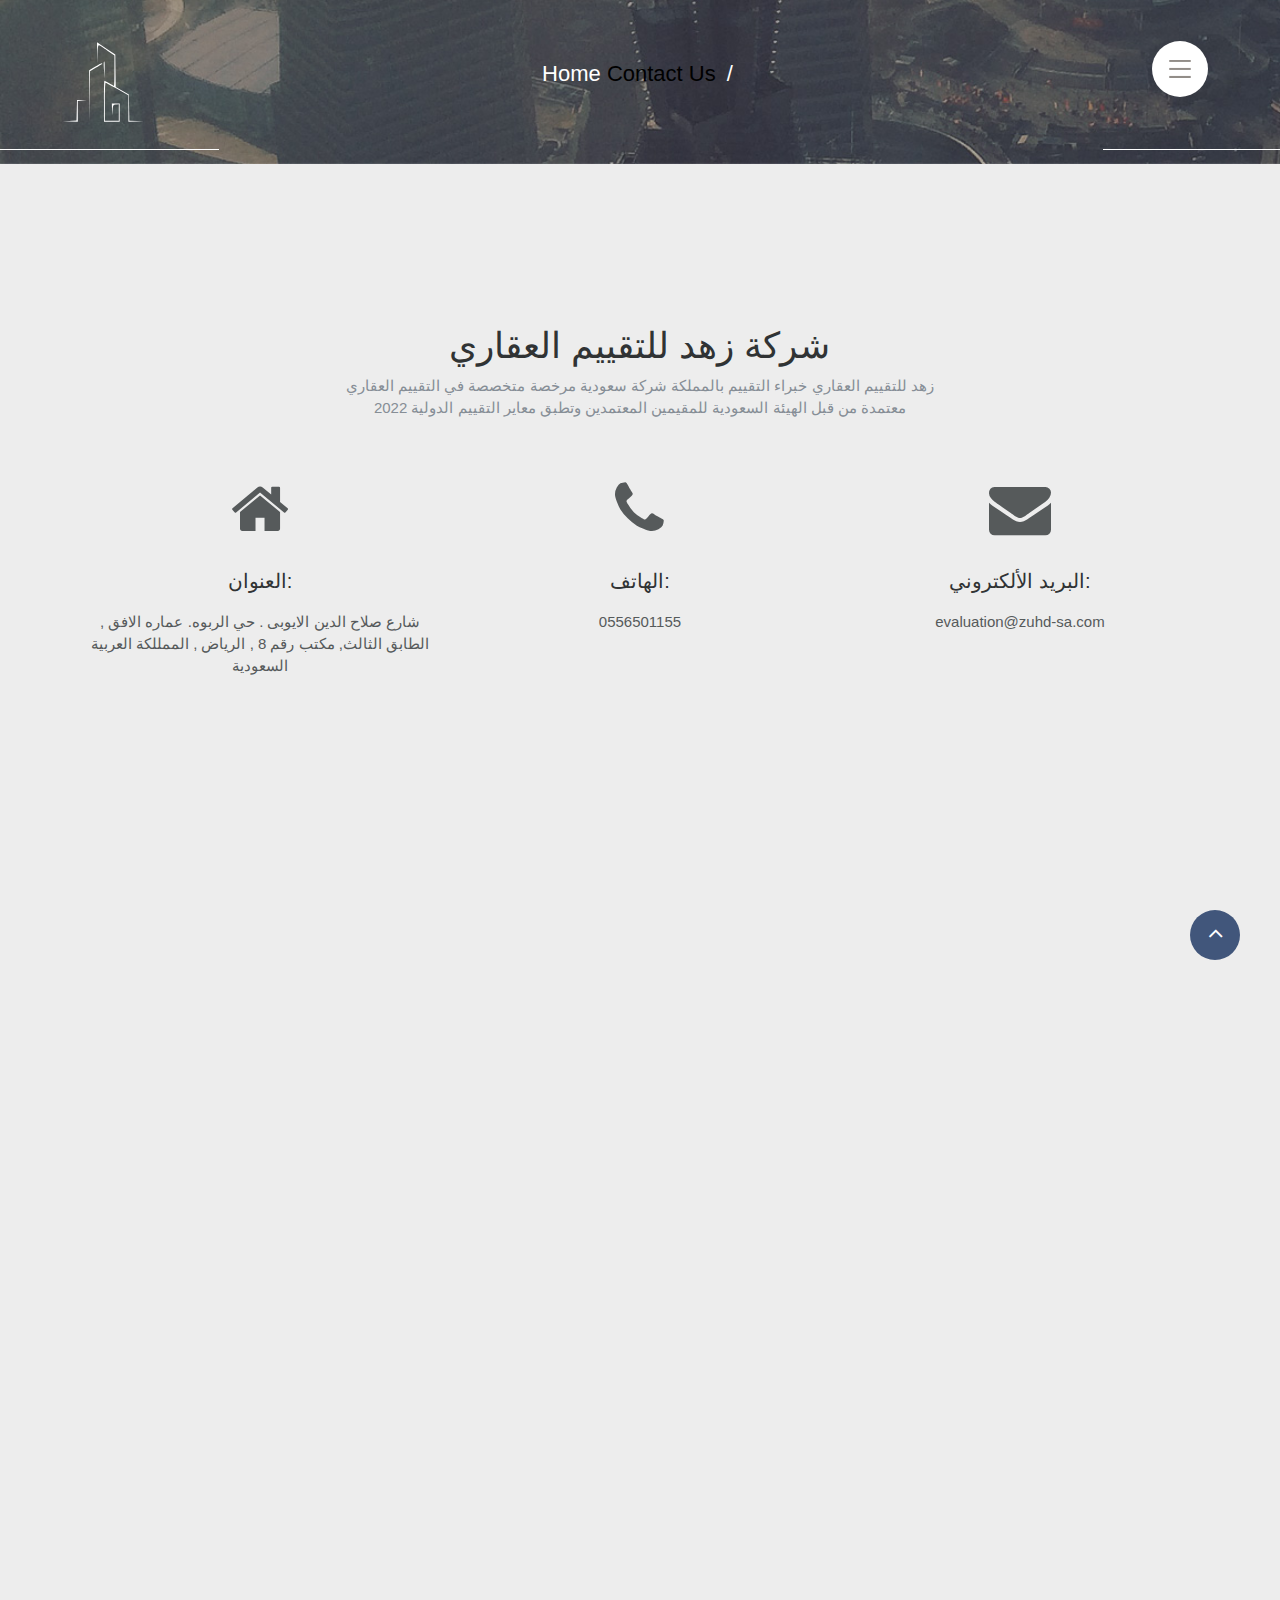
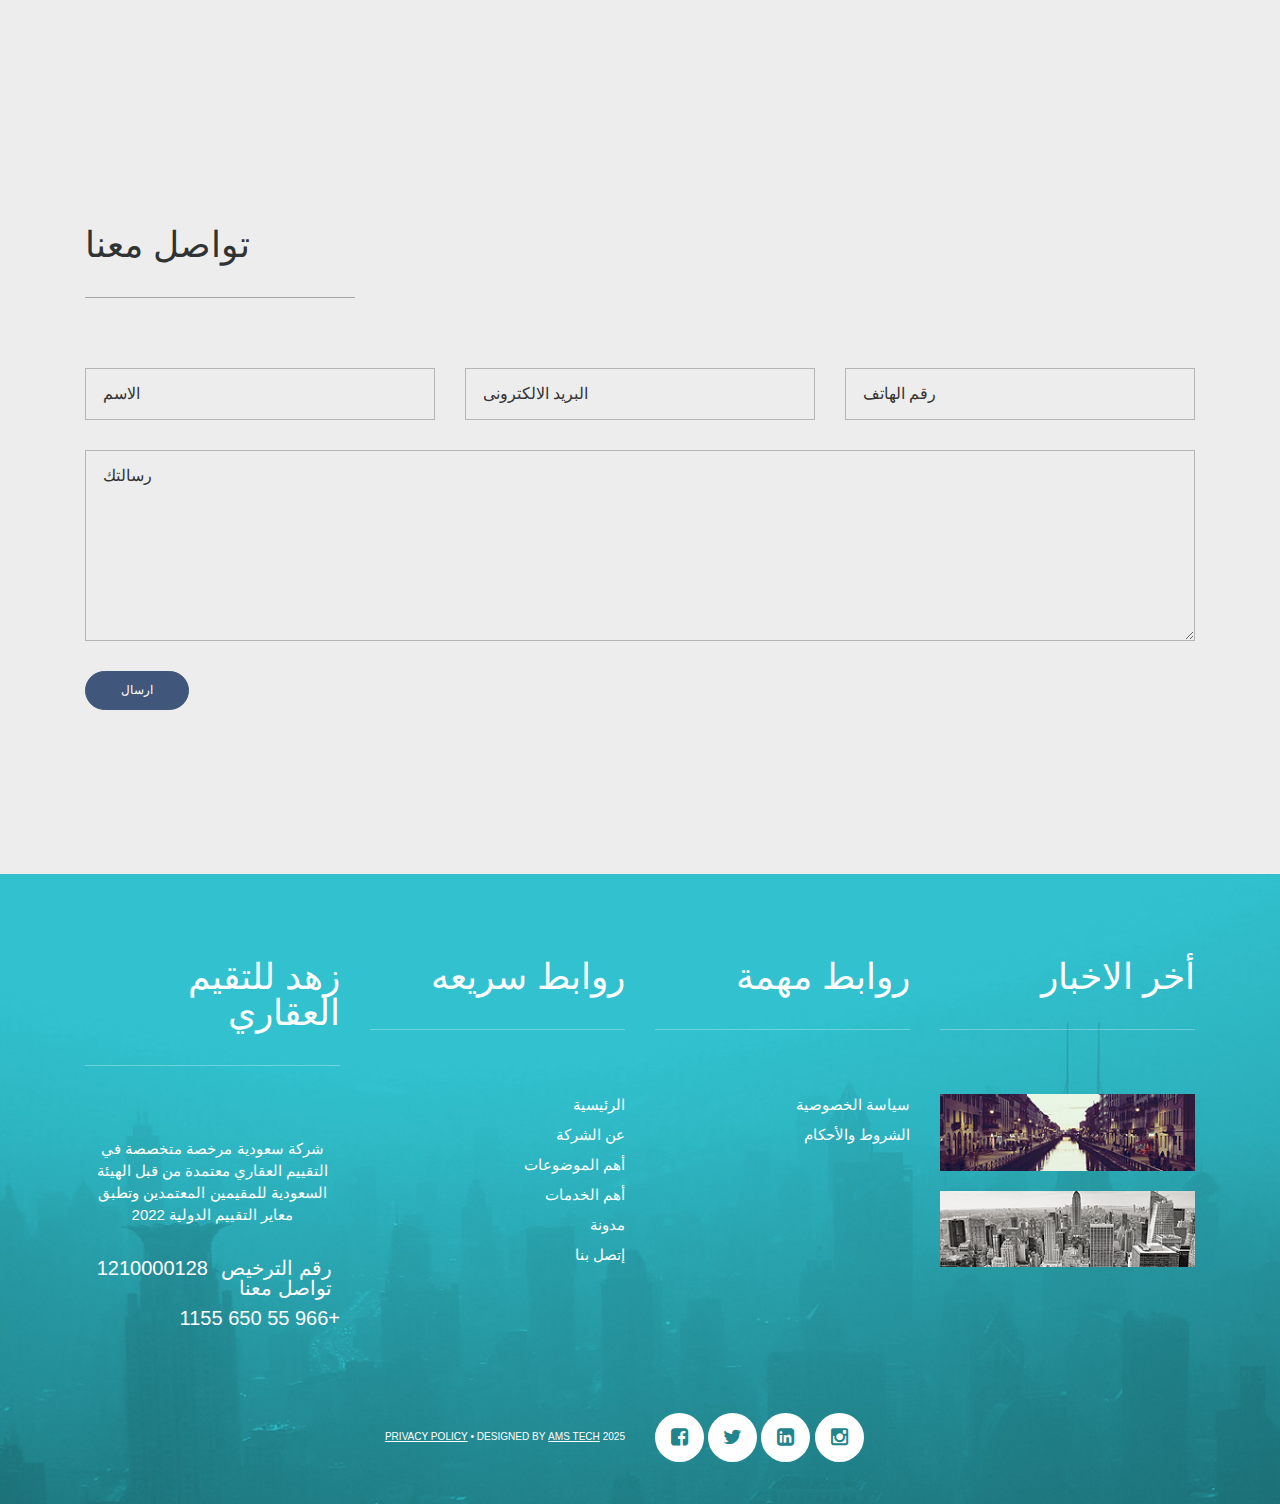
<file: contacts.html>
<!DOCTYPE html>
<html class="#{html_class}" lang="en" >
  <head>
    <!-- Site Title-->
    <title>Contact Us</title>
    <meta name="format-detection" content="telephone=no">
    <meta name="viewport" content="width=device-width, height=device-height, initial-scale=1.0, maximum-scale=1.0, user-scalable=0">
    <meta http-equiv="X-UA-Compatible" content="IE=Edge">
    <meta charset="utf-8">
    <link rel="icon" href="./img/logalast - Copy.png" type="image/x-icon">
    <!-- Stylesheets-->
    <link rel="stylesheet" type="text/css" href="#{fonts}">
    <link rel="stylesheet" href="css/bootstrap.css">
    <link rel="stylesheet" href="css/style.css">
		<!--[if lt IE 10]>
    <div style="background: #212121; padding: 10px 0; box-shadow: 3px 3px 5px 0 rgba(0,0,0,.3); clear: both; text-align:center; position: relative; z-index:1;"><a href="http://windows.microsoft.com/en-US/internet-explorer/"><img src="images/ie8-panel/warning_bar_0000_us.jpg" border="0" height="42" width="820" alt="You are using an outdated browser. For a faster, safer browsing experience, upgrade for free today."></a></div>
    <script src="js/html5shiv.min.js"></script>
		<![endif]-->
  </head>
  <body>
    <!-- Page-->
    <div class="page text-center">
      <!-- Page Header-->
      <header class="page-header">
        <!-- RD Navbar-->
        <div class="rd-navbar-wrap">
          <nav class="rd-navbar rd-navbar-bordered" data-layout="rd-navbar-fixed" data-md-layout="rd-navbar-fixed" data-lg-layout="rd-navbar-static" data-lg-device-layout="rd-navbar-fixed" data-xl-layout="rd-navbar-static" data-xl-device-layout="rd-navbar-static" data-lg-stick-up-offset="80px" data-xl-stick-up-offset="50px" data-stick-up="true" data-md-stick-up="true" data-lg-stick-up="true" data-xl-stick-up="true" data-stick-up-clone="true">
            <div class="rd-navbar-inner">
              <!-- RD Navbar Panel-->
              <div class="rd-navbar-panel">
                <!-- RD Navbar Toggle-->
                <div class="rd-navbar-toggle-outer">
                  <button class="rd-navbar-toggle" data-rd-navbar-toggle=".rd-navbar-nav-wrap, .rd-navbar-toggle-outer"><span></span></button>
                </div>
                <!-- RD Navbar Brand -->
                <div class="rd-navbar-brand"><a href="./"> 
                  <svg xmlns="http://www.w3.org/2000/svg" version="1.0" class="logo-desktop " width="70.000000pt" height="70.000000pt" viewBox="0 0 107.000000 103.000000" preserveAspectRatio="xMidYMid meet" style="fill: currentColor;    color: #fff;">
                  <g transform="translate(0.000000,103.000000) scale(0.100000,-0.100000)" fill="#fff" stroke="none">
                  <path d="M472 878 l2 -123 3 108 c3 90 6 108 18 103 8 -3 51 -30 95 -61 l80 -57 0 -174 c0 -96 -2 -174 -5 -174 -2 0 -27 14 -55 30 -28 16 -53 30 -55 30 -3 0 -5 -106 -5 -235 l0 -235 90 0 90 0 0 105 0 105 -45 0 -45 0 2 -67 1 -68 6 60 c6 59 7 60 39 63 l32 3 0 -95 0 -96 -80 0 -80 0 0 221 c0 126 4 219 9 217 5 -1 66 -34 135 -73 l125 -70 1 -152 0 -153 88 2 87 2 -82 3 -82 4 -3 151 -3 150 -75 43 -75 43 -3 186 -2 186 -105 70 -105 70 2 -122z"/>
                  <path d="M548 773 c-2 -5 0 -48 3 -98 l5 -90 2 98 c2 87 -1 111 -10 90z"/>
                  <path d="M448 719 l-68 -40 2 -297 3 -297 2 292 3 292 70 42 c39 23 70 43 70 45 0 10 -20 1 -82 -37z"/>
                  <path d="M238 223 l-3 -118 -80 -6 -80 -5 88 -2 87 -2 0 119 0 120 53 4 52 3 -57 2 -57 2 -3 -117z"/>
                  </g>
                  </svg><img class="logo-stuck" src="./img/logalast.png" alt="" width="148" height="47"/><img class="logo-fixed" src="img/logalast.png" alt="" width="109" height="25"/></a></div>
              </div>
              <div class="rd-navbar-nav-wrap">
                <!-- RD Navbar Nav-->
                <ul class="rd-navbar-nav">
                  <li><a href="./">الرئيسية</a></li>
                  <li><a href="about.html">عن الشركة</a></li>
                  <li><a href="news.html">أهم الموضوعات</a></li>
                  <li><a href="portfolio_list.html">أهم الخدمات</a>

                  </li>
                  <li><a href="blog.html">مدونة</a></li>
                  <li class="active"><a href="contacts.html">إتصل بنا</a></li>
                </ul>
              </div>
            </div>
          </nav>
        </div>
      </header>
      <!-- Page Content-->
      <main class="page-content">
        <!-- Breadcrumb -->
        <section class="light-context section-58" style="background-image: url(images/header-01.jpg); background-size: cover;">
          <div class="container">
            <ol class="breadcrumb">
              <li><a href="./">Home</a></li>
              <li class="active">Contact Us</li>
            </ol>
          </div>
        </section>        
        <!-- contact info -->
        <section class="section-164">
          <div class="container">
            <h4 class=" text-nowrap text-center">شركة زهد للتقييم العقاري</h4>
            <p class="text-muted col-7 mx-auto text-wrap text-center">زهد للتقييم العقاري خبراء التقييم بالمملكة شركة سعودية مرخصة متخصصة في التقييم العقاري معتمدة من قبل الهيئة السعودية للمقيمين المعتمدين وتطبق معاير التقييم الدولية 2022</p>
            <div class="row row-50 ">
              <div class="col-lg-4">
                <address class="contact-info"><span class="icon icon-default fa-home"></span>
                  <div class="h6 text-medium text-center">العنوان:</div>
                  <p class="text-center"><a href="#">شارع صلاح الدين الايوبى . حي الربوه. عماره الافق , الطابق الثالث, مكتب رقم 8 , الرياض , الممللكة العربية السعودية</a></p>
                </address>
              </div>
              <div class="col-lg-4 col-md-6">
                <address class="contact-info"><span class="icon icon-default fa-phone"></span>
                  <div class="h6 text-medium text-center">الهاتف:</div>
                  <p class="text-center"><a href="callto:#">0556501155</a></p>
                  <!-- <p class="offset-top-0"><a href="callto:#">800-2345-7893</a></p> -->
                </address>
              </div>
              <div class="col-lg-4 col-md-6">
                <address class="contact-info"><span class="icon icon-default fa-envelope"></span>
                  <div class="h6 text-medium text-center">البريد الألكتروني:</div>
                  <p class="text-center"><a href="mailto:#">evaluation@zuhd-sa.com</a></p>
                </address>
              </div>
            </div>
          </div>
        </section>
        <!-- RD Google Map-->
        <section>
          <div class="map_locations" >
            <iframe  width="100%" height="800" style="border:0;" allowfullscreen="" loading="lazy" referrerpolicy="no-referrer-when-downgrade" src="https://www.google.com/maps/embed?pb=!1m14!1m8!1m3!1d1419.5673578641977!2d46.77516949596055!3d24.67868260312741!3m2!1i1024!2i768!4f13.1!3m3!1m2!1s0x3e2f0762dc05f85d%3A0xcdd6ff775e39012f!2z2LTYsdmD2Kkg2LLZj9mH2K8g2YTZhNiq2YLZitmK2YUg2KfZhNi52YLYp9ix2Yo!5e1!3m2!1sen!2sus!4v1747421278120!5m2!1sen!2sus"></iframe>
          </div>
        </section>
        <!-- the form -->
        <section class="section-164">
          <div class="container">
            <h4 class="heading-divider text-left text-nowrap">تواصل معنا</h4>
            <form class="text-lg-left rd-mailform" data-form-output="form-output-global" data-form-type="forms" method="post" action="bat/rd-mailform.php">
              <div class="row row-30">
                <div class="col-lg-4">
                  <div class="form-wrap">
                    <label class="form-label" for="form-login-name">الاسم</label>
                    <input class="form-input" id="form-login-name" type="text" name="name" data-constraints="@Required">
                  </div>
                </div>
                <div class="col-lg-4">
                  <div class="form-wrap">
                    <label class="form-label" for="form-email">البريد الالكترونى</label>
                    <input class="form-input" id="form-email" type="email" name="email" data-constraints="@Email @Required">
                  </div>
                </div>
                <div class="col-lg-4">
                  <div class="form-wrap">
                    <label class="form-label" for="form-phone">رقم الهاتف</label>
                    <input class="form-input" id="form-phone" type="text" name="phone" data-constraints="@Numeric">
                  </div>
                </div>
                <div class="col-12">
                  <div class="form-wrap">
                    <label class="form-label" for="form-message-4">رسالتك</label>
                    <textarea class="form-input" id="form-message-4" name="message" data-constraints="@Required"></textarea>
                  </div>
                </div>
                <div class="col-12">
                  <button class="btn btn-primary" type="submit">ارسال</button>
                </div>
              </div>
            </form>
          </div>
        </section>
      </main>
      <!-- Page Footer-->
      <!-- RD Parallax-->
      <footer class="page-footer light-context" style="background-image: url(images/footer-01.jpg); background-size: cover;">
        <section class="container text-md-left section-85 section-xxl-bottom-164">
          <div class="row row-50">
             <div class="col-lg-3 col-md-6">
              <h4 class="heading-divider">زهد للتقيم العقاري</h4>
              <p class="py-2 text-center">شركة سعودية مرخصة متخصصة في التقييم العقاري معتمدة من قبل الهيئة السعودية للمقيمين المعتمدين وتطبق معاير التقييم الدولية 2022

                </p>
              <h6 class="mt-4"><span class="d-inline px-2"> رقم الترخيص </span>1210000128</h6>
              <h6><span class="d-inline px-2">تواصل معنا</span><a href="callto:#">+966 55 650 1155</a></h6>
            </div>
            <div class="col-lg-3 col-md-6">
              
              <h4 class="heading-divider">روابط سريعه</h4>
              <ul class="list ">
                <li><a href="index.html">الرئيسية</a></li>
                <li><a href="about.html">عن الشركة</a></li>
                <li><a href="news.html">أهم الموضوعات</a></li>
                <li><a href="portfolio_list.html">أهم الخدمات</a></li>
                <li><a href="blog.html">مدونة</a></li>
                <li><a href="contacts.html">إتصل بنا</a></li>
               
              </ul>
            </div>
            <div class="col-lg-3 col-md-6">
              <h4 class="heading-divider">روابط مهمة</h4>
              <address class="text-light ">
                <ul class="list">
                <!-- <li><a href="index.html">Our Mission</a></li> -->
                <li><a href="privacy.html">سياسة الخصوصية</a></li>
                <li><a href="index.html">الشروط والأحكام</a></li>
                <!-- <li><a href="index.html">Contact Us</a></li> -->
                
               
              </ul>
                <!-- <p>9870 St Vincent Place, <br>Glasgow, DC 45 Fr 45.</p>
                <p>9863 - 9867 Mill Road, <br>Cambridge, MG09 99HT</p>
                <p>8901 Marmora Road, <br>Glasgow, D04 89GR.</p> -->
              </address>
            </div>
           
            <div class="col-lg-3 col-md-6">
              <h4 class="heading-divider">أخر الاخبار</h4>
              <a class="thumbnail-variant-3" href="blog.html">
                <img class="img-responsive" alt="" width="270" height="81" src="images/footer-02.jpg"></a>
                <a class="thumbnail-variant-3" href="blog.html">
                  <img class="img-responsive" alt="" width="270" height="81" src="images/footer-03.jpg"></a>
            </div>
            
          </div>
        </section>
        <section>
          <div class="container">
            <div class="row row-30 align-items-center flex-lg-row-reverse">
              <div class="col-lg-6 text-lg-left">
                <ul class="list-inline">
                  <li><a class="icon icon-sm icon-circle icon-white fa-facebook-square" href="https://x.com/zuhd_evaluation"></a></li>
                  <!-- <li><a class="icon icon-sm icon-circle icon-white fa-google-plus-square" href="https://x.com/zuhd_evaluation"></a></li> -->
                  <li><a class="icon icon-sm icon-circle icon-white fa-twitter" href="https://x.com/zuhd_evaluation"></a></li>
                  <!-- <li><a class="icon icon-sm icon-circle icon-white fa-pinterest" href="https://x.com/zuhd_evaluation"></a></li> -->
                  <li><a class="icon icon-sm icon-circle icon-white fa-linkedin-square" href="https://x.com/zuhd_evaluation"></a></li>
                  <li><a class="icon icon-sm icon-circle icon-white fa-instagram" href="https://x.com/zuhd_evaluation"></a></li>
                </ul>
              </div>
              <div class="col-lg-6 text-lg-left">
                <p class="p extra-small text-uppercase"> Designed By <a style="text-decoration: underline;" href="https://www.linkedin.com/company/amstechegyptt/">AMS Tech</a> 2025 <span id='copyright-year'></span> • <a style="text-decoration: underline;" href='privacy.html'>Privacy Policy</a></p>
              </div>
            </div>
          </div>
        </section>
      </footer>
    </div>
    <!-- Global Mailform Output-->
    <div class="snackbars" id="form-output-global"></div>
    <!-- Java script-->
    <script src="js/core.min.js"></script>
    <script src="js/script.js"></script>
  </body>
</html>
</file>
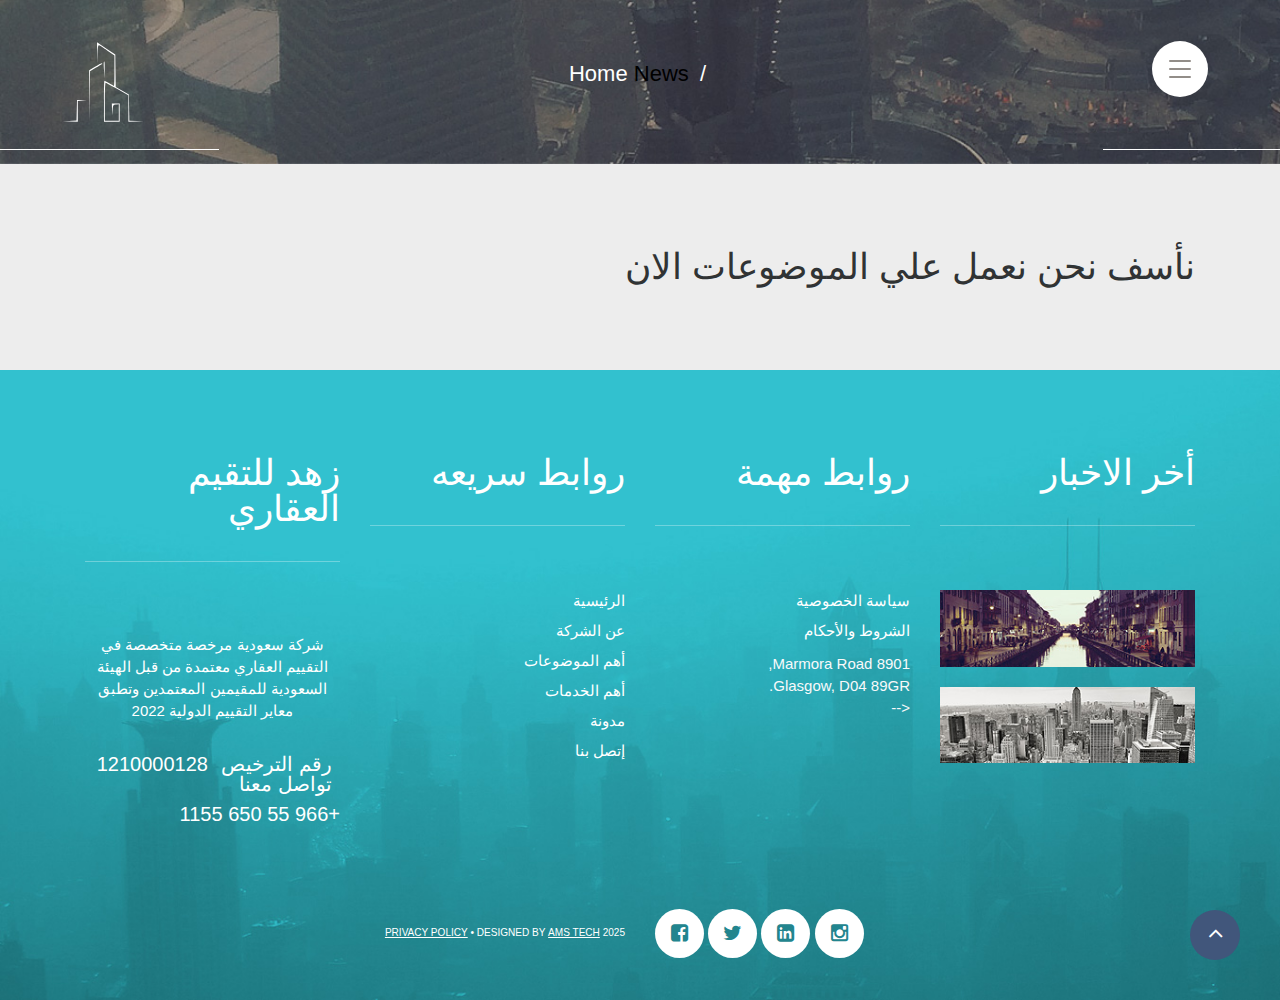
<file: news.html>
<!DOCTYPE html>
<html class="#{html_class}" lang="en">
  <head>
    <!-- Site Title-->
    <title>News</title>
    <meta name="format-detection" content="telephone=no">
    <meta name="viewport" content="width=device-width, height=device-height, initial-scale=1.0, maximum-scale=1.0, user-scalable=0">
    <meta http-equiv="X-UA-Compatible" content="IE=Edge">
    <meta charset="utf-8">
    <link rel="icon" href="./img/logalast - Copy.png" type="image/x-icon">
    <!-- Stylesheets-->
    <link rel="stylesheet" type="text/css" href="#{fonts}">
    <link rel="stylesheet" href="css/bootstrap.css">
    <link rel="stylesheet" href="css/style.css">
		<!--[if lt IE 10]>
    <div style="background: #212121; padding: 10px 0; box-shadow: 3px 3px 5px 0 rgba(0,0,0,.3); clear: both; text-align:center; position: relative; z-index:1;"><a href="http://windows.microsoft.com/en-US/internet-explorer/"><img src="images/ie8-panel/warning_bar_0000_us.jpg" border="0" height="42" width="820" alt="You are using an outdated browser. For a faster, safer browsing experience, upgrade for free today."></a></div>
    <script src="js/html5shiv.min.js"></script>
		<![endif]-->
  </head>
  <body>
    <!-- Page-->
    <div class="page text-center">
      <!-- Page Header-->
      <header class="page-header">
        <!-- RD Navbar-->
     <div class="rd-navbar-wrap">
          <nav class="rd-navbar rd-navbar-bordered" data-layout="rd-navbar-fixed" data-md-layout="rd-navbar-fixed" data-lg-layout="rd-navbar-static" data-lg-device-layout="rd-navbar-fixed" data-xl-layout="rd-navbar-static" data-xl-device-layout="rd-navbar-static" data-lg-stick-up-offset="80px" data-xl-stick-up-offset="50px" data-stick-up="true" data-md-stick-up="true" data-lg-stick-up="true" data-xl-stick-up="true" data-stick-up-clone="true">
            <div class="rd-navbar-inner">
              <!-- RD Navbar Panel-->
              <div class="rd-navbar-panel">
                <!-- RD Navbar Toggle-->
                <div class="rd-navbar-toggle-outer">
                  <button class="rd-navbar-toggle" data-rd-navbar-toggle=".rd-navbar-nav-wrap, .rd-navbar-toggle-outer"><span></span></button>
                </div>
                <!-- RD Navbar Brand -->
                <div class="rd-navbar-brand"><a href="./"> 
                  <svg xmlns="http://www.w3.org/2000/svg" version="1.0" class="logo-desktop " width="70.000000pt" height="70.000000pt" viewBox="0 0 107.000000 103.000000" preserveAspectRatio="xMidYMid meet" style="fill: currentColor;    color: #fff;">
                  <g transform="translate(0.000000,103.000000) scale(0.100000,-0.100000)" fill="#fff" stroke="none">
                  <path d="M472 878 l2 -123 3 108 c3 90 6 108 18 103 8 -3 51 -30 95 -61 l80 -57 0 -174 c0 -96 -2 -174 -5 -174 -2 0 -27 14 -55 30 -28 16 -53 30 -55 30 -3 0 -5 -106 -5 -235 l0 -235 90 0 90 0 0 105 0 105 -45 0 -45 0 2 -67 1 -68 6 60 c6 59 7 60 39 63 l32 3 0 -95 0 -96 -80 0 -80 0 0 221 c0 126 4 219 9 217 5 -1 66 -34 135 -73 l125 -70 1 -152 0 -153 88 2 87 2 -82 3 -82 4 -3 151 -3 150 -75 43 -75 43 -3 186 -2 186 -105 70 -105 70 2 -122z"/>
                  <path d="M548 773 c-2 -5 0 -48 3 -98 l5 -90 2 98 c2 87 -1 111 -10 90z"/>
                  <path d="M448 719 l-68 -40 2 -297 3 -297 2 292 3 292 70 42 c39 23 70 43 70 45 0 10 -20 1 -82 -37z"/>
                  <path d="M238 223 l-3 -118 -80 -6 -80 -5 88 -2 87 -2 0 119 0 120 53 4 52 3 -57 2 -57 2 -3 -117z"/>
                  </g>
                  </svg><img class="logo-stuck" src="./img/logalast.png" alt="" width="148" height="47"/><img class="logo-fixed" src="img/logalast.png" alt="" width="109" height="25"/></a></div>
              </div>
              <div class="rd-navbar-nav-wrap">
                <!-- RD Navbar Nav-->
                <ul class="rd-navbar-nav">
                  <li><a href="./">الرئيسية</a></li>
                  <li><a href="about.html">عن الشركة</a></li>
                  <li class="active"><a href="news.html">أهم الموضوعات</a></li>
                  <li><a href="portfolio_list.html">أهم الخدمات</a>

                  </li>
                  <li><a href="blog.html">مدونة</a></li>
                  <li><a href="contacts.html">إتصل بنا</a></li>
                </ul>
              </div>
            </div>
          </nav>
        </div>
      </header>
      <!-- Page Content-->
      <main class="page-content">
        <section class="light-context section-58" style="background-image: url(images/header-01.jpg); background-size: cover;">
          <div class="container">
            <ol class="breadcrumb">
              <li><a href="./">Home</a></li>
              <li class="active">News</li>
            </ol>
          </div>
        </section>

        <!-- RD Parallax-->
       <!-- <section class="light-context parallax-container" data-parallax-img="images/news-01.jpg">
         <div class="parallax-content">
            <div class="container text-lg-left section-85 section-xxl-top-182 section-xxl-bottom-164">
              <h4 class="heading-divider">Latest news</h4>
              <div class="row row-80">
                <div class="col-lg-4 col-md-6 post-news"><img class="center-block img-responsive" alt="" width="370" height="326" src="images/news-02.jpg">
                  <time class="h6 text-medium post-news-time" datetime="2016-06-06">23/10/2015</time>
                  <h6 class="text-medium"><a href="blog_single_post.html">Berlin’s Housing Problems Boil Over.</a></h6>
                  <p>When a German property developer tried to hold a meet-and-greet barbecue for neighbors of its new 68-unit condominium in August, protesters flooded the site, waving signs and dumping piles of garbage before police clad in bulletproof vests halted further unrest.</p><a class="btn btn-primary" href="blog_single_post.html">More</a>
                </div>
                <div class="col-lg-4 col-md-6"><img class="center-block img-responsive" alt="" width="370" height="326" src="images/news-03.jpg">
                  <time class="h6 text-medium post-news-time" datetime="2016-06-06">26/10/2015</time>
                  <h6 class="text-medium"><a href="blog_single_post.html">Don’t gamble with real estate.</a></h6>
                  <p>Too often, the real estate market shifts. For one part of the year, home sellers can find quick opportunities to sell their home for the most value. Other parts of the year, buyers can grab local deals in their market with discount.</p><a class="btn btn-primary" href="blog_single_post.html">More</a>
                </div>
                <div class="col-lg-4 col-md-8"><img class="center-block img-responsive" alt="" width="370" height="326" src="images/news-04.jpg">
                  <time class="h6 text-medium post-news-time" datetime="2016-06-06">27/10/2015</time>
                  <h6 class="text-medium"><a href="blog_single_post.html">Inventory of homes on the market.</a></h6>
                  <p>In this chart, you can see the current inventory level of the housing market to date. On the vertical axis, you can see how many home are for sale while on the horizontal axis, you can see the shift in the market over time.</p><a class="btn btn-primary" href="blog_single_post.html">More</a>
                </div>
              </div>
            </div>
          </div> 
        </section>  -->
        <!-- RD Parallax-->
        <!-- <section class="light-context text-md-left parallax-container" data-parallax-img="images/about-12.jpg">
          <div class="parallax-content">
            <div class="container section-85 section-xl-top-164 section-xl-bottom-182"><span class="icon icon fl-continuous-pin55"></span>
              <h1>The easiest way to find property</h1>
              <p class="text-light big">Just call to our office or contact the agent you like via email or his/her social profile <br class='veil reveal-lg-block'> and you will get all the consultation you need.</p><a class="btn btn-lg btn-primary" href="#">learn more<span class="icon fa-long-arrow-right"></span></a>
            </div>
          </div>
        </section> -->
        <section class="section-85 section-xxl-top-182 section-xxl-bottom-164">
          <div class="container text-lg-left">
            <h4 class="">نأسف نحن نعمل علي الموضوعات الان</h4>
            <!-- <div class="row row-80">
              <div class="col-lg-6"><img class="center-block img-responsive" alt="" width="570" height="380" src="images/news-06.jpg">
                <h6 class="text-medium"><a href="blog_single_post.html">Angelina Jolie Pitt’s Childhood Home Lists for $2 Million</a></h6>
                <p class="inset-lg-right-14">A childhood home of actress Angelina Jolie Pitt is listing for $2.049 million, according to real-estate agent Richard Ellis of Ellis Sotheby’s International Realty. The four-bedroom midcentury modern measures about 4,000 square feet, and sits on roughly 2 acres on the aptly named Woods Road in the rural enclave of Snedens Landing in Rockland County, New York, according to Mr. Ellis, who is listing the property with Brandon Wagner, also of Ellis Sotheby’s. </p><a class="btn btn-primary" href="blog_single_post.html">More</a>
              </div>
              <div class="col-lg-6"><img class="center-block img-responsive" alt="" width="570" height="380" src="images/news-07.jpg">
                <h6 class="text-medium"><a href="blog_single_post.html">Moshe Silagi Sells 24-Property Portfolio for $224 Million</a></h6>
                <p class="inset-lg-right-14">An Israeli immigrant who built a vast real-estate empire after moving to the U.S. in 1976 has sold a 24-property portfolio in 12 states to a venture of Northstar Commercial Partners and ALTO Real Estate funds for $224 million. Moshe Silagi, 69 years old, said he is greatly reducing his property holdings as part of his plan to “be debt free and enjoy life.” He also made big portfolio sales in 1998 and 2007 and estimates that over his career he has sold $1 billion worth of property. </p><a class="btn btn-primary" href="blog_single_post.html">More</a>
              </div>
            </div> -->
          </div>
        </section> 
        <!-- RD Parallax-->
        <!-- <section class="light-context parallax-container" data-parallax-img="images/news-08.jpg">
          <div class="parallax-content">
            <div class="container section-85 section-xxl-250">
              <div class="row row-80">
                <div class="post-event col-lg-4 col-md-6">
                  <time class="post-event-time" datetime="2016-06-06"><span class='h2 reveal-block'><span class='big'>17</span><sup>/10</sup></span></time>
                  <h4 class="heading-divider"><a href="blog_single_post.html">The market as a whole</a></h4>
                  <p>It’s important to note that you should compare both the price values of homes and the inventory level of the real estate market together. Typically, as the inventory decreases, home prices go up. As the inventory increases, home prices decrease. Using both charts will give you a better picture of the national market and lead you to make better decisions.</p><a class="btn btn-primary" href="blog_single_post.html">More</a>
                </div>
                <div class="post-event col-lg-4 col-md-6">
                  <time class="post-event-time" datetime="2016-06-06"><span class='h2 reveal-block'><span class='big'>19</span><sup>/10</sup></span></time>
                  <h4 class="heading-divider"><a href="blog_single_post.html">Impact - the heart of business</a></h4>
                  <p>Thousands of people dream of having their own business and even more so be a successful entrepreneur. But what does it take to achieve success in the business industry? One of the most successful entrepreneurs featured at the Forbes website, Wendy Lipton - Dibner said that &quot;the success of your business would solely depend on you.</p><a class="btn btn-primary" href="blog_single_post.html">More</a>
                </div>
                <div class="post-event col-lg-4 col-md-8">
                  <time class="post-event-time" datetime="2016-06-06"><span class='h2 reveal-block'><span class='big'>21</span><sup>/10</sup></span></time>
                  <h4 class="heading-divider"><a href="blog_single_post.html">Proper color solutions for the office</a></h4>
                  <p>When it comes to remodeling an office, one of the most important aspects is painting. Any shade of paint can change the complete look of a room as a color has an ability to change a drab and boring room into a stunning one. Many people prefer to paint their homes in serene colors as it relaxes the mind.</p><a class="btn btn-primary" href="blog_single_post.html">More</a>
                </div>
              </div>
            </div>
          </div>
        </section> -->
      </main>
      <!-- Page Footer-->
      <!-- RD Parallax-->
      <footer class="page-footer light-context" style="background-image: url(images/footer-01.jpg); background-size: cover;">
        <section class="container text-md-right section-85 section-xxl-bottom-164">
          <div class="row row-50">
             <div class="col-lg-3 col-md-6">
              <h4 class="heading-divider">زهد للتقيم العقاري</h4>
              <p class="py-2 text-center">شركة سعودية مرخصة متخصصة في التقييم العقاري معتمدة من قبل الهيئة السعودية للمقيمين المعتمدين وتطبق معاير التقييم الدولية 2022

                </p>
              <h6 class="mt-4"><span class="d-inline px-2"> رقم الترخيص </span>1210000128</h6>
              <h6><span class="d-inline px-2">تواصل معنا</span><a href="callto:#">+966 55 650 1155</a></h6>
            </div>
            <div class="col-lg-3 col-md-6">
              
              <h4 class="heading-divider">روابط سريعه</h4>
              <ul class="list ">
                <li><a href="index.html">الرئيسية</a></li>
                <li><a href="about.html">عن الشركة</a></li>
                <li><a href="news.html">أهم الموضوعات</a></li>
                <li><a href="portfolio_list.html">أهم الخدمات</a></li>
                <li><a href="blog.html">مدونة</a></li>
                <li><a href="contacts.html">إتصل بنا</a></li>
               
              </ul>
            </div>
            <div class="col-lg-3 col-md-6">
              <h4 class="heading-divider">روابط مهمة</h4>
              <address class="text-light ">
                <ul class="list">
                <!-- <li><a href="index.html">Our Mission</a></li> -->
                <li><a href="privacy.html">سياسة الخصوصية</a></li>
                <li><a href="index.html">الشروط والأحكام</a></li>
                <!-- <li><a href="index.html">Contact Us</a></li> -->
                
               
              </ul>
                <!-- <p>9870 St Vincent Place, <br>Glasgow, DC 45 Fr 45.</p>
                <p>9863 - 9867 Mill Road, <br>Cambridge, MG09 99HT</p>
                <p>8901 Marmora Road, <br>Glasgow, D04 89GR.</p> -->
                <p>8901 Marmora Road, <br>Glasgow, D04 89GR.</p> -->
              </address>
            </div>
           
           
            <div class="col-lg-3 col-md-6">
              <h4 class="heading-divider">أخر الاخبار</h4>
              <a class="thumbnail-variant-3" href="blog.html">
                <img class="img-responsive" alt="" width="270" height="81" src="images/footer-02.jpg"></a>
                <a class="thumbnail-variant-3" href="blog.html">
                  <img class="img-responsive" alt="" width="270" height="81" src="images/footer-03.jpg"></a>
            </div>
            
            
          </div>
        </section>
        <section>
          <div class="container">
            <div class="row row-30 align-items-center flex-lg-row-reverse">
              <div class="col-lg-6 text-lg-left">
                <ul class="list-inline">
                  <li><a class="icon icon-sm icon-circle icon-white fa-facebook-square" href="https://x.com/zuhd_evaluation"></a></li>
                  <!-- <li><a class="icon icon-sm icon-circle icon-white fa-google-plus-square" href="https://x.com/zuhd_evaluation"></a></li> -->
                  <li><a class="icon icon-sm icon-circle icon-white fa-twitter" href="https://x.com/zuhd_evaluation"></a></li>
                  <!-- <li><a class="icon icon-sm icon-circle icon-white fa-pinterest" href="https://x.com/zuhd_evaluation"></a></li> -->
                  <li><a class="icon icon-sm icon-circle icon-white fa-linkedin-square" href="https://x.com/zuhd_evaluation"></a></li>
                  <li><a class="icon icon-sm icon-circle icon-white fa-instagram" href="https://x.com/zuhd_evaluation"></a></li>
                </ul>
              </div>
              <div class="col-lg-6 text-lg-left">
                <p class="p extra-small text-uppercase"> Designed By <a style="text-decoration: underline;" href="https://www.linkedin.com/company/amstechegyptt/">AMS Tech</a> 2025 <span id='copyright-year'></span> • <a style="text-decoration: underline;" href='privacy.html'>Privacy Policy</a></p>
              </div>
            </div>
          </div>
        </section>
      </footer>
    </div>
    <!-- Global Mailform Output-->
    <div class="snackbars" id="form-output-global"></div>
    <!-- Java script-->
    <script src="js/core.min.js"></script>
    <script src="js/script.js"></script>
  </body>
</html>
</file>
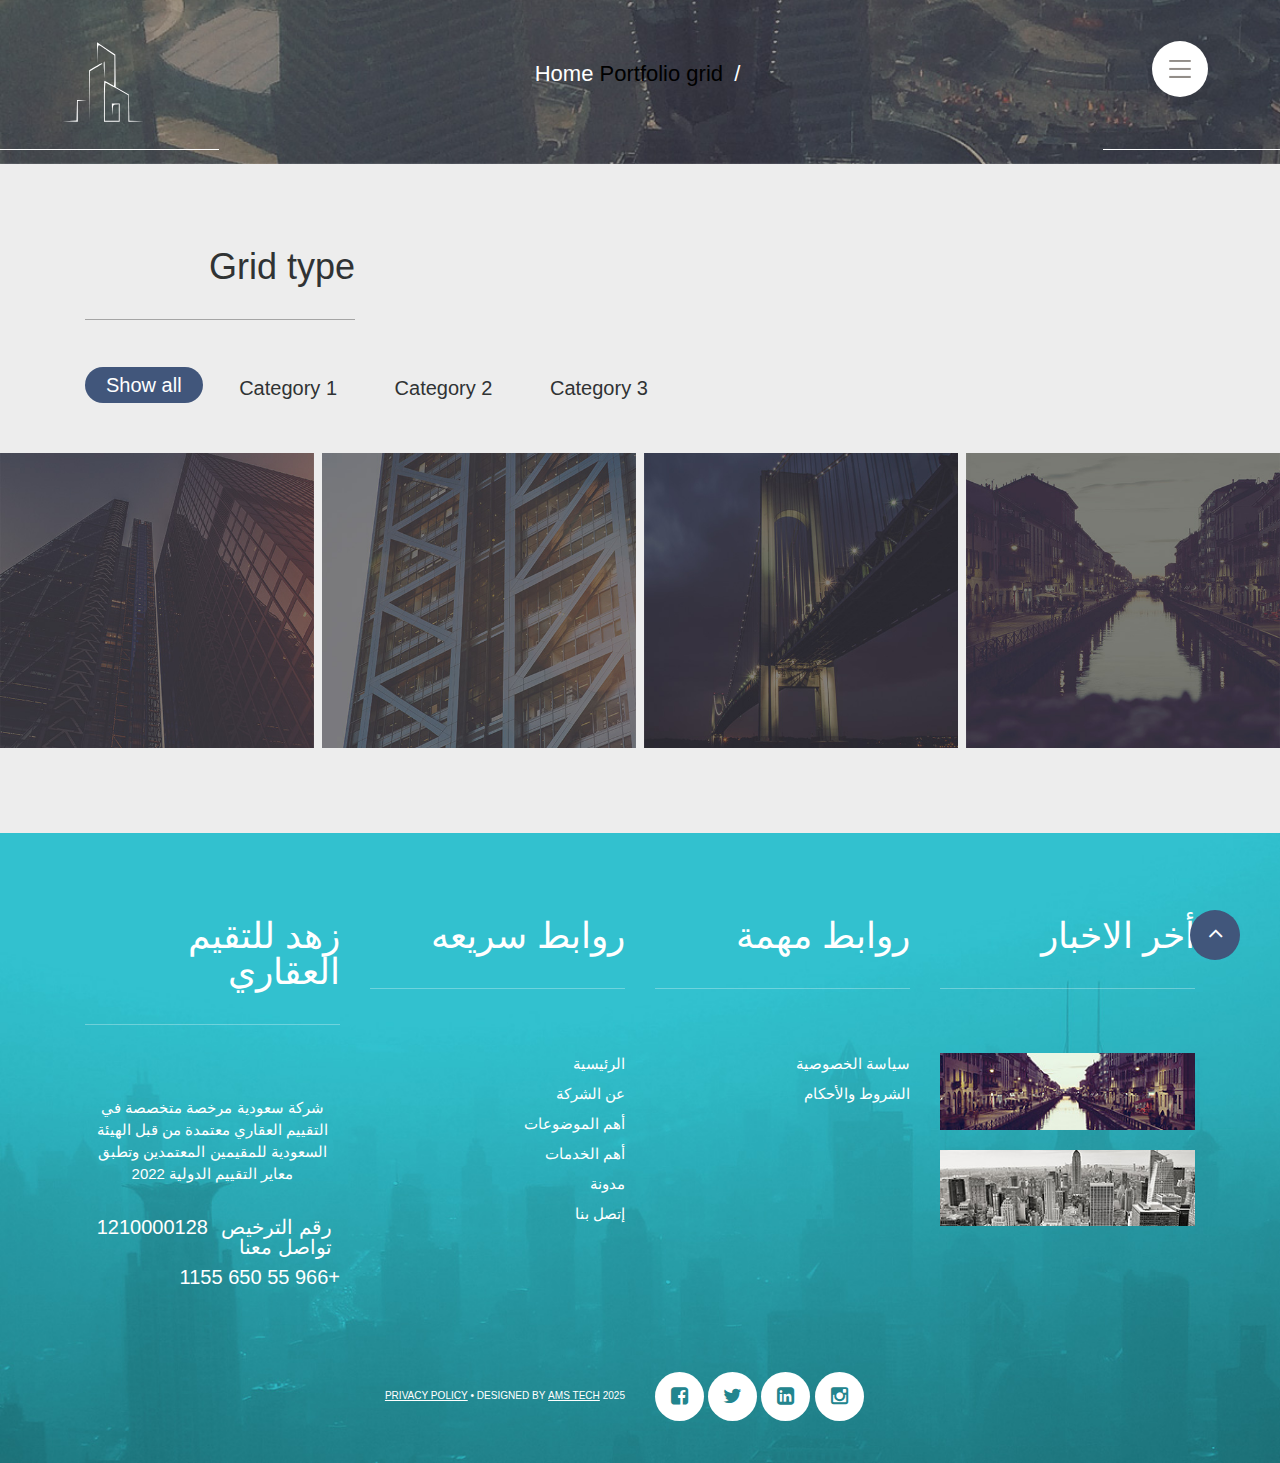
<file: portfolio_grid.html>
<!DOCTYPE html>
<html class="#{html_class}" lang="en">
  <head>
    <!-- Site Title-->
    <title>Portfolio grid</title>
    <meta name="format-detection" content="telephone=no">
    <meta name="viewport" content="width=device-width, height=device-height, initial-scale=1.0, maximum-scale=1.0, user-scalable=0">
    <meta http-equiv="X-UA-Compatible" content="IE=Edge">
    <meta charset="utf-8">
    <link rel="icon" href="./img/logalast - Copy.png" type="image/x-icon">
    <!-- Stylesheets-->
    <link rel="stylesheet" type="text/css" href="#{fonts}">
    <link rel="stylesheet" href="css/bootstrap.css">
    <link rel="stylesheet" href="css/style.css">
		<!--[if lt IE 10]>
    <div style="background: #212121; padding: 10px 0; box-shadow: 3px 3px 5px 0 rgba(0,0,0,.3); clear: both; text-align:center; position: relative; z-index:1;"><a href="http://windows.microsoft.com/en-US/internet-explorer/"><img src="images/ie8-panel/warning_bar_0000_us.jpg" border="0" height="42" width="820" alt="You are using an outdated browser. For a faster, safer browsing experience, upgrade for free today."></a></div>
    <script src="js/html5shiv.min.js"></script>
		<![endif]-->
  </head>
  <body>
    <!-- Page-->
    <div class="page text-center">
      <!-- Page Header-->
      <header class="page-header">
        <!-- RD Navbar-->
        <div class="rd-navbar-wrap">
          <nav class="rd-navbar rd-navbar-bordered" data-layout="rd-navbar-fixed" data-md-layout="rd-navbar-fixed" data-lg-layout="rd-navbar-static" data-lg-device-layout="rd-navbar-fixed" data-xl-layout="rd-navbar-static" data-xl-device-layout="rd-navbar-static" data-lg-stick-up-offset="80px" data-xl-stick-up-offset="50px" data-stick-up="true" data-md-stick-up="true" data-lg-stick-up="true" data-xl-stick-up="true" data-stick-up-clone="true">
            <div class="rd-navbar-inner">
              <!-- RD Navbar Panel-->
              <div class="rd-navbar-panel">
                <!-- RD Navbar Toggle-->
                <div class="rd-navbar-toggle-outer">
                  <button class="rd-navbar-toggle" data-rd-navbar-toggle=".rd-navbar-nav-wrap, .rd-navbar-toggle-outer"><span></span></button>
                </div>
                <!-- RD Navbar Brand -->
                <div class="rd-navbar-brand"><a href="./"> 
                  <svg xmlns="http://www.w3.org/2000/svg" version="1.0" class="logo-desktop " width="70.000000pt" height="70.000000pt" viewBox="0 0 107.000000 103.000000" preserveAspectRatio="xMidYMid meet" style="fill: currentColor;    color: #fff;">
                  <g transform="translate(0.000000,103.000000) scale(0.100000,-0.100000)" fill="#fff" stroke="none">
                  <path d="M472 878 l2 -123 3 108 c3 90 6 108 18 103 8 -3 51 -30 95 -61 l80 -57 0 -174 c0 -96 -2 -174 -5 -174 -2 0 -27 14 -55 30 -28 16 -53 30 -55 30 -3 0 -5 -106 -5 -235 l0 -235 90 0 90 0 0 105 0 105 -45 0 -45 0 2 -67 1 -68 6 60 c6 59 7 60 39 63 l32 3 0 -95 0 -96 -80 0 -80 0 0 221 c0 126 4 219 9 217 5 -1 66 -34 135 -73 l125 -70 1 -152 0 -153 88 2 87 2 -82 3 -82 4 -3 151 -3 150 -75 43 -75 43 -3 186 -2 186 -105 70 -105 70 2 -122z"/>
                  <path d="M548 773 c-2 -5 0 -48 3 -98 l5 -90 2 98 c2 87 -1 111 -10 90z"/>
                  <path d="M448 719 l-68 -40 2 -297 3 -297 2 292 3 292 70 42 c39 23 70 43 70 45 0 10 -20 1 -82 -37z"/>
                  <path d="M238 223 l-3 -118 -80 -6 -80 -5 88 -2 87 -2 0 119 0 120 53 4 52 3 -57 2 -57 2 -3 -117z"/>
                  </g>
                  </svg><img class="logo-stuck" src="./img/logalast.png" alt="" width="148" height="47"/><img class="logo-fixed" src="img/logalast.png" alt="" width="109" height="25"/></a></div>
              </div>
              <div class="rd-navbar-nav-wrap">
                <!-- RD Navbar Nav-->
                <ul class="rd-navbar-nav">
                  <li class="active"><a href="./">الرئيسية</a></li>
                  <li><a href="about.html">عن الشركة</a></li>
                  <li><a href="news.html">أهم الموضوعات</a></li>
                  <li><a href="portfolio_list.html">أهم الخدمات</a>

                  </li>
                  <li><a href="blog.html">مدونة</a></li>
                  <li><a href="contacts.html">إتصل بنا</a></li>
                </ul>
              </div>
            </div>
          </nav>
        </div>
      </header>
      <!-- Page Content-->
      <main class="page-content">
        <section class="light-context section-58" style="background-image: url(images/header-01.jpg); background-size: cover;">
          <div class="container">
            <ol class="breadcrumb">
              <li><a href="./">Home</a></li>
              <li class="active">Portfolio grid</li>
            </ol>
          </div>
        </section>
        <section class="section-85 section-xxl-top-182 section-xxl-bottom-164">
          <div class="container text-left">
            <h4 class="heading-divider">Grid type</h4>
            <!-- Isotope filters-->
            <ul class="isotope-filters h6">
              <li><a class="active" data-isotope-filter="*" data-isotope-group="gallery">Show all</a></li>
              <li><a data-isotope-filter="type-1" data-isotope-group="gallery">Category 1</a></li>
              <li><a data-isotope-filter="type-2" data-isotope-group="gallery">Category 2</a></li>
              <li><a data-isotope-filter="type-3" data-isotope-group="gallery">Category 3</a></li>
            </ul>
          </div>
          <!-- Isotope-->
          <div class="isotope-layout-1">
            <div class="row isotope" data-isotope-layout="fitRows" data-isotope-group="gallery">
              <div class="col-12 col-md-6 col-xl-3 isotope-item" data-filter="type-1">
                <div class="thumbnail-variant-1"><img class="img-responsive" alt="" width="506" height="475" src="images/portfolio-01.jpg">
                  <div class="caption">
                    <h5><a href="#">Find a Home</a></h5>
                    <p>We can show you any home anytime<br> that is convenient to you.</p>
                  </div>
                </div>
              </div>
              <div class="col-12 col-md-6 col-xl-3 isotope-item" data-filter="type-2">
                <div class="thumbnail-variant-1"><img class="img-responsive" alt="" width="506" height="475" src="images/portfolio-02.jpg">
                  <div class="caption">
                    <h5><a href="#">Find a Home</a></h5>
                    <p>We can show you any home anytime<br> that is convenient to you.</p>
                  </div>
                </div>
              </div>
              <div class="col-12 col-md-6 col-xl-3 isotope-item" data-filter="type-3">
                <div class="thumbnail-variant-1"><img class="img-responsive" alt="" width="506" height="475" src="images/portfolio-03.jpg">
                  <div class="caption">
                    <h5><a href="#">Find a Home</a></h5>
                    <p>We can show you any home anytime<br> that is convenient to you.</p>
                  </div>
                </div>
              </div>
              <div class="col-12 col-md-6 col-xl-3 isotope-item" data-filter="type-2">
                <div class="thumbnail-variant-1"><img class="img-responsive" alt="" width="506" height="475" src="images/portfolio-04.jpg">
                  <div class="caption">
                    <h5><a href="#">Find a Home</a></h5>
                    <p>We can show you any home anytime<br> that is convenient to you.</p>
                  </div>
                </div>
              </div>
            </div>
          </div>
        </section>
      </main>
      <!-- Page Footer-->
      <!-- RD Parallax-->
      <footer class="page-footer light-context" style="background-image: url(images/footer-01.jpg); background-size: cover;">
        <section class="container text-md-left section-85 section-xxl-bottom-164">
          <div class="row row-50">
             <div class="col-lg-3 col-md-6">
              <h4 class="heading-divider">زهد للتقيم العقاري</h4>
              <p class="py-2 text-center">شركة سعودية مرخصة متخصصة في التقييم العقاري معتمدة من قبل الهيئة السعودية للمقيمين المعتمدين وتطبق معاير التقييم الدولية 2022

                </p>
              <h6 class="mt-4"><span class="d-inline px-2"> رقم الترخيص </span>1210000128</h6>
              <h6><span class="d-inline px-2">تواصل معنا</span><a href="callto:#">+966 55 650 1155</a></h6>
            </div>
            <div class="col-lg-3 col-md-6">
              
              <h4 class="heading-divider">روابط سريعه</h4>
              <ul class="list ">
                <li><a href="index.html">الرئيسية</a></li>
                <li><a href="about.html">عن الشركة</a></li>
                <li><a href="news.html">أهم الموضوعات</a></li>
                <li><a href="portfolio_list.html">أهم الخدمات</a></li>
                <li><a href="blog.html">مدونة</a></li>
                <li><a href="contacts.html">إتصل بنا</a></li>
               
              </ul>
            </div>
            <div class="col-lg-3 col-md-6">
              <h4 class="heading-divider">روابط مهمة</h4>
              <address class="text-light ">
                <ul class="list">
                <!-- <li><a href="index.html">Our Mission</a></li> -->
                <li><a href="privacy.html">سياسة الخصوصية</a></li>
                <li><a href="index.html">الشروط والأحكام</a></li>
                <!-- <li><a href="index.html">Contact Us</a></li> -->
                
               
              </ul>
                <!-- <p>9870 St Vincent Place, <br>Glasgow, DC 45 Fr 45.</p>
                <p>9863 - 9867 Mill Road, <br>Cambridge, MG09 99HT</p>
                <p>8901 Marmora Road, <br>Glasgow, D04 89GR.</p> -->
              </address>
            </div>
           
            <div class="col-lg-3 col-md-6">
              <h4 class="heading-divider">أخر الاخبار</h4>
              <a class="thumbnail-variant-3" href="blog.html">
                <img class="img-responsive" alt="" width="270" height="81" src="images/footer-02.jpg"></a>
                <a class="thumbnail-variant-3" href="blog.html">
                  <img class="img-responsive" alt="" width="270" height="81" src="images/footer-03.jpg"></a>
            </div>
            
          </div>
        </section>
        <section>
          <div class="container">
            <div class="row row-30 align-items-center flex-lg-row-reverse">
              <div class="col-lg-6 text-lg-left">
                <ul class="list-inline">
                  <li><a class="icon icon-sm icon-circle icon-white fa-facebook-square" href="https://x.com/zuhd_evaluation"></a></li>
                  <!-- <li><a class="icon icon-sm icon-circle icon-white fa-google-plus-square" href="https://x.com/zuhd_evaluation"></a></li> -->
                  <li><a class="icon icon-sm icon-circle icon-white fa-twitter" href="https://x.com/zuhd_evaluation"></a></li>
                  <!-- <li><a class="icon icon-sm icon-circle icon-white fa-pinterest" href="https://x.com/zuhd_evaluation"></a></li> -->
                  <li><a class="icon icon-sm icon-circle icon-white fa-linkedin-square" href="https://x.com/zuhd_evaluation"></a></li>
                  <li><a class="icon icon-sm icon-circle icon-white fa-instagram" href="https://x.com/zuhd_evaluation"></a></li>
                </ul>
              </div>
              <div class="col-lg-6 text-lg-left">
                <p class="p extra-small text-uppercase"> Designed By <a style="text-decoration: underline;" href="https://www.linkedin.com/company/amstechegyptt/">AMS Tech</a> 2025 <span id='copyright-year'></span> • <a style="text-decoration: underline;" href='privacy.html'>Privacy Policy</a></p>
              </div>
            </div>
          </div>
        </section>
      </footer>
    </div>
    <!-- Global Mailform Output-->
    <div class="snackbars" id="form-output-global"></div>
    <!-- Java script-->
    <script src="js/core.min.js"></script>
    <script src="js/script.js"></script>
  </body>
</html>
</file>
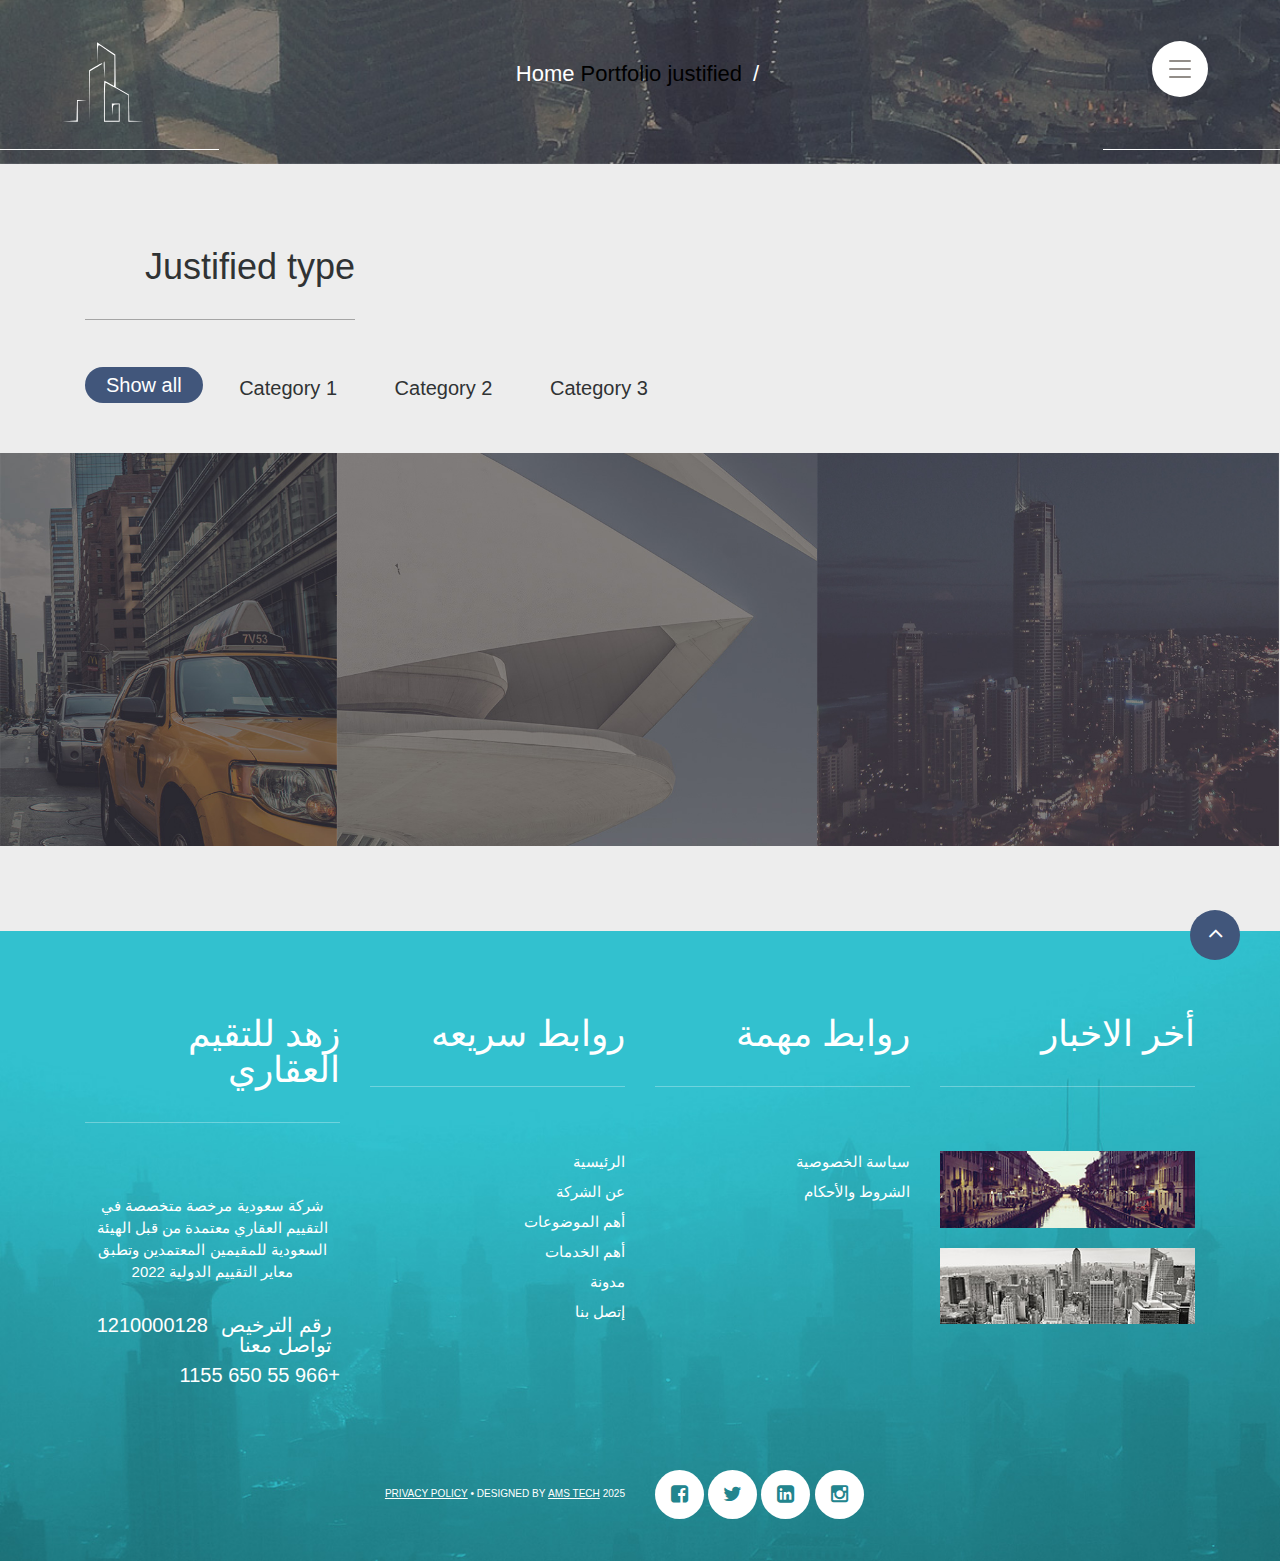
<file: portfolio_justified.html>
<!DOCTYPE html>
<html class="#{html_class}" lang="en">
  <head>
    <!-- Site Title-->
    <title>Portfolio justified</title>
    <meta name="format-detection" content="telephone=no">
    <meta name="viewport" content="width=device-width, height=device-height, initial-scale=1.0, maximum-scale=1.0, user-scalable=0">
    <meta http-equiv="X-UA-Compatible" content="IE=Edge">
    <meta charset="utf-8">
    <link rel="icon" href="./img/logalast - Copy.png" type="image/x-icon">
    <!-- Stylesheets-->
    <link rel="stylesheet" type="text/css" href="#{fonts}">
    <link rel="stylesheet" href="css/bootstrap.css">
    <link rel="stylesheet" href="css/style.css">
		<!--[if lt IE 10]>
    <div style="background: #212121; padding: 10px 0; box-shadow: 3px 3px 5px 0 rgba(0,0,0,.3); clear: both; text-align:center; position: relative; z-index:1;"><a href="http://windows.microsoft.com/en-US/internet-explorer/"><img src="images/ie8-panel/warning_bar_0000_us.jpg" border="0" height="42" width="820" alt="You are using an outdated browser. For a faster, safer browsing experience, upgrade for free today."></a></div>
    <script src="js/html5shiv.min.js"></script>
		<![endif]-->
  </head>
  <body>
    <!-- Page-->
    <div class="page text-center">
      <!-- Page Header-->
      <header class="page-header">
        <!-- RD Navbar-->
  <div class="rd-navbar-wrap">
          <nav class="rd-navbar rd-navbar-bordered" data-layout="rd-navbar-fixed" data-md-layout="rd-navbar-fixed" data-lg-layout="rd-navbar-static" data-lg-device-layout="rd-navbar-fixed" data-xl-layout="rd-navbar-static" data-xl-device-layout="rd-navbar-static" data-lg-stick-up-offset="80px" data-xl-stick-up-offset="50px" data-stick-up="true" data-md-stick-up="true" data-lg-stick-up="true" data-xl-stick-up="true" data-stick-up-clone="true">
            <div class="rd-navbar-inner">
              <!-- RD Navbar Panel-->
              <div class="rd-navbar-panel">
                <!-- RD Navbar Toggle-->
                <div class="rd-navbar-toggle-outer">
                  <button class="rd-navbar-toggle" data-rd-navbar-toggle=".rd-navbar-nav-wrap, .rd-navbar-toggle-outer"><span></span></button>
                </div>
                <!-- RD Navbar Brand -->
                <div class="rd-navbar-brand"><a href="./"> 
                  <svg xmlns="http://www.w3.org/2000/svg" version="1.0" class="logo-desktop " width="70.000000pt" height="70.000000pt" viewBox="0 0 107.000000 103.000000" preserveAspectRatio="xMidYMid meet" style="fill: currentColor;    color: #fff;">
                  <g transform="translate(0.000000,103.000000) scale(0.100000,-0.100000)" fill="#fff" stroke="none">
                  <path d="M472 878 l2 -123 3 108 c3 90 6 108 18 103 8 -3 51 -30 95 -61 l80 -57 0 -174 c0 -96 -2 -174 -5 -174 -2 0 -27 14 -55 30 -28 16 -53 30 -55 30 -3 0 -5 -106 -5 -235 l0 -235 90 0 90 0 0 105 0 105 -45 0 -45 0 2 -67 1 -68 6 60 c6 59 7 60 39 63 l32 3 0 -95 0 -96 -80 0 -80 0 0 221 c0 126 4 219 9 217 5 -1 66 -34 135 -73 l125 -70 1 -152 0 -153 88 2 87 2 -82 3 -82 4 -3 151 -3 150 -75 43 -75 43 -3 186 -2 186 -105 70 -105 70 2 -122z"/>
                  <path d="M548 773 c-2 -5 0 -48 3 -98 l5 -90 2 98 c2 87 -1 111 -10 90z"/>
                  <path d="M448 719 l-68 -40 2 -297 3 -297 2 292 3 292 70 42 c39 23 70 43 70 45 0 10 -20 1 -82 -37z"/>
                  <path d="M238 223 l-3 -118 -80 -6 -80 -5 88 -2 87 -2 0 119 0 120 53 4 52 3 -57 2 -57 2 -3 -117z"/>
                  </g>
                  </svg><img class="logo-stuck" src="./img/logalast.png" alt="" width="148" height="47"/><img class="logo-fixed" src="img/logalast.png" alt="" width="109" height="25"/></a></div>
              </div>
              <div class="rd-navbar-nav-wrap">
                <!-- RD Navbar Nav-->
                <ul class="rd-navbar-nav">
                  <li class="active"><a href="./">الرئيسية</a></li>
                  <li><a href="about.html">عن الشركة</a></li>
                  <li><a href="news.html">أهم الموضوعات</a></li>
                  <li><a href="portfolio_list.html">أهم الخدمات</a>

                  </li>
                  <li><a href="blog.html">مدونة</a></li>
                  <li><a href="contacts.html">إتصل بنا</a></li>
                </ul>
              </div>
            </div>
          </nav>
        </div>
      </header>
      <!-- Page Content-->
      <main class="page-content">
        <section class="light-context section-58" style="background-image: url(images/header-01.jpg); background-size: cover;">
          <div class="container">
            <ol class="breadcrumb">
              <li><a href="./">Home</a></li>
              <li class="active">Portfolio justified</li>
            </ol>
          </div>
        </section>
        <section class="section-85 section-xxl-top-182 section-xxl-bottom-164">
          <div class="container text-left">
            <h4 class="heading-divider">Justified type</h4>
            <!-- Isotope filters-->
            <ul class="isotope-filters h6">
              <li><a class="active" data-isotope-filter="*" data-isotope-group="gallery">Show all</a></li>
              <li><a data-isotope-filter="type-1" data-isotope-group="gallery">Category 1</a></li>
              <li><a data-isotope-filter="type-2" data-isotope-group="gallery">Category 2</a></li>
              <li><a data-isotope-filter="type-3" data-isotope-group="gallery">Category 3</a></li>
            </ul>
          </div>
          <!-- Isotope-->
          <div>
            <div class="isotope isotope-layout-2" data-isotope-layout="fitRows" data-isotope-group="gallery">
              <div class="col- isotope-small-item isotope-item" data-filter="type-1">
                <div class="thumbnail-variant-2"><img class="img-responsive" alt="" src="images/portfolio-09.jpg" width="540" height="629">
                  <div class="caption">
                    <p><a href="#">We can show you any home anytime<br class='veil reveal-md-block'> that is convenient to you.</a></p>
                  </div>
                </div>
              </div>
              <div class="col- isotope-xbig-item isotope-item" data-filter="type-3">
                <div class="thumbnail-variant-2"><img class="img-responsive" alt="" src="images/portfolio-10.jpg" width="770" height="629">
                  <div class="caption">
                    <p><a href="#">We can show you any home anytime<br class='veil reveal-md-block'> that is convenient to you.</a></p>
                  </div>
                </div>
              </div>
              <div class="col- isotope-big-item isotope-item" data-filter="type-2">
                <div class="thumbnail-variant-2"><img class="img-responsive" alt="" src="images/portfolio-11.jpg" width="770" height="629">
                  <div class="caption">
                    <p><a href="#">We can show you any home anytime<br class='veil reveal-md-block'> that is convenient to you.</a></p>
                  </div>
                </div>
              </div>
            </div>
          </div>
        </section>
      </main>
      <!-- Page Footer-->
      <!-- RD Parallax-->
      <footer class="page-footer light-context" style="background-image: url(images/footer-01.jpg); background-size: cover;">
        <section class="container text-md-left section-85 section-xxl-bottom-164">
          <div class="row row-50">
             <div class="col-lg-3 col-md-6">
              <h4 class="heading-divider">زهد للتقيم العقاري</h4>
              <p class="py-2 text-center">شركة سعودية مرخصة متخصصة في التقييم العقاري معتمدة من قبل الهيئة السعودية للمقيمين المعتمدين وتطبق معاير التقييم الدولية 2022

                </p>
              <h6 class="mt-4"><span class="d-inline px-2"> رقم الترخيص </span>1210000128</h6>
              <h6><span class="d-inline px-2">تواصل معنا</span><a href="callto:#">+966 55 650 1155</a></h6>
            </div>
            <div class="col-lg-3 col-md-6">
              
              <h4 class="heading-divider">روابط سريعه</h4>
              <ul class="list ">
                <li><a href="index.html">الرئيسية</a></li>
                <li><a href="about.html">عن الشركة</a></li>
                <li><a href="news.html">أهم الموضوعات</a></li>
                <li><a href="portfolio_list.html">أهم الخدمات</a></li>
                <li><a href="blog.html">مدونة</a></li>
                <li><a href="contacts.html">إتصل بنا</a></li>
               
              </ul>
            </div>
            <div class="col-lg-3 col-md-6">
              <h4 class="heading-divider">روابط مهمة</h4>
              <address class="text-light ">
                <ul class="list">
                <!-- <li><a href="index.html">Our Mission</a></li> -->
                <li><a href="privacy.html">سياسة الخصوصية</a></li>
                <li><a href="index.html">الشروط والأحكام</a></li>
                <!-- <li><a href="index.html">Contact Us</a></li> -->
                
               
              </ul>
                <!-- <p>9870 St Vincent Place, <br>Glasgow, DC 45 Fr 45.</p>
                <p>9863 - 9867 Mill Road, <br>Cambridge, MG09 99HT</p>
                <p>8901 Marmora Road, <br>Glasgow, D04 89GR.</p> -->
              </address>
            </div>
           
            <div class="col-lg-3 col-md-6">
              <h4 class="heading-divider">أخر الاخبار</h4>
              <a class="thumbnail-variant-3" href="blog.html">
                <img class="img-responsive" alt="" width="270" height="81" src="images/footer-02.jpg"></a>
                <a class="thumbnail-variant-3" href="blog.html">
                  <img class="img-responsive" alt="" width="270" height="81" src="images/footer-03.jpg"></a>
            </div>
            
          </div>
        </section>
        <section>
          <div class="container">
            <div class="row row-30 align-items-center flex-lg-row-reverse">
              <div class="col-lg-6 text-lg-left">
                <ul class="list-inline">
                  <li><a class="icon icon-sm icon-circle icon-white fa-facebook-square" href="https://x.com/zuhd_evaluation"></a></li>
                  <!-- <li><a class="icon icon-sm icon-circle icon-white fa-google-plus-square" href="https://x.com/zuhd_evaluation"></a></li> -->
                  <li><a class="icon icon-sm icon-circle icon-white fa-twitter" href="https://x.com/zuhd_evaluation"></a></li>
                  <!-- <li><a class="icon icon-sm icon-circle icon-white fa-pinterest" href="https://x.com/zuhd_evaluation"></a></li> -->
                  <li><a class="icon icon-sm icon-circle icon-white fa-linkedin-square" href="https://x.com/zuhd_evaluation"></a></li>
                  <li><a class="icon icon-sm icon-circle icon-white fa-instagram" href="https://x.com/zuhd_evaluation"></a></li>
                </ul>
              </div>
              <div class="col-lg-6 text-lg-left">
                <p class="p extra-small text-uppercase"> Designed By <a style="text-decoration: underline;" href="https://www.linkedin.com/company/amstechegyptt/">AMS Tech</a> 2025 <span id='copyright-year'></span> • <a style="text-decoration: underline;" href='privacy.html'>Privacy Policy</a></p>
              </div>
            </div>
          </div>
        </section>
      </footer>
    </div>
    <!-- Global Mailform Output-->
    <div class="snackbars" id="form-output-global"></div>
    <!-- Java script-->
    <script src="js/core.min.js"></script>
    <script src="js/script.js"></script>
  </body>
</html>
</file>
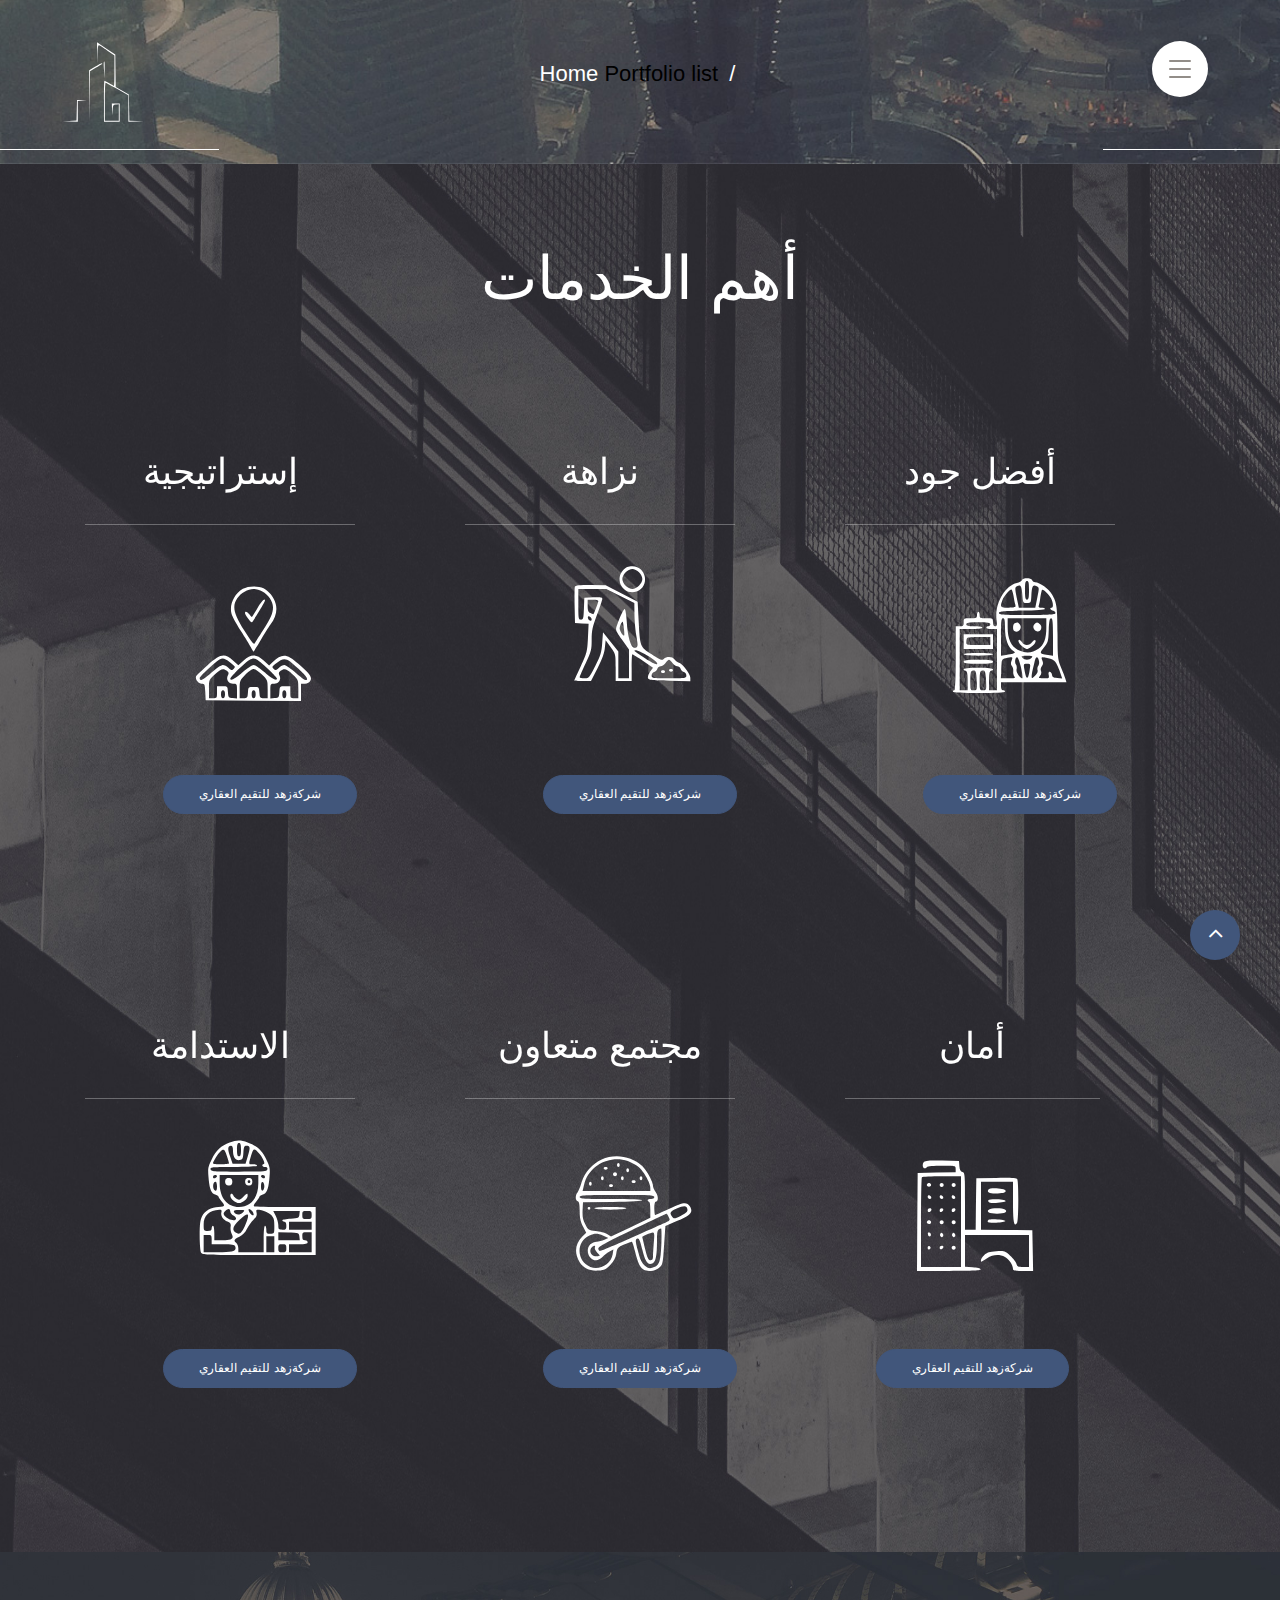
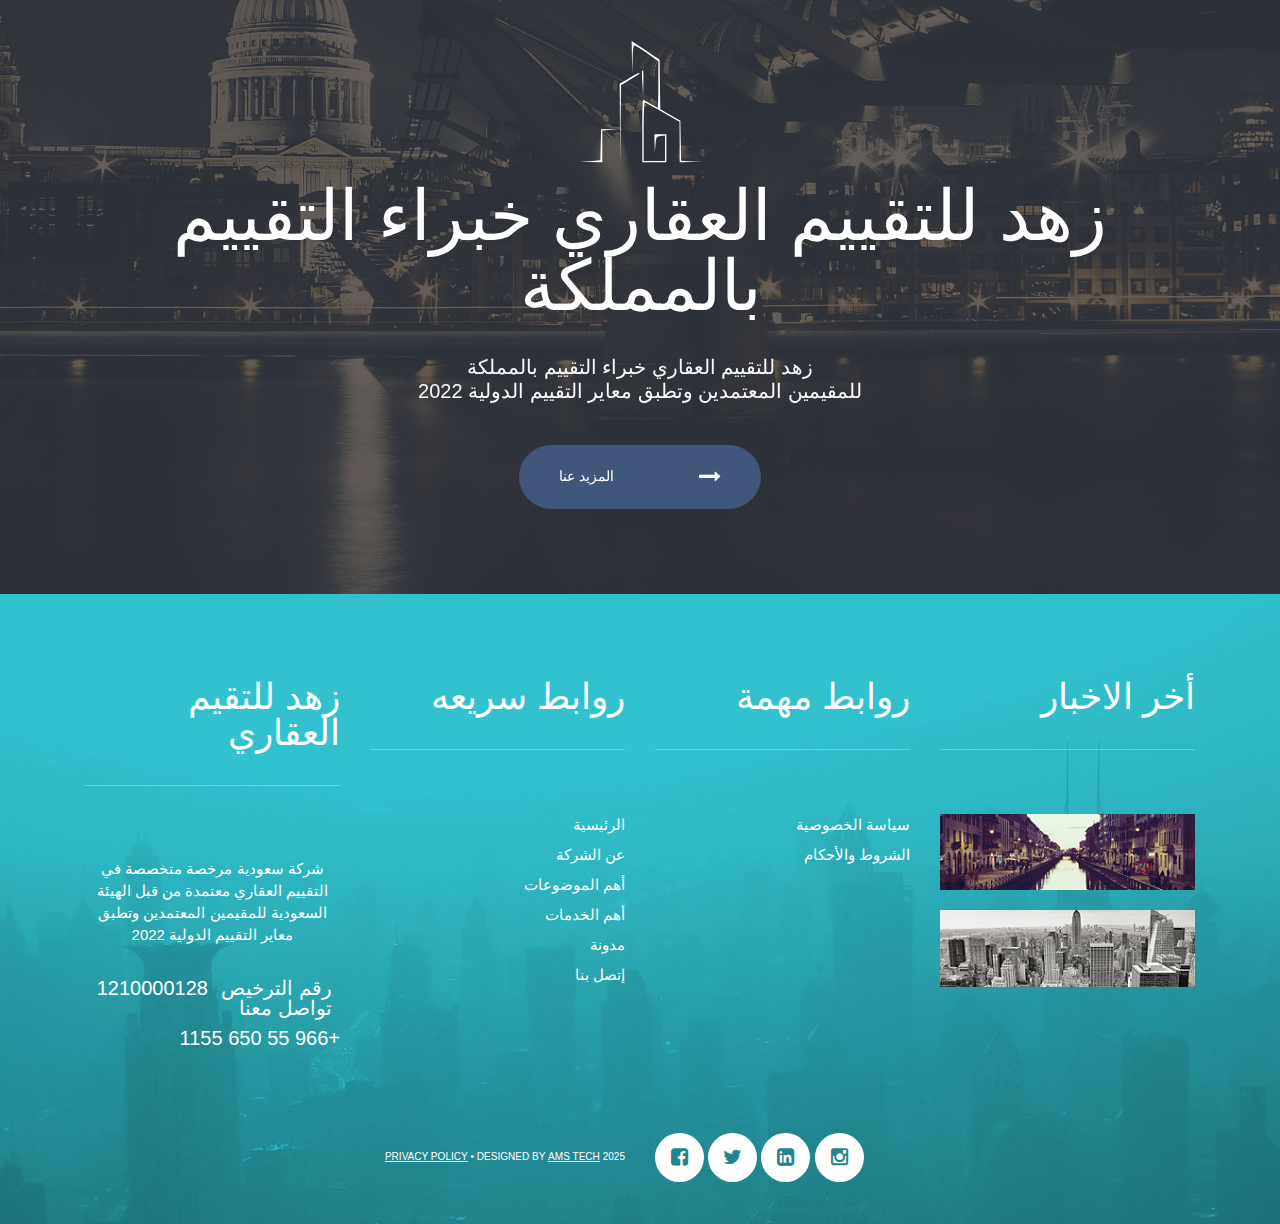
<file: portfolio_list.html>
<!DOCTYPE html>
<html class="#{html_class}" lang="en">
  <head>
    <!-- Site Title-->
    <title>Portfolio list</title>
    <meta name="format-detection" content="telephone=no">
    <meta name="viewport" content="width=device-width, height=device-height, initial-scale=1.0, maximum-scale=1.0, user-scalable=0">
    <meta http-equiv="X-UA-Compatible" content="IE=Edge">
    <meta charset="utf-8">
    <link rel="icon" href="./img/logalast - Copy.png" type="image/x-icon">
    <!-- Stylesheets-->
    <link rel="stylesheet" type="text/css" href="#{fonts}">
    <link rel="stylesheet" href="css/bootstrap.css">
    <link rel="stylesheet" href="css/style.css">
		<!--[if lt IE 10]>
    <div style="background: #212121; padding: 10px 0; box-shadow: 3px 3px 5px 0 rgba(0,0,0,.3); clear: both; text-align:center; position: relative; z-index:1;"><a href="http://windows.microsoft.com/en-US/internet-explorer/"><img src="images/ie8-panel/warning_bar_0000_us.jpg" border="0" height="42" width="820" alt="You are using an outdated browser. For a faster, safer browsing experience, upgrade for free today."></a></div>
    <script src="js/html5shiv.min.js"></script>
		<![endif]-->
  </head>
  <body>
    <!-- Page-->
    <div class="page text-center">
      <!-- Page Header-->
      <header class="page-header">
        <!-- RD Navbar-->
       <div class="rd-navbar-wrap">
          <nav class="rd-navbar rd-navbar-bordered" data-layout="rd-navbar-fixed" data-md-layout="rd-navbar-fixed" data-lg-layout="rd-navbar-static" data-lg-device-layout="rd-navbar-fixed" data-xl-layout="rd-navbar-static" data-xl-device-layout="rd-navbar-static" data-lg-stick-up-offset="80px" data-xl-stick-up-offset="50px" data-stick-up="true" data-md-stick-up="true" data-lg-stick-up="true" data-xl-stick-up="true" data-stick-up-clone="true">
            <div class="rd-navbar-inner">
              <!-- RD Navbar Panel-->
              <div class="rd-navbar-panel">
                <!-- RD Navbar Toggle-->
                <div class="rd-navbar-toggle-outer">
                  <button class="rd-navbar-toggle" data-rd-navbar-toggle=".rd-navbar-nav-wrap, .rd-navbar-toggle-outer"><span></span></button>
                </div>
                <!-- RD Navbar Brand -->
                <div class="rd-navbar-brand"><a href="./"> 
                  <svg xmlns="http://www.w3.org/2000/svg" version="1.0" class="logo-desktop " width="70.000000pt" height="70.000000pt" viewBox="0 0 107.000000 103.000000" preserveAspectRatio="xMidYMid meet" style="fill: currentColor;    color: #fff;">
                  <g transform="translate(0.000000,103.000000) scale(0.100000,-0.100000)" fill="#fff" stroke="none">
                  <path d="M472 878 l2 -123 3 108 c3 90 6 108 18 103 8 -3 51 -30 95 -61 l80 -57 0 -174 c0 -96 -2 -174 -5 -174 -2 0 -27 14 -55 30 -28 16 -53 30 -55 30 -3 0 -5 -106 -5 -235 l0 -235 90 0 90 0 0 105 0 105 -45 0 -45 0 2 -67 1 -68 6 60 c6 59 7 60 39 63 l32 3 0 -95 0 -96 -80 0 -80 0 0 221 c0 126 4 219 9 217 5 -1 66 -34 135 -73 l125 -70 1 -152 0 -153 88 2 87 2 -82 3 -82 4 -3 151 -3 150 -75 43 -75 43 -3 186 -2 186 -105 70 -105 70 2 -122z"/>
                  <path d="M548 773 c-2 -5 0 -48 3 -98 l5 -90 2 98 c2 87 -1 111 -10 90z"/>
                  <path d="M448 719 l-68 -40 2 -297 3 -297 2 292 3 292 70 42 c39 23 70 43 70 45 0 10 -20 1 -82 -37z"/>
                  <path d="M238 223 l-3 -118 -80 -6 -80 -5 88 -2 87 -2 0 119 0 120 53 4 52 3 -57 2 -57 2 -3 -117z"/>
                  </g>
                  </svg><img class="logo-stuck" src="./img/logalast.png" alt="" width="148" height="47"/><img class="logo-fixed" src="img/logalast.png" alt="" width="109" height="25"/></a></div>
              </div>
              <div class="rd-navbar-nav-wrap">
                <!-- RD Navbar Nav-->
                <ul class="rd-navbar-nav">
                  <li ><a href="./">الرئيسية</a></li>
                  <li><a href="about.html">عن الشركة</a></li>
                  <li><a href="news.html">أهم الموضوعات</a></li>
                  <li class="active"><a href="portfolio_list.html">أهم الخدمات</a></li>
                  <li><a href="blog.html">مدونة</a></li>
                  <li><a href="contacts.html">إتصل بنا</a></li>
                </ul>
              </div>
            </div>
          </nav>
        </div>
      </header>
      <!-- Page Content-->
      <main class="page-content">
        <section class="light-context section-58" style="background-image: url(images/header-01.jpg); background-size: cover;">
          <div class="container">
            <ol class="breadcrumb">
              <li><a href="./">Home</a></li>
              <li class="active">Portfolio list</li>
            </ol>
          </div>
        </section>
         <section class="light-context parallax-container" data-parallax-img="images/index-02.jpg">
          <div class="parallax-content text-center">
            <div class="container section-85 section-xxl-182">
              <h2 class=" text-center">أهم الخدمات</h2>
              <div class="row row-50">
                <div class="col-lg-4 col-md-6">
                  <div class="box box-hover text-center">
                    <h4 class="heading-divider heading-divider-light  text-center">إستراتيجية</h4>
                        <span class=" text-center">
                          <svg xmlns="http://www.w3.org/2000/svg" version="1.0" width="202.000000pt" height="165.000000pt" viewBox="0 0 202.000000 165.000000" preserveAspectRatio="xMidYMid meet">
                          <g transform="translate(0.000000,165.000000) scale(0.100000,-0.100000)" fill="#fff" stroke="none">
                          <path d="M884 1171 c-67 -41 -103 -121 -85 -187 5 -19 36 -77 69 -127 33 -51 67 -107 76 -124 9 -18 18 -33 20 -33 2 0 25 37 51 81 26 45 60 100 76 122 40 55 53 107 39 157 -12 46 -51 95 -91 115 -40 21 -117 19 -155 -4z m146 -19 c44 -22 80 -75 80 -119 0 -44 -16 -81 -76 -174 -27 -42 -54 -84 -59 -94 -9 -15 -21 -1 -79 91 -82 131 -94 184 -54 244 27 40 79 70 123 70 17 0 46 -8 65 -18z"/>
                          <path d="M994 1028 c-21 -35 -39 -65 -41 -67 -2 -3 -10 5 -19 17 -16 23 -34 29 -34 12 0 -14 41 -70 51 -70 7 0 99 151 99 163 0 22 -23 -1 -56 -55z"/>
                          <path d="M619 599 c-44 -39 -83 -77 -86 -84 -8 -23 16 -55 42 -55 23 0 24 -4 27 -62 l3 -63 358 -3 357 -2 0 65 0 65 30 0 c19 0 33 7 40 21 15 28 -2 53 -90 128 -89 77 -121 79 -192 13 l-27 -25 -41 36 c-55 50 -95 50 -150 1 l-40 -36 -40 36 c-63 57 -92 52 -191 -35z m170 20 c38 -29 41 -33 27 -47 -14 -14 -18 -14 -39 6 -13 12 -32 22 -44 22 -11 0 -51 -27 -88 -60 -62 -55 -85 -65 -85 -38 0 12 125 130 149 140 27 11 36 9 80 -23z m217 9 c41 -30 134 -121 134 -130 0 -22 -38 -2 -93 47 -34 30 -71 55 -82 55 -11 0 -49 -25 -83 -55 -59 -51 -92 -68 -92 -46 0 12 114 122 143 138 31 17 40 16 73 -9z m297 -58 c54 -51 69 -71 61 -80 -9 -8 -29 4 -80 49 -38 33 -78 61 -88 61 -11 0 -30 -10 -43 -22 -21 -20 -25 -20 -39 -7 -14 14 -12 18 18 41 65 49 77 46 171 -42z m-539 -13 c14 -11 16 -18 8 -33 -16 -32 2 -64 38 -64 30 0 30 0 30 -56 l0 -55 -32 3 c-31 3 -33 6 -36 46 -3 42 -3 42 -43 42 l-39 0 0 -45 c0 -43 -1 -45 -30 -45 l-30 0 0 70 c0 69 0 70 43 109 45 43 63 49 91 28z m263 -29 c42 -41 43 -43 43 -110 l0 -68 -29 0 c-28 0 -30 3 -33 43 -3 42 -3 42 -43 42 -40 0 -40 0 -43 -42 -3 -40 -5 -43 -33 -43 l-29 0 0 67 c0 66 1 68 42 110 23 24 51 43 62 43 11 0 40 -19 63 -42z m231 1 c42 -39 42 -40 42 -109 l0 -70 -30 0 c-29 0 -30 2 -30 45 l0 45 -39 0 c-40 0 -40 0 -43 -42 -3 -40 -5 -43 -35 -46 l-33 -3 0 55 c0 56 0 56 30 56 35 0 54 32 38 63 -7 14 -5 22 9 33 28 21 45 16 91 -27z m-508 -149 c0 -20 -5 -30 -15 -30 -10 0 -15 10 -15 30 0 20 5 30 15 30 10 0 15 -10 15 -30z m230 0 c0 -20 -5 -30 -15 -30 -10 0 -15 10 -15 30 0 20 5 30 15 30 10 0 15 -10 15 -30z m230 0 c0 -20 -5 -30 -15 -30 -10 0 -15 10 -15 30 0 20 5 30 15 30 10 0 15 -10 15 -30z"/>
                          </g>
                          </svg>
                        </span>
                    <!-- <h5>إستراتيجية</h5> -->
                    <!-- <p>شركةزهد للتقيم العقاري</p> -->
                    <a class="btn btn-primary  text-center" href="#">شركةزهد للتقيم العقاري</a>
                  </div>
                </div>
                <div class="col-lg-4 col-md-6">
                  <div class="box box-hover text-center">
                    <h4 class="heading-divider heading-divider-light  text-center">نزاهة</h4>
                        <span>
                         <svg xmlns="http://www.w3.org/2000/svg"version="1.0" width="202.000000pt" height="165.000000pt" viewBox="0 0 202.000000 165.000000" preserveAspectRatio="xMidYMid meet">
                        <g transform="translate(0.000000,150.000000) scale(0.100000,-0.100000)" fill="#fff" stroke="none">
                        <path d="M887 1162 c-71 -74 4 -195 100 -161 102 35 75 189 -32 189 -32 0 -47 -6 -68 -28z m118 -17 c14 -13 25 -36 25 -50 0 -33 -42 -75 -75 -75 -14 0 -37 11 -50 25 -14 13 -25 36 -25 50 0 14 11 37 25 50 13 14 36 25 50 25 14 0 37 -11 50 -25z"/>
                        <path d="M524 1037 c-2 -7 -3 -71 -2 -143 l3 -129 51 -3 51 -3 -5 -106 c-5 -102 -7 -111 -53 -211 -27 -57 -49 -106 -49 -108 0 -2 28 -4 63 -4 l62 0 50 98 c34 67 51 114 54 152 l6 55 38 -51 c37 -52 37 -52 37 -153 l0 -101 60 0 60 0 0 100 c0 55 2 100 5 100 3 0 39 -23 81 -50 l74 -51 -21 -28 c-11 -16 -19 -37 -17 -47 3 -17 16 -19 161 -22 l157 -3 0 25 c0 28 -56 102 -85 112 -11 4 -26 15 -33 25 -16 23 -59 25 -82 4 -14 -13 -24 -9 -90 35 -88 58 -87 55 -98 260 l-7 135 -120 62 -120 62 -113 1 c-84 0 -114 -3 -118 -13z m341 -69 l105 -53 1 -80 c0 -44 6 -116 13 -160 15 -88 14 -95 -14 -95 -26 0 -51 83 -57 198 -3 50 -10 92 -15 92 -8 0 -32 -48 -58 -121 -13 -36 -12 -38 38 -110 l52 -73 0 -108 0 -108 -40 0 -40 0 0 101 0 100 -57 72 -58 72 -6 -80 c-5 -70 -11 -92 -52 -172 -46 -91 -48 -93 -82 -93 -19 0 -35 4 -35 9 0 4 20 51 45 104 42 89 45 103 45 177 0 69 6 94 40 186 22 59 40 113 40 121 0 11 -15 13 -67 11 l-68 -3 -3 -82 c-3 -75 -5 -83 -22 -83 -19 0 -20 7 -20 115 l0 115 105 0 105 0 105 -52z m-165 -38 c0 -9 -30 -90 -36 -98 -1 -2 -12 1 -23 8 -17 8 -21 20 -21 55 l0 45 40 0 c22 0 40 -4 40 -10z m-50 -137 c0 -20 -24 -11 -28 10 -2 12 1 15 12 11 9 -3 16 -13 16 -21z m244 -122 c-7 -8 -33 33 -34 52 0 10 5 28 12 40 11 20 13 17 19 -33 4 -30 5 -57 3 -59z m186 -158 c47 -30 67 -50 61 -56 -7 -7 -38 8 -91 43 -44 29 -80 54 -80 56 0 16 52 -4 110 -43z m176 -48 c9 -14 25 -25 36 -25 11 0 22 -8 25 -19 3 -11 13 -21 24 -24 11 -3 19 -14 19 -26 0 -20 -5 -21 -130 -21 -125 0 -130 1 -130 21 0 12 8 23 19 26 11 3 21 13 24 24 3 11 14 19 25 19 11 0 27 11 36 25 9 14 21 25 26 25 5 0 17 -11 26 -25z"/>
                        <path d="M1230 410 c0 -5 7 -10 15 -10 8 0 15 5 15 10 0 6 -7 10 -15 10 -8 0 -15 -4 -15 -10z"/>
                        <path d="M1170 400 c0 -5 7 -10 15 -10 8 0 15 5 15 10 0 6 -7 10 -15 10 -8 0 -15 -4 -15 -10z"/>
                        </g>
                        </svg>
                        </span>
                    <!-- <h5>إستراتيجية</h5> -->
                    <!-- <p>شركةزهد للتقيم العقاري</p> -->
                    <a class="btn btn-primary  text-center" href="#">شركةزهد للتقيم العقاري</a>
                  </div>
                </div>
                <div class="col-lg-4 col-md-6">
                  <div class="box box-hover text-center">
                    <h4 class="heading-divider heading-divider-light  text-center">أفضل جود</h4>
                        <span>
                          <svg xmlns="http://www.w3.org/2000/svg" version="1.0" width="202.000000pt" height="165.000000pt" viewBox="0 0 202.000000 165.000000" preserveAspectRatio="xMidYMid meet">
                            <g transform="translate(0.000000,154.000000) scale(0.100000,-0.100000)" fill="#fff" stroke="none">
                            <path d="M1027 1126 c-3 -8 -20 -17 -38 -21 -90 -20 -166 -155 -153 -270 6 -47 4 -55 -10 -55 -11 0 -16 9 -16 30 0 29 -1 30 -50 30 -47 0 -50 2 -50 25 0 14 -4 25 -10 25 -5 0 -10 -11 -10 -25 0 -23 -3 -25 -50 -25 -49 0 -50 -1 -50 -30 0 -27 -3 -30 -30 -30 l-30 0 0 -240 c0 -153 -4 -240 -10 -240 -5 0 -10 -4 -10 -10 0 -6 72 -10 195 -10 123 0 195 4 195 10 0 6 -7 10 -15 10 -10 0 -15 10 -15 30 l0 30 246 0 245 0 -7 23 c-3 12 -18 51 -33 87 -25 62 -26 74 -27 250 -1 204 -5 236 -40 297 -24 42 -94 93 -128 93 -9 0 -19 7 -22 15 -8 19 -70 20 -77 1z m53 -76 c0 -56 -3 -70 -15 -70 -12 0 -15 14 -15 70 0 56 3 70 15 70 12 0 15 -14 15 -70z m-50 -31 c5 -63 5 -64 35 -64 30 0 30 1 33 60 4 68 11 81 40 66 19 -10 19 -13 4 -86 l-15 -75 -61 0 -62 0 -16 75 c-14 69 -14 76 1 85 28 16 36 5 41 -61z m-66 -11 c4 -24 9 -53 13 -65 5 -22 2 -23 -51 -23 -61 0 -65 5 -45 57 12 32 59 84 69 78 4 -3 10 -24 14 -47z m282 -20 c16 -31 18 -68 4 -68 -19 0 -10 -18 11 -23 12 -3 19 -12 17 -19 -4 -10 -50 -13 -214 -13 -179 0 -209 2 -209 15 0 13 27 15 173 18 103 1 172 6 172 12 0 6 -12 10 -26 10 -18 0 -25 4 -21 14 3 7 9 35 12 62 4 27 10 53 12 57 7 11 51 -31 69 -65z m-346 -220 c0 -81 23 -145 60 -171 25 -17 21 -19 -52 -32 l-38 -6 0 141 c0 118 2 140 15 140 12 0 15 -15 15 -72z m310 1 c0 -81 -18 -129 -59 -158 -44 -31 -93 -36 -143 -13 -60 26 -88 82 -88 175 l0 67 145 0 145 0 0 -71z m50 -69 l0 -141 -37 6 c-66 11 -66 12 -31 56 31 38 33 47 36 130 3 68 7 89 18 89 11 0 14 -27 14 -140z m-470 95 c0 -8 -7 -15 -15 -15 -8 0 -15 -4 -15 -10 0 -5 18 -10 40 -10 l40 0 0 -230 0 -230 -30 0 -30 0 0 70 c0 54 4 72 15 76 39 15 5 24 -95 24 -100 0 -134 -9 -95 -24 11 -4 15 -22 15 -76 l0 -70 -30 0 -30 0 0 230 0 230 85 0 c50 0 85 4 85 10 0 6 -27 10 -60 10 -47 0 -60 3 -60 15 0 12 17 15 90 15 73 0 90 -3 90 -15z m310 -250 c-7 -8 -23 -15 -35 -15 -12 0 -28 7 -35 15 -11 13 -6 15 35 15 41 0 46 -2 35 -15z m-150 -21 c-8 -19 -7 -31 2 -42 7 -8 11 -26 10 -39 -2 -13 2 -31 8 -39 11 -12 4 -14 -44 -14 l-57 0 3 72 c3 72 3 73 33 79 54 12 55 11 45 -17z m71 -57 c9 -42 13 -77 10 -77 -19 0 -50 47 -44 68 3 12 1 28 -5 35 -13 16 -4 59 11 54 6 -2 19 -38 28 -80z m133 57 c4 -14 2 -32 -4 -39 -7 -8 -9 -22 -6 -33 4 -12 -2 -26 -19 -42 -23 -22 -25 -22 -25 -4 0 10 4 35 9 54 5 19 12 47 15 63 8 34 22 35 30 1z m112 0 c13 -7 30 -39 42 -74 l21 -61 -37 3 c-30 2 -38 7 -40 26 -2 12 -9 22 -16 22 -9 0 -12 -9 -8 -25 4 -24 2 -25 -38 -25 -40 0 -42 1 -28 18 10 11 13 24 8 37 -5 13 -2 26 6 36 11 12 12 23 4 43 -10 27 -10 27 28 20 20 -3 47 -12 58 -20z m-181 -71 c-12 -81 -26 -79 -40 5 -7 41 -6 42 20 42 27 0 27 -1 20 -47z m-397 -81 c3 -71 3 -72 -23 -72 -24 0 -25 2 -25 68 0 72 4 85 30 80 11 -3 16 -20 18 -76z m70 0 c3 -71 3 -72 -23 -72 -24 0 -25 2 -25 68 0 72 4 85 30 80 11 -3 16 -20 18 -76z"/>
                            <path d="M973 803 c-15 -6 -17 -49 -3 -58 33 -20 65 26 38 53 -13 13 -16 13 -35 5z"/>
                            <path d="M1119 794 c-15 -18 -2 -47 24 -52 25 -5 40 33 21 52 -19 20 -28 20 -45 0z"/>
                            <path d="M1002 664 c2 -9 16 -26 31 -38 26 -19 30 -19 54 -6 30 17 51 46 40 56 -4 4 -14 -2 -23 -14 -19 -28 -60 -29 -76 -2 -15 24 -31 26 -26 4z"/>
                            <path d="M590 665 l0 -55 110 0 110 0 0 55 0 55 -110 0 -110 0 0 -55z m200 5 l0 -30 -90 0 c-88 0 -90 1 -90 23 0 13 3 27 7 30 3 4 44 7 90 7 l83 0 0 -30z"/>
                            <path d="M590 570 c0 -6 43 -10 110 -10 67 0 110 4 110 10 0 6 -43 10 -110 10 -67 0 -110 -4 -110 -10z"/>
                            <path d="M590 515 c0 -12 19 -15 110 -15 91 0 110 3 110 15 0 12 -19 15 -110 15 -91 0 -110 -3 -110 -15z"/>
                            </g>
                            </svg>
                          </svg>
                        </span>
                    <!-- <h5>إستراتيجية</h5> -->
                    <!-- <p>شركةزهد للتقيم العقاري</p> -->
                    <a class="btn btn-primary  text-center" href="#">شركةزهد للتقيم العقاري</a>
                  </div>
                </div>
                <div class="col-lg-4 col-md-6">
                  <div class="box box-hover">
                    <h4 class="heading-divider heading-divider-light  text-center">الاستدامة</h4>
                    <span>
                    
                          <svg xmlns="http://www.w3.org/2000/svg"version="1.0" width="202.000000pt" height="165.000000pt" viewBox="0 0 202.000000 165.000000" preserveAspectRatio="xMidYMid meet">

                          <g transform="translate(0.000000,150.000000) scale(0.100000,-0.100000)" fill="#fff" stroke="none">
                          <path d="M785 1173 c-63 -22 -104 -60 -135 -126 -27 -55 -29 -67 -24 -131 7 -90 20 -125 50 -132 13 -3 24 -10 24 -14 0 -5 11 -22 25 -38 29 -34 24 -42 -24 -42 -52 0 -103 -29 -123 -70 -14 -27 -18 -60 -18 -143 0 -60 5 -117 10 -128 10 -18 26 -19 435 -19 l425 0 0 180 0 180 -228 0 c-126 0 -232 3 -235 6 -4 4 5 20 18 36 14 16 25 33 25 38 0 4 11 11 24 14 30 7 43 42 50 132 5 64 3 76 -24 131 -32 68 -72 103 -140 127 -54 19 -82 19 -135 -1z m85 -53 c0 -38 -4 -50 -15 -50 -11 0 -15 12 -15 50 0 38 4 50 15 50 11 0 15 -12 15 -50z m-60 -8 c0 -49 19 -75 51 -70 21 3 24 8 27 56 3 43 6 52 22 52 29 0 31 -13 12 -76 l-18 -59 -48 0 -49 0 -19 55 c-20 58 -18 80 7 80 11 0 15 -11 15 -38z m198 -22 c27 -32 45 -74 33 -78 -19 -6 -12 -22 10 -22 14 0 19 -5 17 -17 -3 -17 -21 -18 -213 -18 -192 0 -210 1 -213 18 -3 16 10 17 172 17 111 0 176 4 176 10 0 6 -13 10 -30 10 -35 0 -34 -3 -14 66 17 58 23 59 62 14z m-244 -17 c9 -26 16 -50 16 -55 0 -4 -27 -8 -60 -8 -33 0 -60 3 -60 8 0 13 41 77 58 90 24 19 29 15 46 -35z m-74 -152 c0 -5 -7 -11 -15 -15 -9 -3 -15 0 -15 9 0 8 7 15 15 15 8 0 15 -4 15 -9z m310 -53 c0 -109 -57 -178 -145 -178 -88 0 -145 69 -145 178 l0 62 145 0 145 0 0 -62z m50 47 c0 -9 -6 -12 -15 -9 -8 4 -15 10 -15 15 0 5 7 9 15 9 8 0 15 -7 15 -15z m-360 -71 c0 -24 -4 -34 -12 -32 -24 8 -22 68 2 68 5 0 10 -16 10 -36z m355 1 c0 -16 -6 -30 -12 -32 -9 -3 -13 7 -13 32 0 25 4 35 13 33 6 -3 12 -17 12 -33z m-255 -190 c0 -8 11 -22 26 -31 30 -20 18 -40 -20 -30 -26 6 -56 31 -56 46 0 14 31 41 41 35 5 -4 9 -13 9 -20z m174 -26 c-3 -5 -14 1 -24 13 -10 13 -16 27 -12 32 3 5 13 -1 24 -13 10 -13 15 -27 12 -32z m-241 22 c-7 -27 12 -56 45 -70 24 -10 28 -17 24 -40 -2 -16 1 -38 7 -49 21 -39 5 -52 -65 -52 l-64 0 0 55 c0 30 -4 55 -10 55 -5 0 -10 -9 -10 -20 0 -16 -7 -20 -30 -20 -29 0 -30 1 -30 48 0 67 42 107 117 111 16 1 20 -3 16 -18z m159 -4 c-21 -20 -56 -17 -65 7 -4 9 7 13 40 13 44 0 44 -1 25 -20z m210 -14 c24 -23 28 -35 28 -85 0 -58 0 -58 -30 -58 -27 0 -30 3 -30 30 0 17 -4 30 -10 30 -6 0 -10 -40 -10 -100 l0 -100 -95 0 -95 0 0 29 c0 16 -7 34 -15 41 -22 19 -19 27 23 47 25 12 43 31 57 60 11 23 33 53 49 68 21 19 27 32 23 52 -5 24 -4 25 37 19 24 -4 52 -18 68 -33z m216 0 c-3 -27 -6 -28 -65 -31 -35 -2 -63 -7 -63 -12 0 -6 7 -10 15 -10 10 0 15 -10 15 -30 0 -27 -3 -30 -30 -30 -27 0 -30 3 -30 33 0 18 -9 49 -19 70 l-19 37 100 0 99 0 -3 -27z m92 -3 c0 -28 -3 -30 -35 -30 -32 0 -35 2 -35 30 0 28 3 30 35 30 32 0 35 -2 35 -30z m-494 -65 c-27 -67 -47 -86 -73 -69 -34 21 -26 48 27 98 65 60 79 51 46 -29z m494 -15 l0 -30 -85 0 -85 0 0 30 0 30 85 0 85 0 0 -30z m-92 -82 l3 -28 -80 0 -81 0 0 30 0 31 78 -3 c76 -3 77 -3 80 -30z m92 -43 l0 -75 -85 0 -85 0 0 30 0 30 70 0 c56 0 70 3 70 15 0 8 -9 15 -20 15 -16 0 -20 7 -20 30 0 28 3 30 35 30 l35 0 0 -75z m-750 20 l0 -35 85 0 c67 0 87 -3 91 -15 14 -35 -14 -45 -127 -45 l-109 0 0 65 0 65 30 0 c28 0 30 -3 30 -35z m470 -35 l0 -60 -30 0 -30 0 0 60 0 60 30 0 30 0 0 -60z m90 -30 c0 -27 -3 -30 -30 -30 -27 0 -30 3 -30 30 0 27 3 30 30 30 27 0 30 -3 30 -30z"/>
                          <path d="M754 896 c-10 -26 4 -48 28 -44 17 2 23 10 23 28 0 18 -6 26 -23 28 -13 2 -25 -3 -28 -12z"/>
                          <path d="M904 896 c-10 -26 4 -48 28 -44 17 2 23 10 23 28 0 18 -6 26 -23 28 -13 2 -25 -3 -28 -12z m36 -16 c0 -5 -4 -10 -10 -10 -5 0 -10 5 -10 10 0 6 5 10 10 10 6 0 10 -4 10 -10z"/>
                          <path d="M790 775 c0 -23 37 -55 65 -55 28 0 65 32 65 55 0 21 -5 19 -34 -10 -22 -22 -29 -24 -46 -15 -12 6 -24 18 -27 26 -7 19 -23 18 -23 -1z"/>
                          </g>
                          </svg>
                             </span>
                    <a class="btn btn-primary  text-center" href="#">شركةزهد للتقيم العقاري</a>
                  </div>
                </div>
                <div class="col-lg-4 col-md-6">
                  <div class="box box-hover">
                    <h4 class="heading-divider heading-divider-light  text-center">مجتمع متعاون</h4>
                    <span>
                      <svg xmlns="http://www.w3.org/2000/svg" version="1.0" width="202.000000pt" height="165.000000pt" viewBox="0 0 202.000000 165.000000" preserveAspectRatio="xMidYMid meet">

                          <g transform="translate(0.000000,162.000000) scale(0.100000,-0.100000)" fill="#fff" stroke="none">
                          <path d="M725 1166 c-71 -33 -130 -101 -151 -173 -9 -32 -23 -65 -30 -74 -18 -21 -18 -58 1 -65 11 -5 15 -23 15 -73 0 -52 6 -79 24 -116 l25 -48 -29 -28 c-55 -55 -62 -126 -20 -194 28 -46 80 -68 143 -62 43 4 56 10 88 44 27 29 39 53 44 84 6 41 10 45 58 67 29 12 55 22 58 22 4 0 15 -33 24 -72 30 -122 50 -148 119 -148 22 0 45 9 62 24 27 23 28 28 37 168 l10 145 90 39 c101 43 121 66 93 109 -23 35 -49 32 -158 -20 -53 -25 -98 -45 -102 -45 -3 0 -6 23 -6 50 0 28 4 50 9 50 22 0 23 43 2 71 -12 15 -21 36 -21 46 0 32 -46 117 -81 150 -79 75 -206 95 -304 49z m196 -11 c25 -9 61 -29 81 -45 39 -32 88 -120 88 -157 l0 -23 -254 0 -254 0 10 43 c32 144 188 230 329 182z m199 -270 c0 -9 -9 -15 -25 -15 -14 0 -25 -4 -25 -10 0 -5 5 -10 10 -10 6 0 10 -27 10 -60 l0 -61 -147 -70 -148 -70 -30 18 c-16 10 -55 20 -85 23 -53 5 -56 6 -78 50 -18 35 -22 58 -20 105 l3 60 223 3 c136 1 222 6 222 12 0 6 -88 10 -235 10 -202 0 -235 2 -235 15 0 13 38 15 280 15 242 0 280 -2 280 -15z m248 -92 c3 -18 -7 -27 -48 -48 -50 -25 -52 -25 -66 -8 -22 29 -17 39 34 62 56 25 76 23 80 -6z m-140 -59 c12 -24 10 -26 -35 -46 -27 -12 -142 -63 -257 -115 -115 -51 -215 -93 -222 -93 -8 0 -14 8 -14 18 0 14 61 47 253 139 138 67 255 122 258 122 3 1 11 -10 17 -25z m-55 -196 c-5 -128 -14 -161 -49 -177 -36 -16 -50 -14 -79 12 -18 15 -32 44 -45 97 -24 90 -24 96 -6 103 11 4 20 -17 36 -84 24 -95 42 -119 79 -100 22 12 31 58 31 168 0 76 4 89 31 92 3 1 4 -50 2 -111z m-57 5 c-3 -42 -6 -89 -6 -105 0 -21 -5 -28 -19 -28 -15 0 -23 16 -40 85 -11 46 -21 87 -21 90 0 7 61 33 79 34 11 1 13 -13 7 -76z m-378 51 l37 -16 -30 -14 c-16 -7 -42 -13 -57 -14 -16 0 -37 -9 -48 -20 -41 -41 -12 -120 44 -120 13 0 34 11 47 25 13 14 37 33 53 41 l29 16 -6 -38 c-12 -73 -100 -122 -167 -94 -105 44 -109 191 -6 236 41 18 59 17 104 -2z m-64 -88 c-3 -8 4 -24 15 -35 27 -27 26 -31 -2 -31 -41 0 -62 41 -35 68 16 16 29 15 22 -2z"/>
                          <path d="M840 1125 c0 -8 5 -15 10 -15 6 0 10 7 10 15 0 8 -4 15 -10 15 -5 0 -10 -7 -10 -15z"/>
                          <path d="M740 1100 c0 -5 7 -10 15 -10 8 0 15 5 15 10 0 6 -7 10 -15 10 -8 0 -15 -4 -15 -10z"/>
                          <path d="M910 1085 c0 -8 5 -15 10 -15 6 0 10 7 10 15 0 8 -4 15 -10 15 -5 0 -10 -7 -10 -15z"/>
                          <path d="M810 1055 c0 -8 7 -15 15 -15 8 0 15 7 15 15 0 8 -7 15 -15 15 -8 0 -15 -7 -15 -15z"/>
                          <path d="M720 1025 c0 -8 5 -15 10 -15 6 0 10 7 10 15 0 8 -4 15 -10 15 -5 0 -10 -7 -10 -15z"/>
                          <path d="M870 1025 c0 -8 5 -15 10 -15 6 0 10 7 10 15 0 8 -4 15 -10 15 -5 0 -10 -7 -10 -15z"/>
                          <path d="M1010 1025 c0 -8 5 -15 10 -15 6 0 10 7 10 15 0 8 -4 15 -10 15 -5 0 -10 -7 -10 -15z"/>
                          <path d="M950 1000 c0 -5 7 -10 15 -10 8 0 15 5 15 10 0 6 -7 10 -15 10 -8 0 -15 -4 -15 -10z"/>
                          <path d="M630 985 c0 -8 5 -15 10 -15 6 0 10 7 10 15 0 8 -4 15 -10 15 -5 0 -10 -7 -10 -15z"/>
                          <path d="M780 970 c0 -5 7 -10 15 -10 8 0 15 5 15 10 0 6 -7 10 -15 10 -8 0 -15 -4 -15 -10z"/>
                          <path d="M620 800 c0 -5 5 -10 10 -10 6 0 10 5 10 10 0 6 -4 10 -10 10 -5 0 -10 -4 -10 -10z"/>
                          <path d="M670 800 c0 -6 47 -10 120 -10 73 0 120 4 120 10 0 6 -47 10 -120 10 -73 0 -120 -4 -120 -10z"/>
                          </g>
                          </svg>
                    </span>
                    <a class="btn btn-primary  text-center" href="#">شركةزهد للتقيم العقاري</a>
                  </div>
                </div>
                <div class="col-lg-3 col-md-6">
                  <div class="box box-hover">
                    <h4 class="heading-divider heading-divider-light  text-center">أمان</h4>
                    <span>
                      <svg xmlns="http://www.w3.org/2000/svg"  version="1.0" width="202.000000pt" height="165.000000pt" viewBox="0 0 202.000000 165.000000" preserveAspectRatio="xMidYMid meet">

                          <g transform="translate(0.000000,157.000000) scale(0.100000,-0.100000)" fill="#fff" stroke="none">
                          <path d="M590 1095 c-13 -16 -7 -45 9 -45 5 0 13 5 16 10 3 6 52 10 111 10 104 0 104 0 104 -25 l0 -24 -142 -3 -143 -3 -3 -367 -2 -368 241 0 c188 0 240 3 237 13 -3 7 -27 13 -61 15 l-57 3 0 119 0 120 240 0 240 0 0 -120 0 -120 -44 0 c-38 0 -45 3 -50 24 -3 13 -24 40 -47 61 -40 36 -43 37 -105 33 -49 -3 -69 -9 -89 -28 -22 -20 -34 -50 -20 -50 2 0 21 11 41 25 42 29 91 32 134 10 30 -15 60 -61 60 -90 0 -12 14 -15 75 -15 l76 0 -3 153 -3 152 -192 3 -193 2 0 180 0 180 120 0 120 0 0 -154 c0 -150 8 -191 31 -155 11 18 12 310 1 327 -7 9 -45 12 -158 10 l-149 -3 -3 -192 -2 -193 -40 0 -40 0 0 214 c0 203 -1 214 -19 219 -14 3 -21 15 -23 43 l-3 39 -126 3 c-103 2 -128 0 -139 -13z m280 -445 l0 -340 -150 0 -150 0 0 333 c0 184 3 337 7 340 3 4 71 7 150 7 l143 0 0 -340z"/>
                          <path d="M615 931 c-7 -12 12 -24 25 -16 11 7 4 25 -10 25 -5 0 -11 -4 -15 -9z"/>
                          <path d="M710 925 c0 -8 7 -15 15 -15 8 0 15 7 15 15 0 8 -7 15 -15 15 -8 0 -15 -7 -15 -15z"/>
                          <path d="M800 925 c0 -8 7 -15 15 -15 8 0 15 7 15 15 0 8 -7 15 -15 15 -8 0 -15 -7 -15 -15z"/>
                          <path d="M620 836 c0 -9 7 -16 16 -16 17 0 14 22 -4 28 -7 2 -12 -3 -12 -12z"/>
                          <path d="M710 836 c0 -9 7 -16 16 -16 17 0 14 22 -4 28 -7 2 -12 -3 -12 -12z"/>
                          <path d="M800 836 c0 -9 7 -16 16 -16 17 0 14 22 -4 28 -7 2 -12 -3 -12 -12z"/>
                          <path d="M620 734 c0 -17 22 -14 28 4 2 7 -3 12 -12 12 -9 0 -16 -7 -16 -16z"/>
                          <path d="M710 734 c0 -9 5 -14 12 -12 18 6 21 28 4 28 -9 0 -16 -7 -16 -16z"/>
                          <path d="M800 734 c0 -17 22 -14 28 4 2 7 -3 12 -12 12 -9 0 -16 -7 -16 -16z"/>
                          <path d="M615 651 c-7 -12 12 -24 25 -16 11 7 4 25 -10 25 -5 0 -11 -4 -15 -9z"/>
                          <path d="M710 645 c0 -8 7 -15 15 -15 8 0 15 7 15 15 0 8 -7 15 -15 15 -8 0 -15 -7 -15 -15z"/>
                          <path d="M800 645 c0 -8 7 -15 15 -15 8 0 15 7 15 15 0 8 -7 15 -15 15 -8 0 -15 -7 -15 -15z"/>
                          <path d="M622 556 c1 -10 8 -17 13 -17 15 1 12 24 -3 29 -9 3 -13 -2 -10 -12z"/>
                          <path d="M715 560 c-4 -6 -3 -16 3 -22 6 -6 12 -6 17 2 4 6 3 16 -3 22 -6 6 -12 6 -17 -2z"/>
                          <path d="M805 560 c-4 -6 -3 -16 3 -22 6 -6 12 -6 17 2 4 6 3 16 -3 22 -6 6 -12 6 -17 -2z"/>
                          <path d="M620 455 c0 -9 5 -15 11 -13 6 2 11 8 11 13 0 5 -5 11 -11 13 -6 2 -11 -4 -11 -13z"/>
                          <path d="M710 454 c0 -17 22 -14 28 4 2 7 -3 12 -12 12 -9 0 -16 -7 -16 -16z"/>
                          <path d="M800 455 c0 -8 7 -15 15 -15 8 0 15 7 15 15 0 8 -7 15 -15 15 -8 0 -15 -7 -15 -15z"/>
                          <path d="M1075 890 c-13 -21 12 -31 71 -28 44 2 59 7 59 18 0 19 -119 28 -130 10z"/>
                          <path d="M1075 810 c-3 -5 0 -13 8 -16 23 -9 122 0 122 11 0 14 -122 19 -130 5z"/>
                          <path d="M1081 741 c-26 -17 1 -31 59 -31 58 0 85 14 59 31 -8 5 -34 9 -59 9 -25 0 -51 -4 -59 -9z"/>
                          <path d="M1077 664 c-18 -19 -2 -25 58 -22 36 2 66 8 68 13 2 11 -115 20 -126 9z"/>
                          </g>
                          </svg>
                            </span>
                    <a class="btn btn-primary  text-center" href="#">شركةزهد للتقيم العقاري</a>
                  </div>
                
              </div>
            </div>
          </div>
        </section>
        <!--  -->
         <section class="light-context text-md-left parallax-container" data-parallax-img="images/about-12.jpg">
          <div class="parallax-content">
            <div class="container text-md-center section-85 section-xxl-top-164 section-xxl-bottom-182">
              <span >
              <svg xmlns="http://www.w3.org/2000/svg" version="1.0" width="107.000000pt" height="103.000000pt" viewBox="0 0 107.000000 103.000000" preserveAspectRatio="xMidYMid meet">

                    <g transform="translate(0.000000,103.000000) scale(0.100000,-0.100000)" fill="#fff" stroke="none">
                    <path d="M472 878 l2 -123 3 108 c3 90 6 108 18 103 8 -3 51 -30 95 -61 l80 -57 0 -174 c0 -96 -2 -174 -5 -174 -2 0 -27 14 -55 30 -28 16 -53 30 -55 30 -3 0 -5 -106 -5 -235 l0 -235 90 0 90 0 0 105 0 105 -45 0 -45 0 2 -67 1 -68 6 60 c6 59 7 60 39 63 l32 3 0 -95 0 -96 -80 0 -80 0 0 221 c0 126 4 219 9 217 5 -1 66 -34 135 -73 l125 -70 1 -152 0 -153 88 2 87 2 -82 3 -82 4 -3 151 -3 150 -75 43 -75 43 -3 186 -2 186 -105 70 -105 70 2 -122z"/>
                    <path d="M548 773 c-2 -5 0 -48 3 -98 l5 -90 2 98 c2 87 -1 111 -10 90z"/>
                    <path d="M448 719 l-68 -40 2 -297 3 -297 2 292 3 292 70 42 c39 23 70 43 70 45 0 10 -20 1 -82 -37z"/>
                    <path d="M238 223 l-3 -118 -80 -6 -80 -5 88 -2 87 -2 0 119 0 120 53 4 52 3 -57 2 -57 2 -3 -117z"/>
                    </g>
                    </svg>
                       </span>
              <h1 class="text-center">زهد للتقييم العقاري خبراء التقييم بالمملكة</h1>
              <p class="text-light big text-center">زهد للتقييم العقاري خبراء التقييم بالمملكة<br class='veil reveal-lg-block'> للمقيمين المعتمدين وتطبق معاير التقييم الدولية 2022 </p><a class="btn btn-lg btn-primary" href="#">المزيد عنا<span class="icon fa-long-arrow-right"></span></a>
            </div>
          </div>
        </section>
      </main>
      <!-- Page Footer-->
      <!-- RD Parallax-->
      <footer class="page-footer light-context" style="background-image: url(images/footer-01.jpg); background-size: cover;">
        <section class="container text-md-left section-85 section-xxl-bottom-164">
          <div class="row row-50">
             <div class="col-lg-3 col-md-6">
              <h4 class="heading-divider">زهد للتقيم العقاري</h4>
              <p class="py-2 text-center">شركة سعودية مرخصة متخصصة في التقييم العقاري معتمدة من قبل الهيئة السعودية للمقيمين المعتمدين وتطبق معاير التقييم الدولية 2022

                </p>
              <h6 class="mt-4"><span class="d-inline px-2"> رقم الترخيص </span>1210000128</h6>
              <h6><span class="d-inline px-2">تواصل معنا</span><a href="callto:#">+966 55 650 1155</a></h6>
            </div>
            <div class="col-lg-3 col-md-6">
              
              <h4 class="heading-divider">روابط سريعه</h4>
              <ul class="list ">
                <li><a href="index.html">الرئيسية</a></li>
                <li><a href="about.html">عن الشركة</a></li>
                <li><a href="news.html">أهم الموضوعات</a></li>
                <li><a href="portfolio_list.html">أهم الخدمات</a></li>
                <li><a href="blog.html">مدونة</a></li>
                <li><a href="contacts.html">إتصل بنا</a></li>
               
              </ul>
            </div>
            <div class="col-lg-3 col-md-6">
              <h4 class="heading-divider">روابط مهمة</h4>
              <address class="text-light ">
                <ul class="list">
                <!-- <li><a href="index.html">Our Mission</a></li> -->
                <li><a href="privacy.html">سياسة الخصوصية</a></li>
                <li><a href="index.html">الشروط والأحكام</a></li>
                <!-- <li><a href="index.html">Contact Us</a></li> -->
                
               
              </ul>
                <!-- <p>9870 St Vincent Place, <br>Glasgow, DC 45 Fr 45.</p>
                <p>9863 - 9867 Mill Road, <br>Cambridge, MG09 99HT</p>
                <p>8901 Marmora Road, <br>Glasgow, D04 89GR.</p> -->
              </address>
            </div>
           
            <div class="col-lg-3 col-md-6">
              <h4 class="heading-divider">أخر الاخبار</h4>
              <a class="thumbnail-variant-3" href="blog.html">
                <img class="img-responsive" alt="" width="270" height="81" src="images/footer-02.jpg"></a>
                <a class="thumbnail-variant-3" href="blog.html">
                  <img class="img-responsive" alt="" width="270" height="81" src="images/footer-03.jpg"></a>
            </div>
            
          </div>
        </section>
        <section>
          <div class="container">
            <div class="row row-30 align-items-center flex-lg-row-reverse">
              <div class="col-lg-6 text-lg-left">
                <ul class="list-inline">
                  <li><a class="icon icon-sm icon-circle icon-white fa-facebook-square" href="https://x.com/zuhd_evaluation"></a></li>
                  <!-- <li><a class="icon icon-sm icon-circle icon-white fa-google-plus-square" href="https://x.com/zuhd_evaluation"></a></li> -->
                  <li><a class="icon icon-sm icon-circle icon-white fa-twitter" href="https://x.com/zuhd_evaluation"></a></li>
                  <!-- <li><a class="icon icon-sm icon-circle icon-white fa-pinterest" href="https://x.com/zuhd_evaluation"></a></li> -->
                  <li><a class="icon icon-sm icon-circle icon-white fa-linkedin-square" href="https://x.com/zuhd_evaluation"></a></li>
                  <li><a class="icon icon-sm icon-circle icon-white fa-instagram" href="https://x.com/zuhd_evaluation"></a></li>
                </ul>
              </div>
              <div class="col-lg-6 text-lg-left">
                <p class="p extra-small text-uppercase"> Designed By <a style="text-decoration: underline;" href="https://www.linkedin.com/company/amstechegyptt/">AMS Tech</a> 2025 <span id='copyright-year'></span> • <a style="text-decoration: underline;" href='privacy.html'>Privacy Policy</a></p>
              </div>
            </div>
          </div>
        </section>
      </footer>
    </div>
    <!-- Global Mailform Output-->
    <div class="snackbars" id="form-output-global"></div>
    <!-- Java script-->
    <script src="js/core.min.js"></script>
    <script src="js/script.js"></script>
  </body>
</html>
</file>
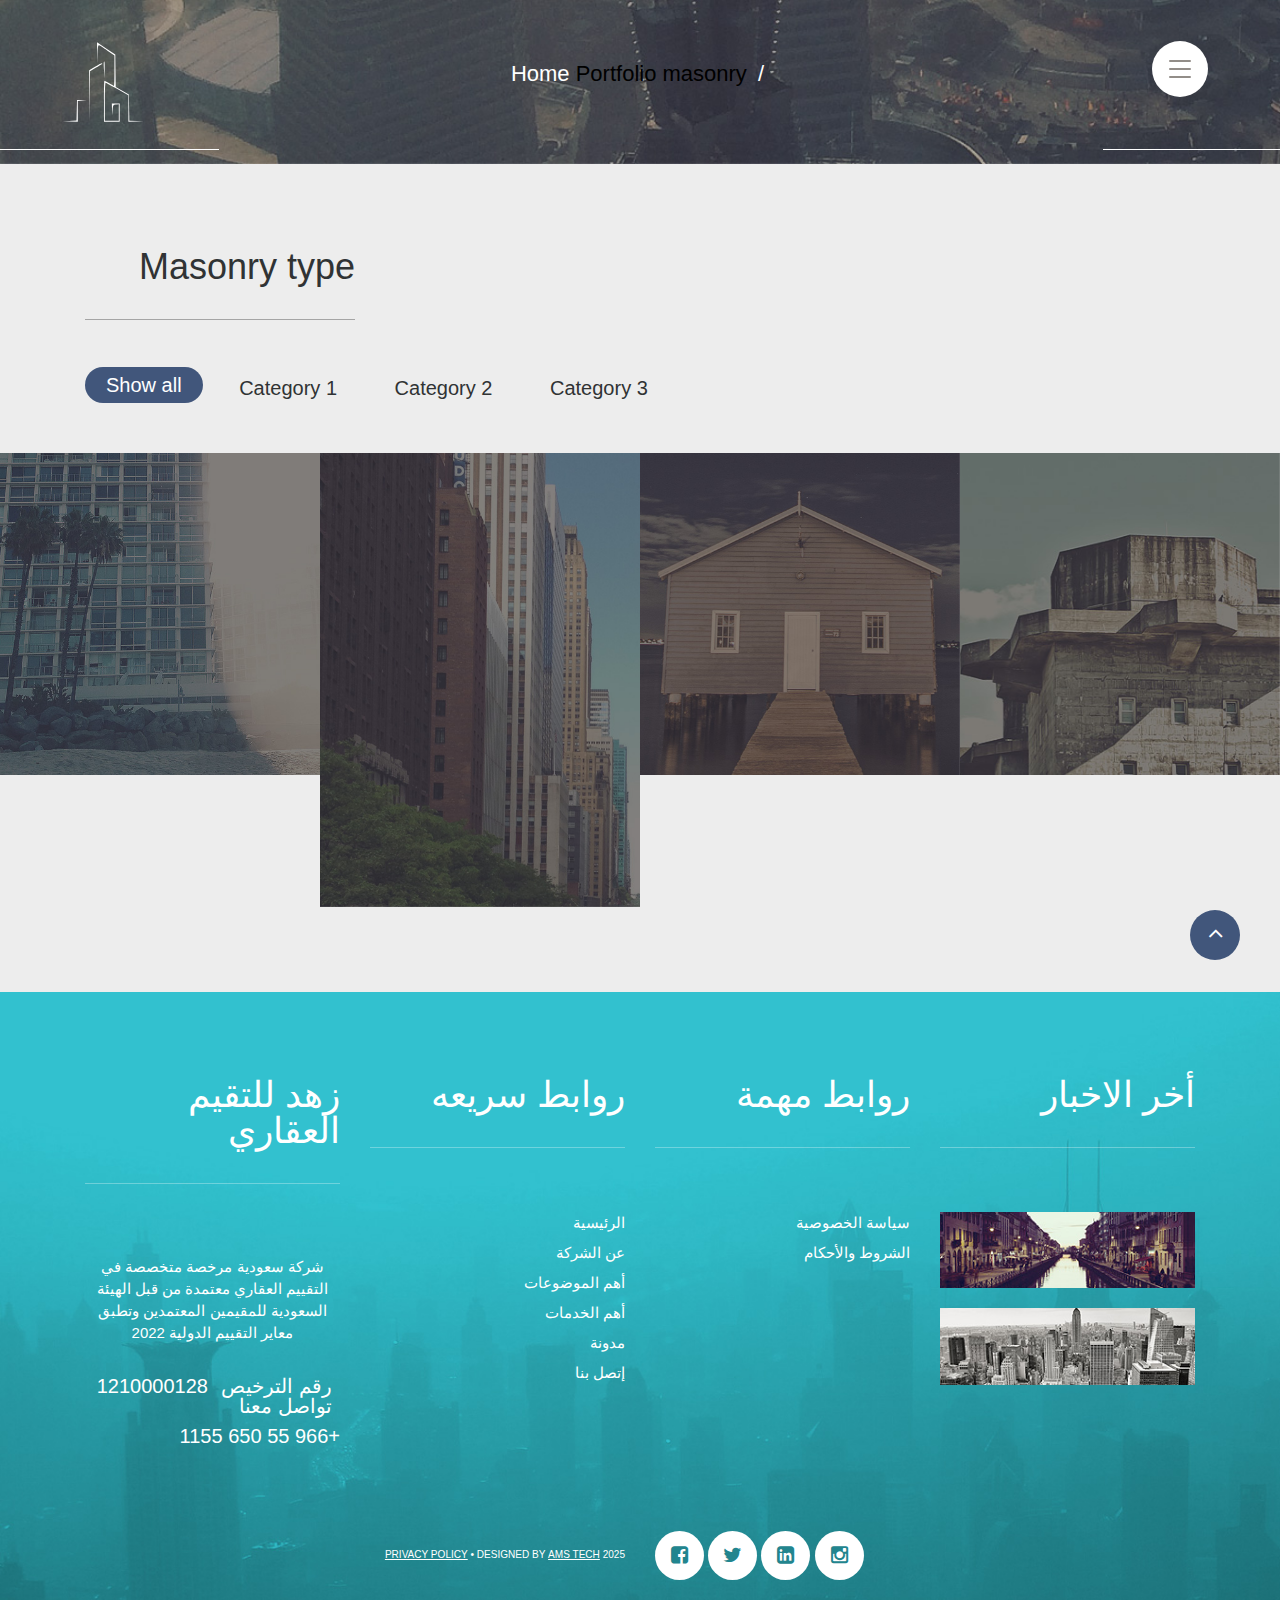
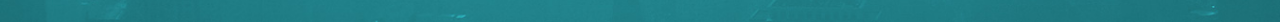
<file: portfolio_masonry.html>
<!DOCTYPE html>
<html class="#{html_class}" lang="en">
  <head>
    <!-- Site Title-->
    <title>Portfolio masonry</title>
    <meta name="format-detection" content="telephone=no">
    <meta name="viewport" content="width=device-width, height=device-height, initial-scale=1.0, maximum-scale=1.0, user-scalable=0">
    <meta http-equiv="X-UA-Compatible" content="IE=Edge">
    <meta charset="utf-8">
    <link rel="icon" href="./img/logalast - Copy.png" type="image/x-icon">
    <!-- Stylesheets-->
    <link rel="stylesheet" type="text/css" href="#{fonts}">
    <link rel="stylesheet" href="css/bootstrap.css">
    <link rel="stylesheet" href="css/style.css">
		<!--[if lt IE 10]>
    <div style="background: #212121; padding: 10px 0; box-shadow: 3px 3px 5px 0 rgba(0,0,0,.3); clear: both; text-align:center; position: relative; z-index:1;"><a href="http://windows.microsoft.com/en-US/internet-explorer/"><img src="images/ie8-panel/warning_bar_0000_us.jpg" border="0" height="42" width="820" alt="You are using an outdated browser. For a faster, safer browsing experience, upgrade for free today."></a></div>
    <script src="js/html5shiv.min.js"></script>
		<![endif]-->
  </head>
  <body>
    <!-- Page-->
    <div class="page text-center">
      <!-- Page Header-->
      <header class="page-header">
        <!-- RD Navbar-->
       <div class="rd-navbar-wrap">
          <nav class="rd-navbar rd-navbar-bordered" data-layout="rd-navbar-fixed" data-md-layout="rd-navbar-fixed" data-lg-layout="rd-navbar-static" data-lg-device-layout="rd-navbar-fixed" data-xl-layout="rd-navbar-static" data-xl-device-layout="rd-navbar-static" data-lg-stick-up-offset="80px" data-xl-stick-up-offset="50px" data-stick-up="true" data-md-stick-up="true" data-lg-stick-up="true" data-xl-stick-up="true" data-stick-up-clone="true">
            <div class="rd-navbar-inner">
              <!-- RD Navbar Panel-->
              <div class="rd-navbar-panel">
                <!-- RD Navbar Toggle-->
                <div class="rd-navbar-toggle-outer">
                  <button class="rd-navbar-toggle" data-rd-navbar-toggle=".rd-navbar-nav-wrap, .rd-navbar-toggle-outer"><span></span></button>
                </div>
                <!-- RD Navbar Brand -->
                <div class="rd-navbar-brand"><a href="./"> 
                  <svg xmlns="http://www.w3.org/2000/svg" version="1.0" class="logo-desktop " width="70.000000pt" height="70.000000pt" viewBox="0 0 107.000000 103.000000" preserveAspectRatio="xMidYMid meet" style="fill: currentColor;    color: #fff;">
                  <g transform="translate(0.000000,103.000000) scale(0.100000,-0.100000)" fill="#fff" stroke="none">
                  <path d="M472 878 l2 -123 3 108 c3 90 6 108 18 103 8 -3 51 -30 95 -61 l80 -57 0 -174 c0 -96 -2 -174 -5 -174 -2 0 -27 14 -55 30 -28 16 -53 30 -55 30 -3 0 -5 -106 -5 -235 l0 -235 90 0 90 0 0 105 0 105 -45 0 -45 0 2 -67 1 -68 6 60 c6 59 7 60 39 63 l32 3 0 -95 0 -96 -80 0 -80 0 0 221 c0 126 4 219 9 217 5 -1 66 -34 135 -73 l125 -70 1 -152 0 -153 88 2 87 2 -82 3 -82 4 -3 151 -3 150 -75 43 -75 43 -3 186 -2 186 -105 70 -105 70 2 -122z"/>
                  <path d="M548 773 c-2 -5 0 -48 3 -98 l5 -90 2 98 c2 87 -1 111 -10 90z"/>
                  <path d="M448 719 l-68 -40 2 -297 3 -297 2 292 3 292 70 42 c39 23 70 43 70 45 0 10 -20 1 -82 -37z"/>
                  <path d="M238 223 l-3 -118 -80 -6 -80 -5 88 -2 87 -2 0 119 0 120 53 4 52 3 -57 2 -57 2 -3 -117z"/>
                  </g>
                  </svg><img class="logo-stuck" src="./img/logalast.png" alt="" width="148" height="47"/><img class="logo-fixed" src="img/logalast.png" alt="" width="109" height="25"/></a></div>
              </div>
              <div class="rd-navbar-nav-wrap">
                <!-- RD Navbar Nav-->
                <ul class="rd-navbar-nav">
                  <li class="active"><a href="./">الرئيسية</a></li>
                  <li><a href="about.html">عن الشركة</a></li>
                  <li><a href="news.html">أهم الموضوعات</a></li>
                  <li><a href="portfolio_list.html">أهم الخدمات</a>

                  </li>
                  <li><a href="blog.html">مدونة</a></li>
                  <li><a href="contacts.html">إتصل بنا</a></li>
                </ul>
              </div>
            </div>
          </nav>
        </div>
      </header>
      <!-- Page Content-->
      <main class="page-content">
        <section class="light-context section-58" style="background-image: url(images/header-01.jpg); background-size: cover;">
          <div class="container">
            <ol class="breadcrumb">
              <li><a href="./">Home</a></li>
              <li class="active">Portfolio masonry</li>
            </ol>
          </div>
        </section>
        <section class="section-85 section-xxl-top-182 section-xxl-bottom-164">
          <div class="container text-left">
            <h4 class="heading-divider">Masonry type</h4>
            <!-- Isotope filters-->
            <ul class="isotope-filters h6">
              <li><a class="active" data-isotope-filter="*" data-isotope-group="gallery">Show all</a></li>
              <li><a data-isotope-filter="type-1" data-isotope-group="gallery">Category 1</a></li>
              <li><a data-isotope-filter="type-2" data-isotope-group="gallery">Category 2</a></li>
              <li><a data-isotope-filter="type-3" data-isotope-group="gallery">Category 3</a></li>
            </ul>
          </div>
          <!-- Isotope-->
          <div class="container-fluid">
            <div class="row row-0 row-no-gutter isotope isotope-layout-2" data-isotope-layout="fitRows" data-isotope-group="gallery">
              <div class="col-12 col-md-6 col-lg-3 isotope-item" data-filter="type-1">
                <div class="thumbnail"><img class="img-responsive" alt="" src="images/portfolio-05.jpg" width="512" height="512">
                  <div class="caption">
                    <div class="caption-inner"><span class="d-none d-md-inline-block icon icon fl-continuous-house150"></span>
                      <h5><a href="#">Find a Home</a></h5>
                      <p>We can show you any home anytime that is convenient to you.</p>
                    </div>
                    <div class="auxiliary"></div>
                  </div>
                </div>
              </div>
              <div class="col-12 col-md-6 col-lg-3 isotope-item" data-filter="type-3">
                <div class="thumbnail"><img class="img-responsive" alt="" src="images/portfolio-06.jpg" width="513" height="727">
                  <div class="caption">
                    <div class="caption-inner"><span class="d-none d-md-inline-block icon icon fl-continuous-house150"></span>
                      <h5><a href="#">Find a Home</a></h5>
                      <p>We can show you any home anytime that is convenient to you.</p>
                    </div>
                    <div class="auxiliary"></div>
                  </div>
                </div>
              </div>
              <div class="col-12 col-md-6 col-lg-3 isotope-item" data-filter="type-3">
                <div class="thumbnail"><img class="img-responsive" alt="" src="images/portfolio-07.jpg" width="512" height="512">
                  <div class="caption">
                    <div class="caption-inner"><span class="d-none d-md-inline-block icon icon fl-continuous-house150"></span>
                      <h5><a href="#">Find a Home</a></h5>
                      <p>We can show you any home anytime that is convenient to you.</p>
                    </div>
                    <div class="auxiliary"></div>
                  </div>
                </div>
              </div>
              <div class="col-12 col-md-6 col-lg-3 isotope-item" data-filter="type-2">
                <div class="thumbnail"><img class="img-responsive" alt="" src="images/portfolio-08.jpg" width="513" height="349">
                  <div class="caption">
                    <div class="caption-inner"><span class="d-none d-md-inline-block icon icon fl-continuous-house150"></span>
                      <h5><a href="#">Find a Home</a></h5>
                      <p>We can show you any home anytime that is convenient to you.</p>
                    </div>
                    <div class="auxiliary"></div>
                  </div>
                </div>
              </div>
            </div>
          </div>
        </section>
      </main>
      <!-- Page Footer-->
      <!-- RD Parallax-->
      <footer class="page-footer light-context" style="background-image: url(images/footer-01.jpg); background-size: cover;">
        <section class="container text-md-left section-85 section-xxl-bottom-164">
          <div class="row row-50">
             <div class="col-lg-3 col-md-6">
              <h4 class="heading-divider">زهد للتقيم العقاري</h4>
              <p class="py-2 text-center">شركة سعودية مرخصة متخصصة في التقييم العقاري معتمدة من قبل الهيئة السعودية للمقيمين المعتمدين وتطبق معاير التقييم الدولية 2022

                </p>
              <h6 class="mt-4"><span class="d-inline px-2"> رقم الترخيص </span>1210000128</h6>
              <h6><span class="d-inline px-2">تواصل معنا</span><a href="callto:#">+966 55 650 1155</a></h6>
            </div>
            <div class="col-lg-3 col-md-6">
              
              <h4 class="heading-divider">روابط سريعه</h4>
              <ul class="list ">
                <li><a href="index.html">الرئيسية</a></li>
                <li><a href="about.html">عن الشركة</a></li>
                <li><a href="news.html">أهم الموضوعات</a></li>
                <li><a href="portfolio_list.html">أهم الخدمات</a></li>
                <li><a href="blog.html">مدونة</a></li>
                <li><a href="contacts.html">إتصل بنا</a></li>
               
              </ul>
            </div>
            <div class="col-lg-3 col-md-6">
              <h4 class="heading-divider">روابط مهمة</h4>
              <address class="text-light ">
                <ul class="list">
                <!-- <li><a href="index.html">Our Mission</a></li> -->
                <li><a href="privacy.html">سياسة الخصوصية</a></li>
                <li><a href="index.html">الشروط والأحكام</a></li>
                <!-- <li><a href="index.html">Contact Us</a></li> -->
                
               
              </ul>
                <!-- <p>9870 St Vincent Place, <br>Glasgow, DC 45 Fr 45.</p>
                <p>9863 - 9867 Mill Road, <br>Cambridge, MG09 99HT</p>
                <p>8901 Marmora Road, <br>Glasgow, D04 89GR.</p> -->
              </address>
            </div>
           
            <div class="col-lg-3 col-md-6">
              <h4 class="heading-divider">أخر الاخبار</h4>
              <a class="thumbnail-variant-3" href="blog.html">
                <img class="img-responsive" alt="" width="270" height="81" src="images/footer-02.jpg"></a>
                <a class="thumbnail-variant-3" href="blog.html">
                  <img class="img-responsive" alt="" width="270" height="81" src="images/footer-03.jpg"></a>
            </div>
            
          </div>
        </section>
        <section>
          <div class="container">
            <div class="row row-30 align-items-center flex-lg-row-reverse">
              <div class="col-lg-6 text-lg-left">
                <ul class="list-inline">
                  <li><a class="icon icon-sm icon-circle icon-white fa-facebook-square" href="https://x.com/zuhd_evaluation"></a></li>
                  <!-- <li><a class="icon icon-sm icon-circle icon-white fa-google-plus-square" href="https://x.com/zuhd_evaluation"></a></li> -->
                  <li><a class="icon icon-sm icon-circle icon-white fa-twitter" href="https://x.com/zuhd_evaluation"></a></li>
                  <!-- <li><a class="icon icon-sm icon-circle icon-white fa-pinterest" href="https://x.com/zuhd_evaluation"></a></li> -->
                  <li><a class="icon icon-sm icon-circle icon-white fa-linkedin-square" href="https://x.com/zuhd_evaluation"></a></li>
                  <li><a class="icon icon-sm icon-circle icon-white fa-instagram" href="https://x.com/zuhd_evaluation"></a></li>
                </ul>
              </div>
              <div class="col-lg-6 text-lg-left">
                <p class="p extra-small text-uppercase"> Designed By <a style="text-decoration: underline;" href="https://www.linkedin.com/company/amstechegyptt/">AMS Tech</a> 2025 <span id='copyright-year'></span> • <a style="text-decoration: underline;" href='privacy.html'>Privacy Policy</a></p>
              </div>
            </div>
          </div>
        </section>
      </footer>
    </div>
    <!-- Global Mailform Output-->
    <div class="snackbars" id="form-output-global"></div>
    <!-- Java script-->
    <script src="js/core.min.js"></script>
    <script src="js/script.js"></script>
  </body>
</html>
</file>
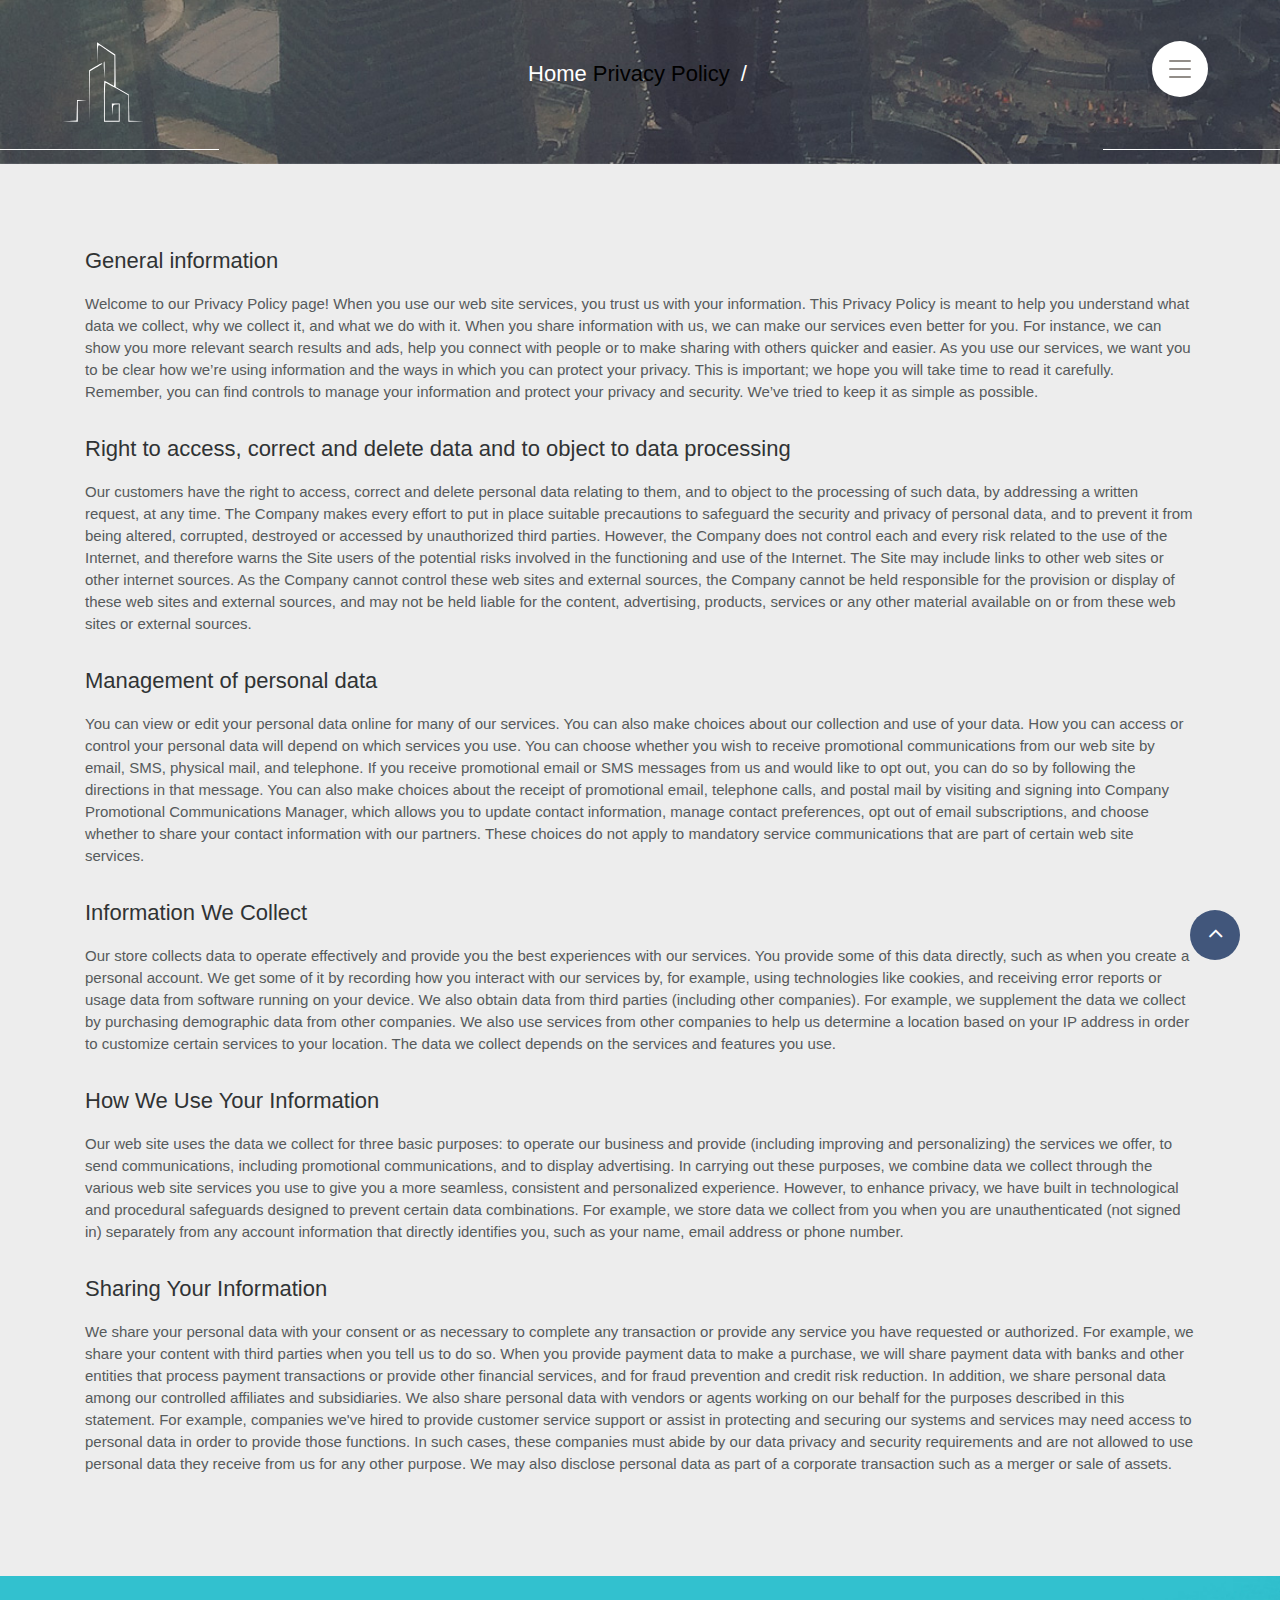
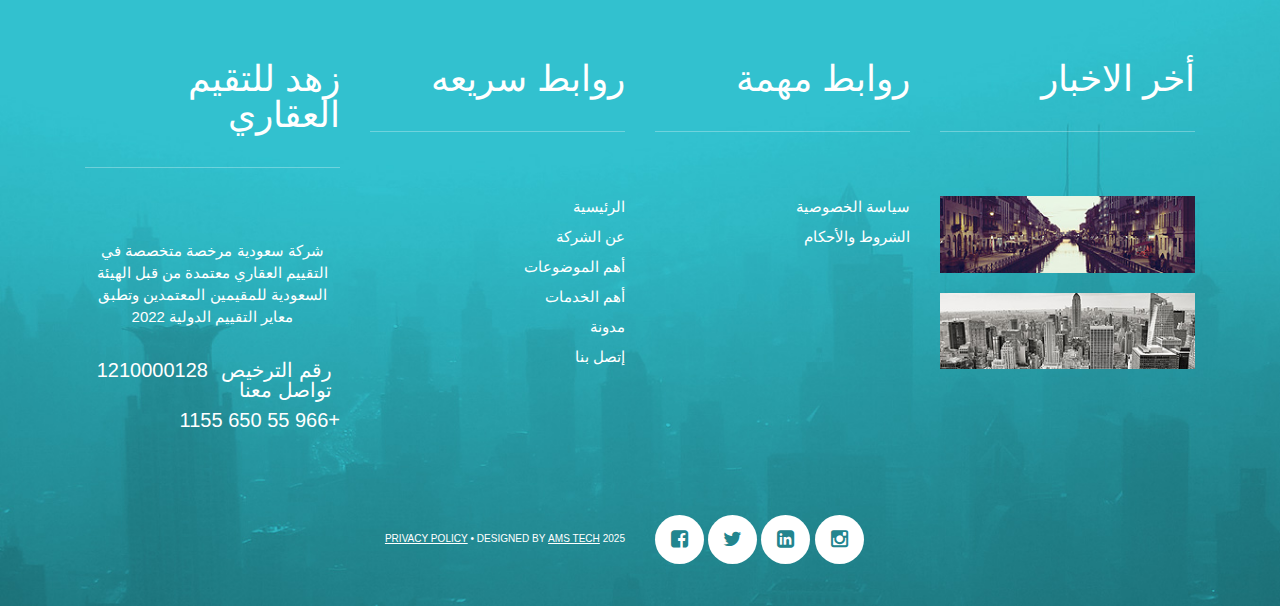
<file: privacy.html>
<!DOCTYPE html>
<html class="#{html_class}" lang="en">
  <head>
    <!-- Site Title-->
    <title>Privacy Policy</title>
    <meta name="format-detection" content="telephone=no">
    <meta name="viewport" content="width=device-width, height=device-height, initial-scale=1.0, maximum-scale=1.0, user-scalable=0">
    <meta http-equiv="X-UA-Compatible" content="IE=Edge">
    <meta charset="utf-8">
    <link rel="icon" href="./img/logalast - Copy.png" type="image/x-icon">
    <!-- Stylesheets-->
    <link rel="stylesheet" type="text/css" href="#{fonts}">
    <link rel="stylesheet" href="css/bootstrap.css">
    <link rel="stylesheet" href="css/style.css">
		<!--[if lt IE 10]>
    <div style="background: #212121; padding: 10px 0; box-shadow: 3px 3px 5px 0 rgba(0,0,0,.3); clear: both; text-align:center; position: relative; z-index:1;"><a href="http://windows.microsoft.com/en-US/internet-explorer/"><img src="images/ie8-panel/warning_bar_0000_us.jpg" border="0" height="42" width="820" alt="You are using an outdated browser. For a faster, safer browsing experience, upgrade for free today."></a></div>
    <script src="js/html5shiv.min.js"></script>
		<![endif]-->
  </head>
  <body>
    <!-- Page-->
    <div class="page text-center">
      <!-- Page Header-->
      <header class="page-header">
        <!-- RD Navbar-->
        <div class="rd-navbar-wrap">
          <nav class="rd-navbar rd-navbar-bordered" data-layout="rd-navbar-fixed" data-md-layout="rd-navbar-fixed" data-lg-layout="rd-navbar-static" data-lg-device-layout="rd-navbar-fixed" data-xl-layout="rd-navbar-static" data-xl-device-layout="rd-navbar-static" data-lg-stick-up-offset="80px" data-xl-stick-up-offset="50px" data-stick-up="true" data-md-stick-up="true" data-lg-stick-up="true" data-xl-stick-up="true" data-stick-up-clone="true">
            <div class="rd-navbar-inner">
              <!-- RD Navbar Panel-->
              <div class="rd-navbar-panel">
                <!-- RD Navbar Toggle-->
                <div class="rd-navbar-toggle-outer">
                  <button class="rd-navbar-toggle" data-rd-navbar-toggle=".rd-navbar-nav-wrap, .rd-navbar-toggle-outer"><span></span></button>
                </div>
                <!-- RD Navbar Brand -->
                <div class="rd-navbar-brand"><a href="./"> 
                  <svg xmlns="http://www.w3.org/2000/svg" version="1.0" class="logo-desktop " width="70.000000pt" height="70.000000pt" viewBox="0 0 107.000000 103.000000" preserveAspectRatio="xMidYMid meet" style="fill: currentColor;    color: #fff;">
                  <g transform="translate(0.000000,103.000000) scale(0.100000,-0.100000)" fill="#fff" stroke="none">
                  <path d="M472 878 l2 -123 3 108 c3 90 6 108 18 103 8 -3 51 -30 95 -61 l80 -57 0 -174 c0 -96 -2 -174 -5 -174 -2 0 -27 14 -55 30 -28 16 -53 30 -55 30 -3 0 -5 -106 -5 -235 l0 -235 90 0 90 0 0 105 0 105 -45 0 -45 0 2 -67 1 -68 6 60 c6 59 7 60 39 63 l32 3 0 -95 0 -96 -80 0 -80 0 0 221 c0 126 4 219 9 217 5 -1 66 -34 135 -73 l125 -70 1 -152 0 -153 88 2 87 2 -82 3 -82 4 -3 151 -3 150 -75 43 -75 43 -3 186 -2 186 -105 70 -105 70 2 -122z"/>
                  <path d="M548 773 c-2 -5 0 -48 3 -98 l5 -90 2 98 c2 87 -1 111 -10 90z"/>
                  <path d="M448 719 l-68 -40 2 -297 3 -297 2 292 3 292 70 42 c39 23 70 43 70 45 0 10 -20 1 -82 -37z"/>
                  <path d="M238 223 l-3 -118 -80 -6 -80 -5 88 -2 87 -2 0 119 0 120 53 4 52 3 -57 2 -57 2 -3 -117z"/>
                  </g>
                  </svg><img class="logo-stuck" src="./img/logalast.png" alt="" width="148" height="47"/><img class="logo-fixed" src="img/logalast.png" alt="" width="109" height="25"/></a></div>
              </div>
              <div class="rd-navbar-nav-wrap">
                <!-- RD Navbar Nav-->
                <ul class="rd-navbar-nav">
                  <li><a href="./">الرئيسية</a></li>
                  <li><a href="about.html">عن الشركة</a></li>
                  <li><a href="news.html">أهم الموضوعات</a></li>
                  <li><a href="portfolio_list.html">أهم الخدمات</a></li>
                  <li><a href="blog.html">مدونة</a></li>
                  <li><a href="contacts.html">إتصل بنا</a></li>
                </ul>
              </div>
            </div>
          </nav>
        </div>
      </header>
      <!-- Page Content-->
      <main class="page-content">
        <section class="light-context section-58" style="background-image: url(images/header-01.jpg); background-size: cover;">
          <div class="container">
            <ol class="breadcrumb">
              <li><a href="./">Home</a></li>
              <li class="active">Privacy Policy</li>
            </ol>
          </div>
        </section>
        <section class="section-85">
          <div class="container">
            <dl class="terms-list text-md-left">
              <dt class="h5">General information</dt>
              <dd>
                Welcome to our Privacy Policy page! When you use our web site services, you trust us with your
                information. This Privacy Policy is meant to help you understand what data we collect, why we
                collect it, and what we do with it. When you share information with us, we can make our services
                even better for you. For instance, we can show you more relevant search results and ads, help
                you connect with people or to make sharing with others quicker and easier. As you use our
                services, we want you to be clear how we’re using information and the ways in which you can
                protect your privacy. This is important; we hope you will take time to read it carefully.
                Remember, you can find controls to manage your information and protect your privacy and
                security. We’ve tried
                to keep it as simple as possible.
              </dd>
              <dt class="h5">Right to access, correct and delete data and to object to data processing</dt>
              <dd>
                Our customers have the right to access, correct and delete personal data relating to them, and
                to object to the processing of such data, by addressing a written request, at any time. The
                Company makes every effort to put in place suitable precautions to safeguard the security and
                privacy of personal data, and to prevent it from being altered, corrupted, destroyed or accessed
                by unauthorized third parties. However, the Company does not control each and every risk related
                to the use of the Internet, and therefore warns the Site users of the potential risks involved
                in the functioning and use of the Internet. The Site may include links to other web sites or
                other internet sources. As the Company cannot control these web sites and external sources, the
                Company cannot be held responsible for the provision or display of these web sites and external
                sources, and may not be held liable for the content, advertising, products, services or any
                other material available on or from these web sites or external sources.
              </dd>
              <dt class="h5">Management of personal data</dt>
              <dd>
                You can view or edit your personal data online for many of our services. You can also make
                choices about our collection and use of your data. How you can access or control your personal
                data will depend on which services you use. You can choose whether you wish to receive
                promotional communications from our web site by email, SMS, physical mail, and telephone. If you
                receive promotional email or SMS messages from us and would like to opt out, you can do so by
                following the directions in that message. You can also make choices about the receipt of
                promotional email, telephone calls, and postal mail by visiting and signing into Company
                Promotional Communications Manager, which allows you to update contact information, manage
                contact preferences, opt out of email subscriptions, and choose whether to share your contact
                information with our partners. These choices do not apply to mandatory service communications
                that are part of certain web site services.
              </dd>
              <dt class="h5">Information We Collect</dt>
              <dd>
                Our store collects data to operate effectively and provide you the best experiences with our
                services. You provide some of this data directly, such as when you create a personal account.
                We get some of it by recording how you interact with our services by, for example, using
                technologies like cookies, and receiving error reports or usage data from software running on
                your device. We also obtain data from third parties (including other companies). For example, we
                supplement the data we collect by purchasing demographic data from other companies. We also use
                services from other companies to help us determine a location based on your IP address in order
                to customize certain services to your location. The data we collect depends on the services
                and features you use.
              </dd>
              <dt class="h5">How We Use Your Information</dt>
              <dd>
                Our web site uses the data we collect for three basic purposes: to operate our business and
                provide (including improving and personalizing) the services we offer, to send communications,
                including promotional communications, and to display advertising. In carrying out these
                purposes, we combine data we collect through the various web site services you use to give you a
                more seamless, consistent and personalized experience. However, to enhance privacy, we have
                built in technological and procedural safeguards designed to prevent certain data combinations.
                For example, we store data we collect from you when you are unauthenticated (not signed in)
                separately from any account information that directly identifies you, such as your name, email
                address or phone number.
              </dd>
              <dt class="h5">Sharing Your Information</dt>
              <dd>
                We share your personal data with your consent or as necessary to complete any transaction or
                provide any service you have requested or authorized. For example, we share your content with
                third parties when you tell us to do so. When you provide payment data to make a purchase, we
                will share payment data with banks and other entities that process payment transactions or
                provide other financial services, and for fraud prevention and credit risk reduction. In
                addition, we share personal data among our controlled affiliates and subsidiaries. We also share
                personal data with vendors or agents working on our behalf for the purposes described in this
                statement. For example, companies we've hired to provide customer service support or assist in
                protecting and securing our systems and services may need access to personal data in order to
                provide those functions. In such cases, these companies must abide by our data privacy and
                security requirements and are not allowed to use personal data they receive from us for any
                other purpose. We may also disclose personal data as part of a corporate transaction such as a
                merger
                or sale of assets.
              </dd>
            </dl>
          </div>
        </section>
      </main>
      <!-- Page Footer-->
      <!-- RD Parallax-->
      <footer class="page-footer light-context" style="background-image: url(images/footer-01.jpg); background-size: cover;">
        <section class="container text-md-left section-85 section-xxl-bottom-164">
          <div class="row row-50">
             <div class="col-lg-3 col-md-6">
              <h4 class="heading-divider">زهد للتقيم العقاري</h4>
              <p class="py-2 text-center">شركة سعودية مرخصة متخصصة في التقييم العقاري معتمدة من قبل الهيئة السعودية للمقيمين المعتمدين وتطبق معاير التقييم الدولية 2022

                </p>
              <h6 class="mt-4"><span class="d-inline px-2"> رقم الترخيص </span>1210000128</h6>
              <h6><span class="d-inline px-2">تواصل معنا</span><a href="callto:#">+966 55 650 1155</a></h6>
            </div>
            <div class="col-lg-3 col-md-6">
              
              <h4 class="heading-divider">روابط سريعه</h4>
              <ul class="list ">
                <li><a href="index.html">الرئيسية</a></li>
                <li><a href="about.html">عن الشركة</a></li>
                <li><a href="news.html">أهم الموضوعات</a></li>
                <li><a href="portfolio_list.html">أهم الخدمات</a></li>
                <li><a href="blog.html">مدونة</a></li>
                <li><a href="contacts.html">إتصل بنا</a></li>
               
              </ul>
            </div>
            <div class="col-lg-3 col-md-6">
              <h4 class="heading-divider">روابط مهمة</h4>
              <address class="text-light ">
                <ul class="list">
                <!-- <li><a href="index.html">Our Mission</a></li> -->
                <li><a href="privacy.html">سياسة الخصوصية</a></li>
                <li><a href="index.html">الشروط والأحكام</a></li>
                <!-- <li><a href="index.html">Contact Us</a></li> -->
                
               
              </ul>
                <!-- <p>9870 St Vincent Place, <br>Glasgow, DC 45 Fr 45.</p>
                <p>9863 - 9867 Mill Road, <br>Cambridge, MG09 99HT</p>
                <p>8901 Marmora Road, <br>Glasgow, D04 89GR.</p> -->
              </address>
            </div>
           
            <div class="col-lg-3 col-md-6">
              <h4 class="heading-divider">أخر الاخبار</h4>
              <a class="thumbnail-variant-3" href="blog.html">
                <img class="img-responsive" alt="" width="270" height="81" src="images/footer-02.jpg"></a>
                <a class="thumbnail-variant-3" href="blog.html">
                  <img class="img-responsive" alt="" width="270" height="81" src="images/footer-03.jpg"></a>
            </div>
            
          </div>
        </section>
        <section>
          <div class="container">
            <div class="row row-30 align-items-center flex-lg-row-reverse">
              <div class="col-lg-6 text-lg-left">
                <ul class="list-inline">
                  <li><a class="icon icon-sm icon-circle icon-white fa-facebook-square" href="https://x.com/zuhd_evaluation"></a></li>
                  <!-- <li><a class="icon icon-sm icon-circle icon-white fa-google-plus-square" href="https://x.com/zuhd_evaluation"></a></li> -->
                  <li><a class="icon icon-sm icon-circle icon-white fa-twitter" href="https://x.com/zuhd_evaluation"></a></li>
                  <!-- <li><a class="icon icon-sm icon-circle icon-white fa-pinterest" href="https://x.com/zuhd_evaluation"></a></li> -->
                  <li><a class="icon icon-sm icon-circle icon-white fa-linkedin-square" href="https://x.com/zuhd_evaluation"></a></li>
                  <li><a class="icon icon-sm icon-circle icon-white fa-instagram" href="https://x.com/zuhd_evaluation"></a></li>
                </ul>
              </div>
              <div class="col-lg-6 text-lg-left">
                <p class="p extra-small text-uppercase"> Designed By <a style="text-decoration: underline;" href="https://www.linkedin.com/company/amstechegyptt/">AMS Tech</a> 2025 <span id='copyright-year'></span> • <a style="text-decoration: underline;" href='privacy.html'>Privacy Policy</a></p>
              </div>
            </div>
          </div>
        </section>
      </footer>
      <!-- coded by Mnemon1k-->
    </div>
    <!-- Global Mailform Output-->
    <div class="snackbars" id="form-output-global"></div>
    <!-- Java script-->
    <script src="js/core.min.js"></script>
    <script src="js/script.js"></script>
  </body>
</html>
</file>
